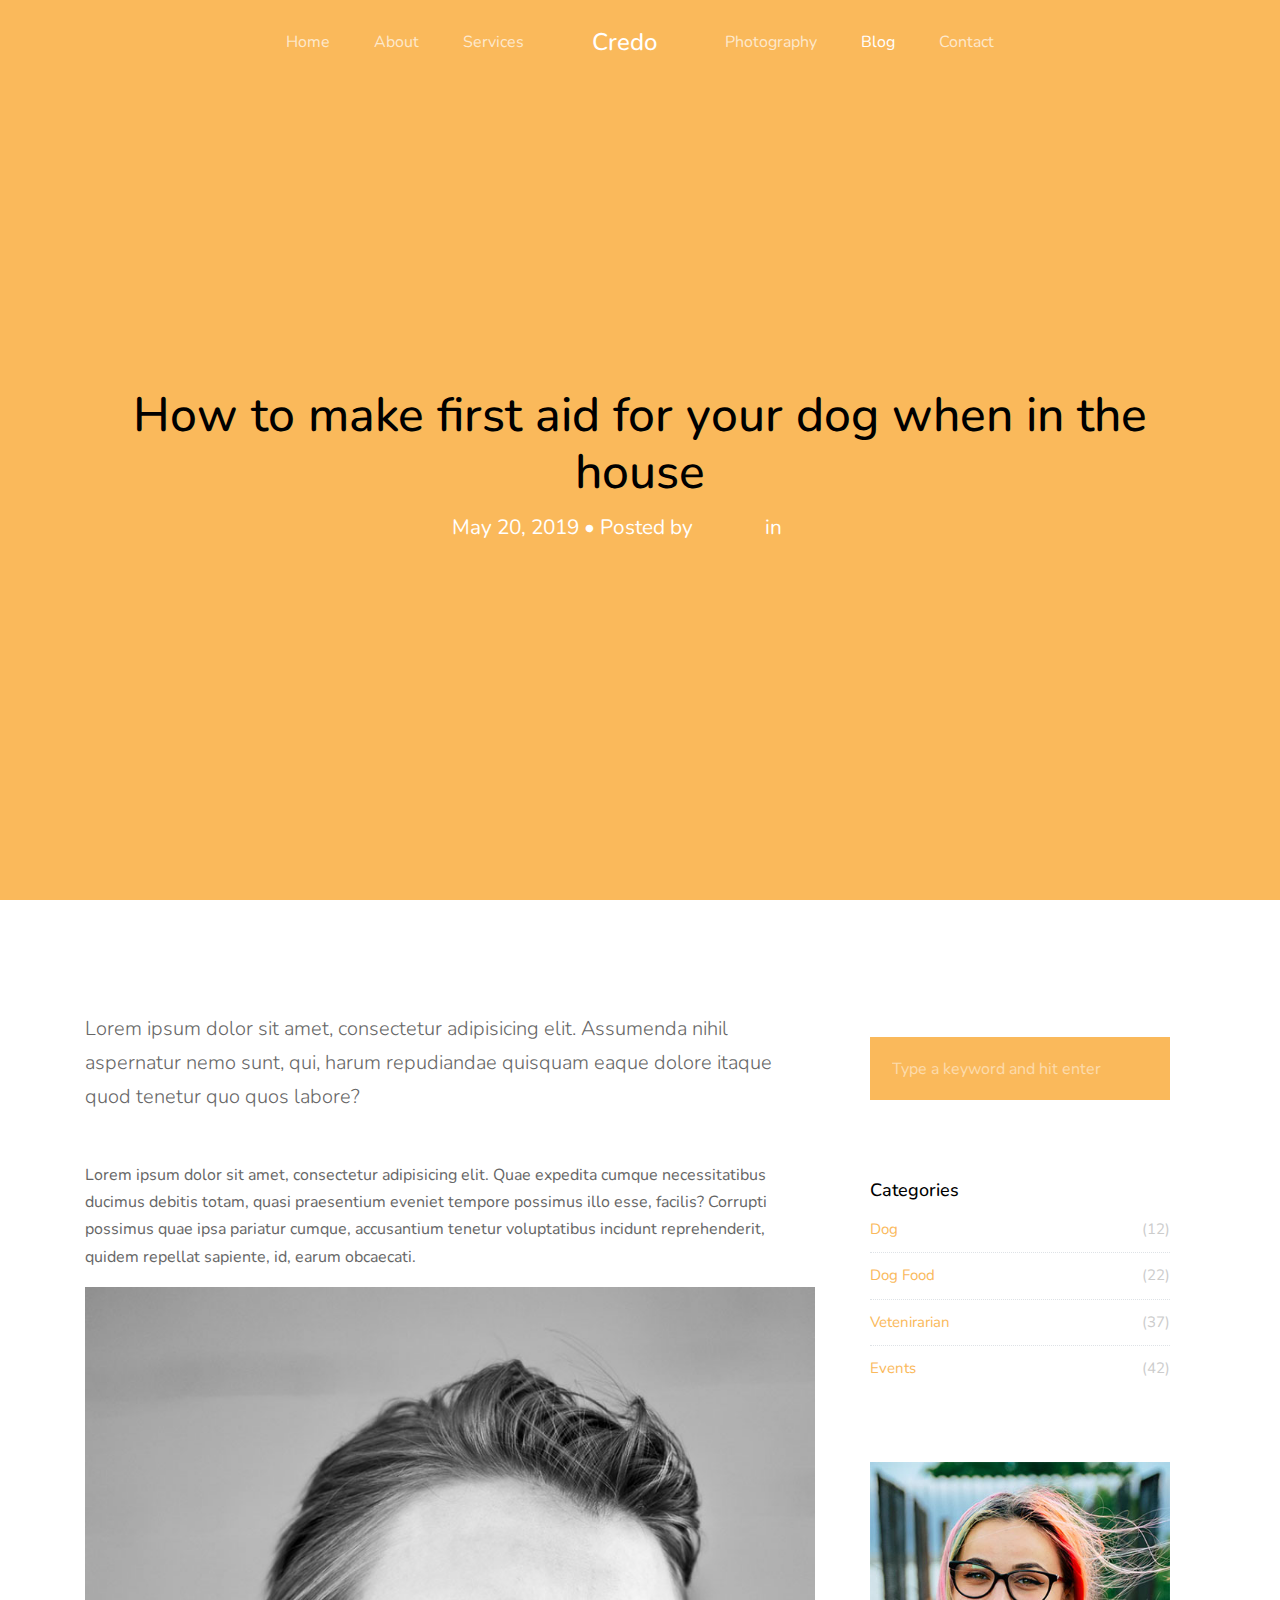
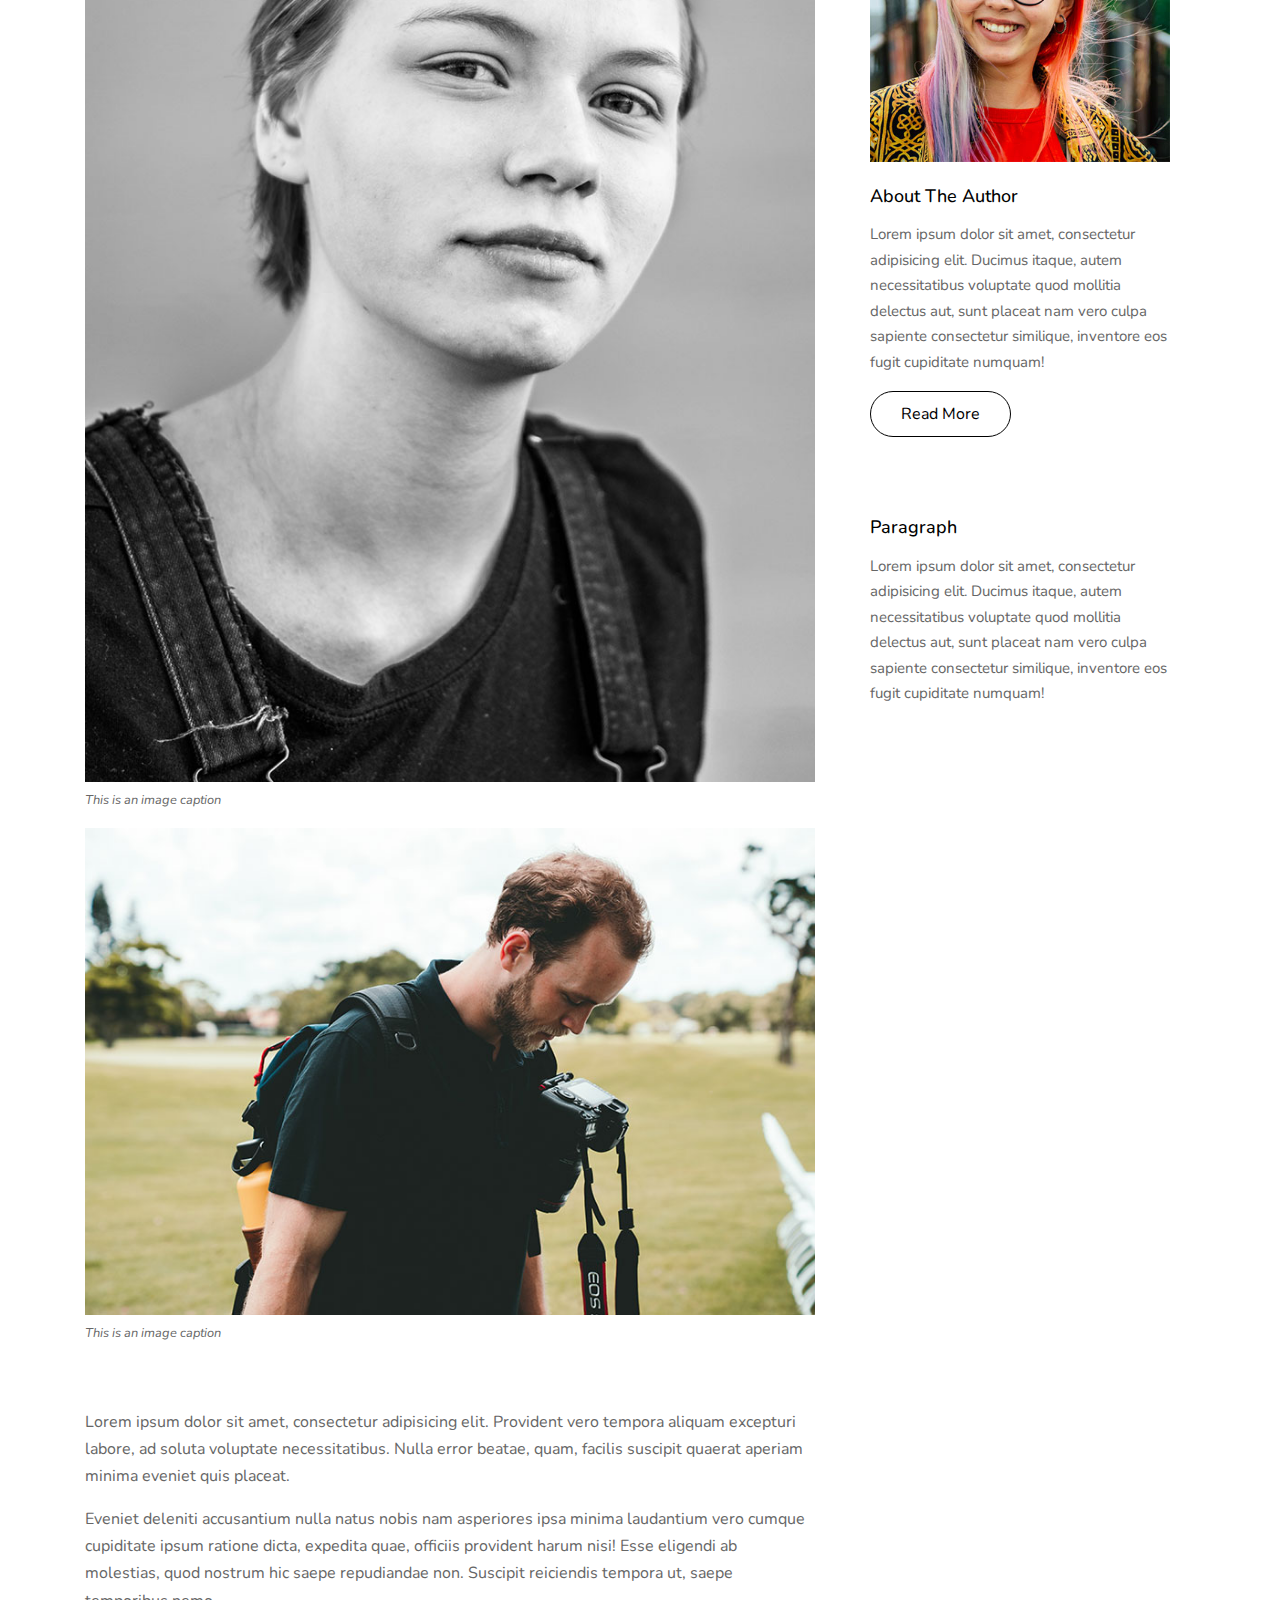
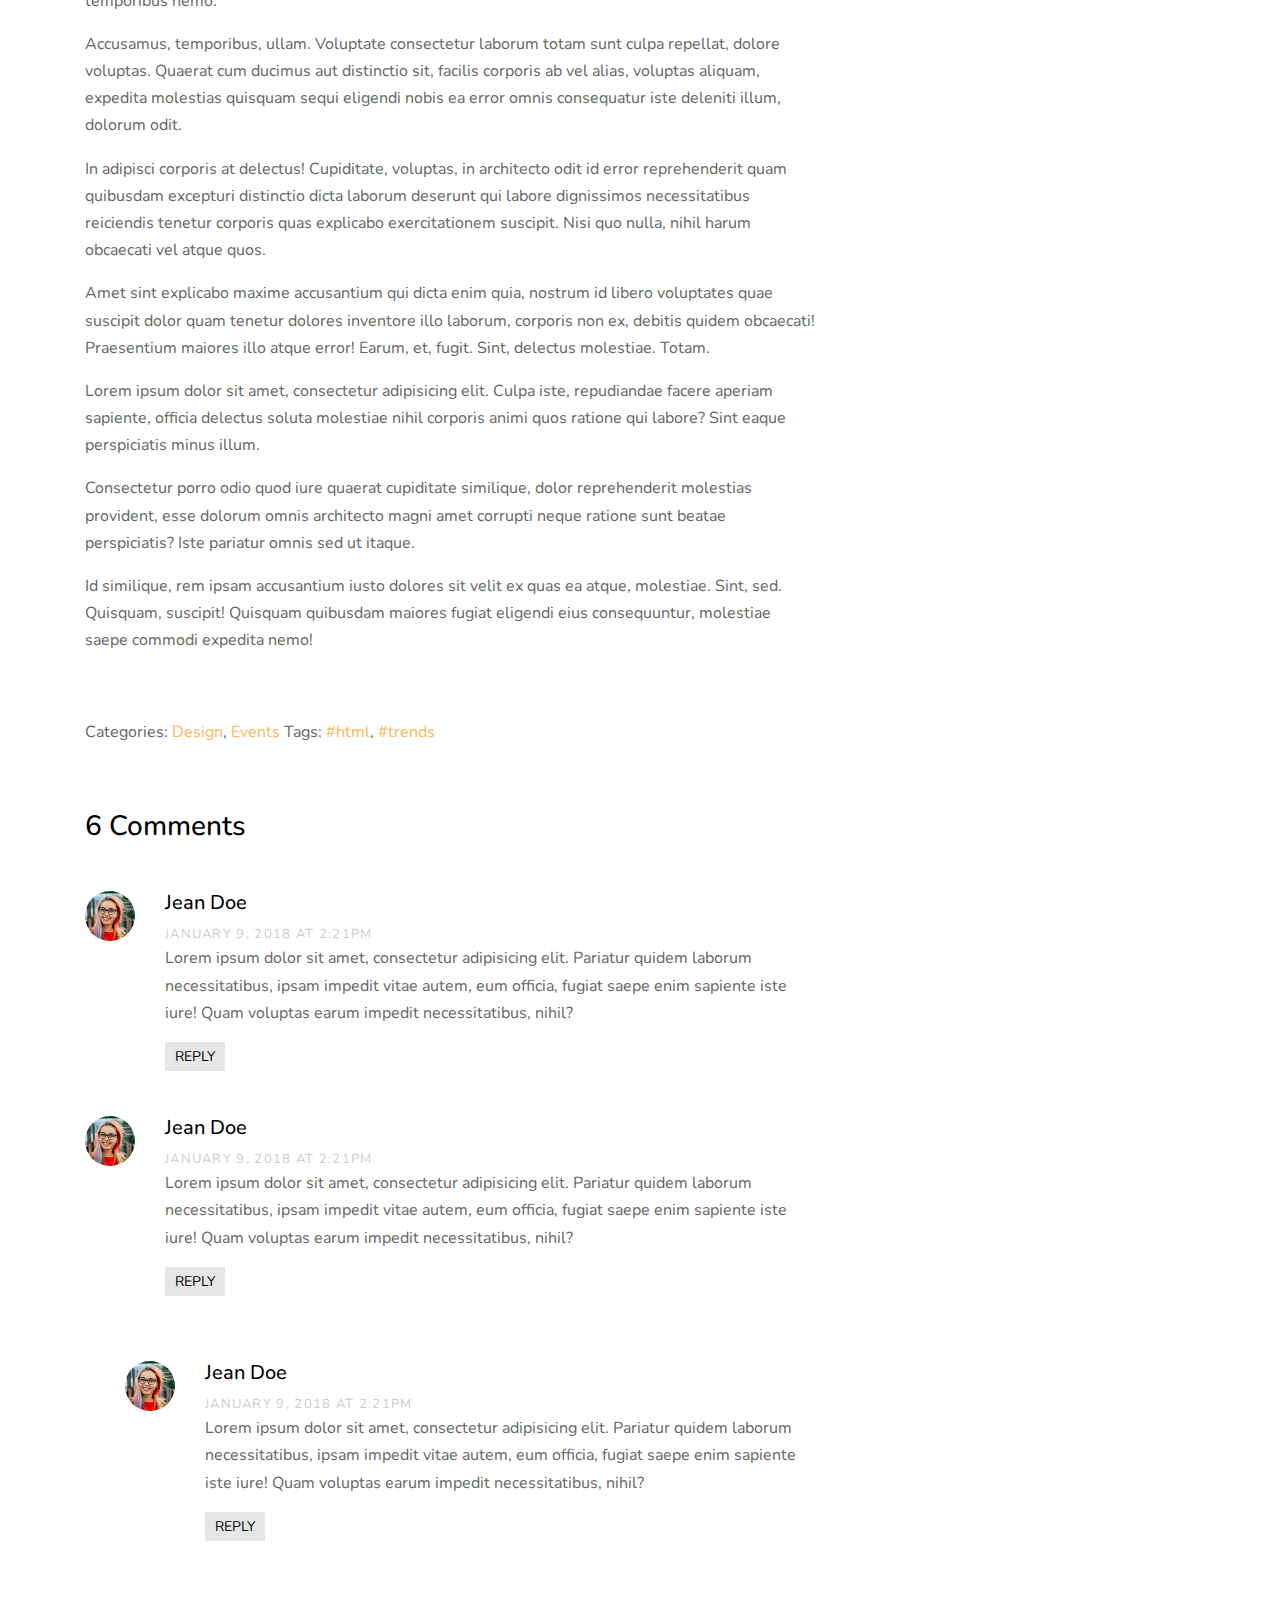
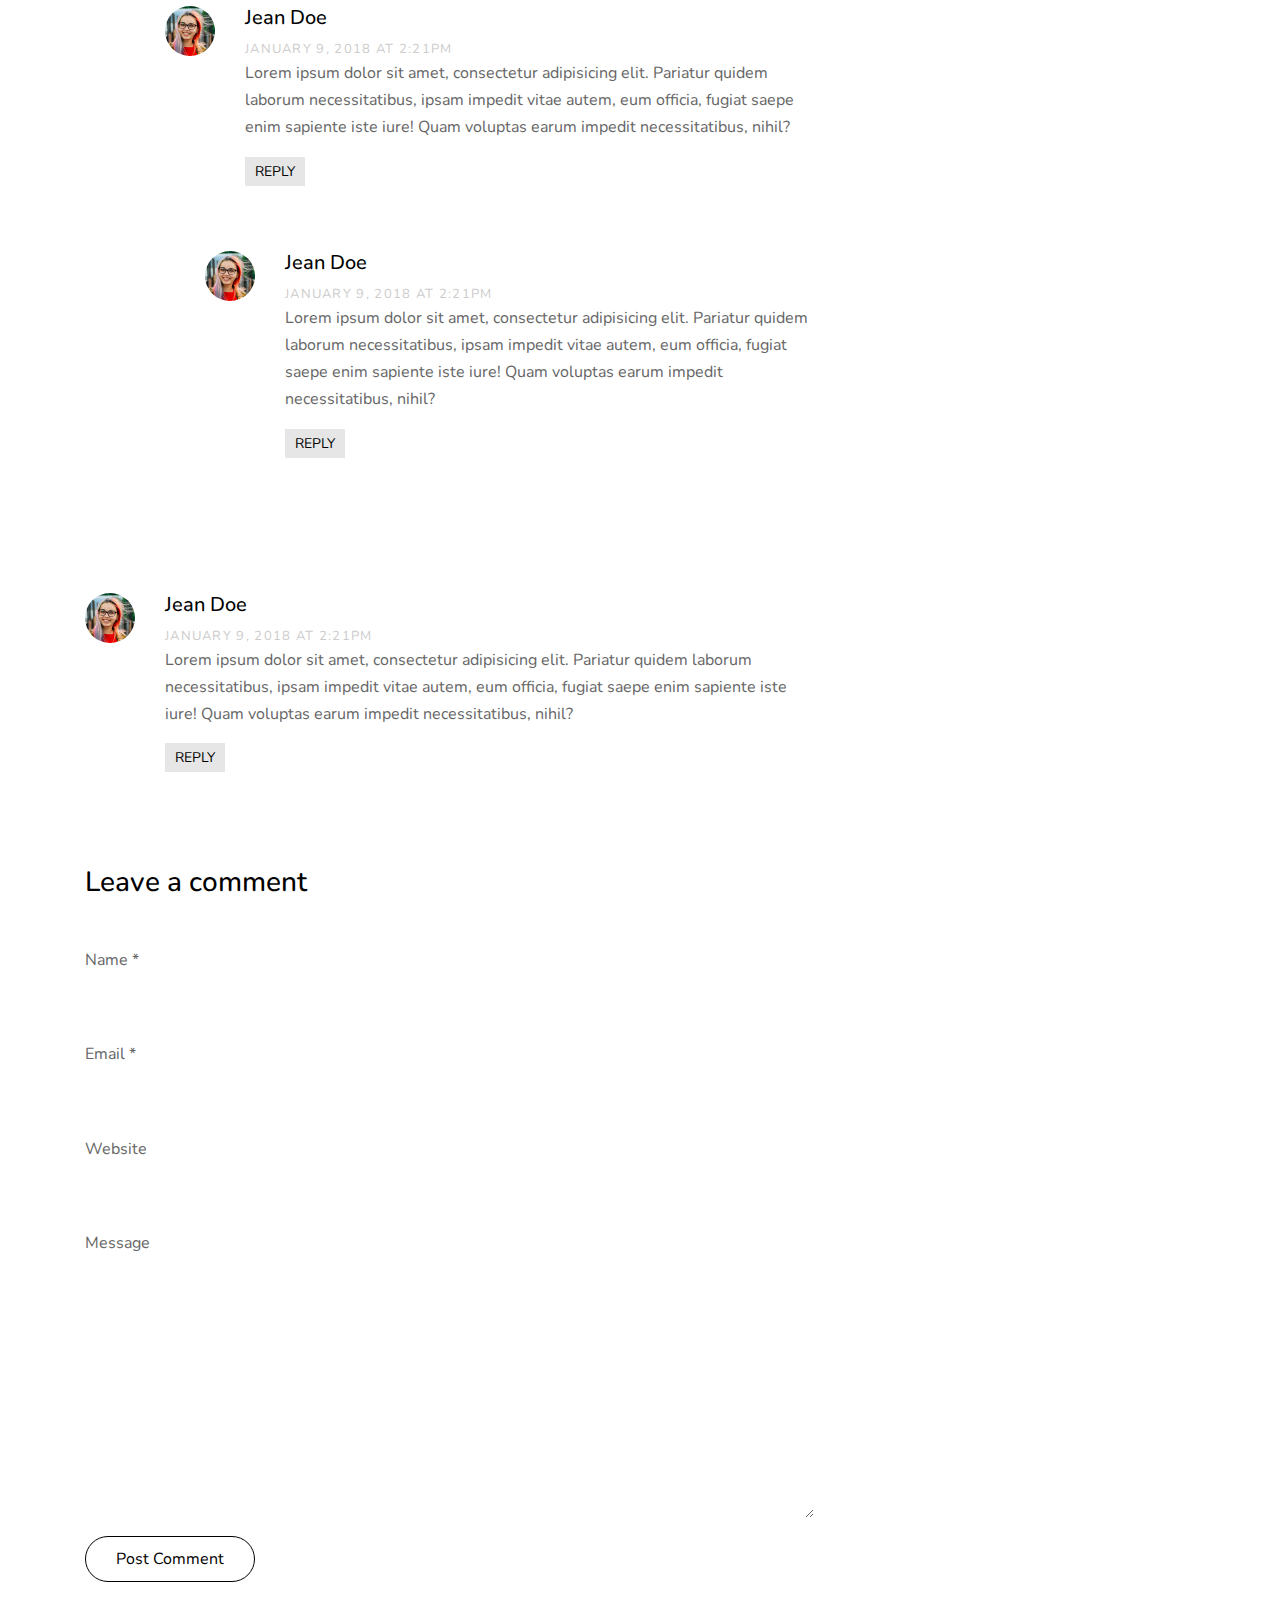
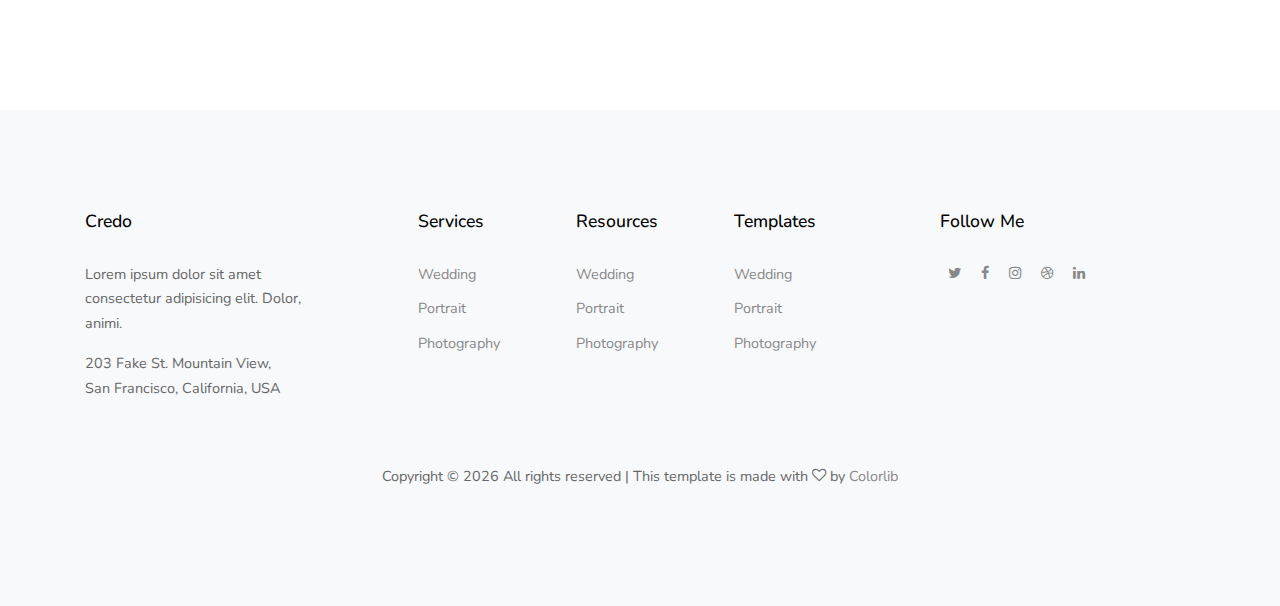
<file: single.html>
<!doctype html>
<html lang="en">

<head>
  <title>Credo &mdash; Website Template Colorlib</title>
  <meta charset="utf-8">
  <meta name="viewport" content="width=device-width, initial-scale=1, shrink-to-fit=no">

  <link href="https://fonts.googleapis.com/css?family=Nunito:300,400,700&display=swap" rel="stylesheet">
  <link rel="stylesheet" href="fonts/icomoon/style.css">

  <link rel="stylesheet" href="css/bootstrap.min.css">
  <link rel="stylesheet" href="css/jquery-ui.css">
  <link rel="stylesheet" href="css/owl.carousel.min.css">
  <link rel="stylesheet" href="css/owl.theme.default.min.css">
  <link rel="stylesheet" href="css/owl.theme.default.min.css">

  <link rel="stylesheet" href="css/jquery.fancybox.min.css">

  <link rel="stylesheet" href="css/bootstrap-datepicker.css">

  <link rel="stylesheet" href="fonts/flaticon/font/flaticon.css">

  <link rel="stylesheet" href="css/aos.css">

  <link rel="stylesheet" href="css/style.css">

</head>

<body data-spy="scroll" data-target=".site-navbar-target" data-offset="300">



  <div class="site-wrap">

    <div class="site-mobile-menu site-navbar-target">
      <div class="site-mobile-menu-header">
        <div class="site-mobile-menu-close mt-3">
          <span class="icon-close2 js-menu-toggle"></span>
        </div>
      </div>
      <div class="site-mobile-menu-body"></div>
    </div>

    <header class="site-navbar py-4 js-sticky-header site-navbar-target" role="banner">

      <div class="container-fluid">
        <div class="row align-items-center justify-content-center">

          <div class="">
            <nav class="site-navigation position-relative text-right" role="navigation">
              <ul class="site-menu main-menu js-clone-nav mr-auto d-none d-lg-block">
                <li><a href="index.html#home-section" class="nav-link">Home</a></li>
                <li><a href="index.html#about-section" class="nav-link">About</a></li>
                <li><a href="index.html#services-section" class="nav-link">Services</a></li>
              </ul>
            </nav>
          </div>

          <div class=" text-center mx-5">
            <h1 class="m-0 site-logo"><a href="index.html">Credo</a></h1>
          </div>

          <div class="text-left">

            <nav class="site-navigation position-relative" role="navigation">
              <ul class="site-menu main-menu js-clone-nav mr-auto d-none d-lg-block">
                <li><a href="index.html#portfolio-section" class="nav-link">Photography</a></li>
                <li><a href="index.html#blog-section" class="nav-link active">Blog</a></li>
                <li><a href="index.html#contact-section" class="nav-link">Contact</a></li>
              </ul>
            </nav>


            <div class="d-inline-block d-lg-none" style="position: relative; top: 3px;"><a href="#"
                class="site-menu-toggle js-menu-toggle float-right"><span class="icon-menu h3"></span></a></div>

          </div>

        </div>
      </div>

    </header>


    <!-- <div class="site-blocks-cover overlay bg-light" id="home-section">

      <div class="container">
        <div class="row justify-content-center">

          <div class="col-md-12 mt-lg-5 text-left align-self-center text-intro">
            <div class="row">
              <div class="col-lg-6">
                <h1 class="text-white">I'm Craig Smith</h1>
                <p class="text-secondary">Photographer <span class="mx-3">|</span> Speaker</p>
                <p class="lead">Lorem ipsum dolor sit amet consectetur adipisicing elit. Voluptatibus voluptate dolore,
                  nostrum inventore quisquam totam dignissimos culpa! Eveniet.</p>
                <p><a href="#contact-section" class="btn smoothscroll btn-primary">Contact Me</a></p>
              </div>
            </div>
          </div>

        </div>
      </div>

      <img src="images/credo_img_1.jpg" alt="Image" class="img-face">

    </div> -->

    <div class="site-blocks-cover bg-primary" data-aos="fade">
      <div class="container">
        <div class="row align-items-center justify-content-center">
          <div class="col-md-12 mt-lg-5 text-center">
            <h1>How to make first aid for your dog when in the house</h1>
            <p class="post-meta">May 20, 2019 &bull; Posted by <a href="#">Admin</a> in <a href="#">Tips</a>
            </p>
          </div>
        </div>
      </div>
    </div>
    
    
    
    <section class="site-section">
      <div class="container">
        <div class="row">
          <div class="col-md-8 blog-content">
    
            <p class="lead mb-5">Lorem ipsum dolor sit amet, consectetur adipisicing elit. Assumenda nihil aspernatur nemo
              sunt, qui, harum repudiandae quisquam eaque dolore itaque quod tenetur quo quos labore?</p>
            <p>Lorem ipsum dolor sit amet, consectetur adipisicing elit. Quae expedita cumque necessitatibus ducimus debitis
              totam, quasi praesentium eveniet tempore possimus illo esse, facilis? Corrupti possimus quae ipsa pariatur
              cumque, accusantium tenetur voluptatibus incidunt reprehenderit, quidem repellat sapiente, id, earum
              obcaecati.</p>
    
            <div class="row mb-5">
              <div class="col-lg-12">
                <figure><img src="images/img_1.jpg" alt="Image" class="img-fluid">
                  <figcaption>This is an image caption</figcaption>
                </figure>
              </div>
              <div class="col-lg-12">
                <figure><img src="images/img_2.jpg" alt="Image" class="img-fluid">
                  <figcaption>This is an image caption</figcaption>
                </figure>
              </div>
            </div>
    
    
            <blockquote>
              <p>Lorem ipsum dolor sit amet, consectetur adipisicing elit. Provident vero tempora aliquam excepturi labore,
                ad soluta voluptate necessitatibus. Nulla error beatae, quam, facilis suscipit quaerat aperiam minima
                eveniet quis placeat.</p>
            </blockquote>
    
            <p>Eveniet deleniti accusantium nulla natus nobis nam asperiores ipsa minima laudantium vero cumque cupiditate
              ipsum ratione dicta, expedita quae, officiis provident harum nisi! Esse eligendi ab molestias, quod nostrum
              hic saepe repudiandae non. Suscipit reiciendis tempora ut, saepe temporibus nemo.</p>
            <p>Accusamus, temporibus, ullam. Voluptate consectetur laborum totam sunt culpa repellat, dolore voluptas.
              Quaerat cum ducimus aut distinctio sit, facilis corporis ab vel alias, voluptas aliquam, expedita molestias
              quisquam sequi eligendi nobis ea error omnis consequatur iste deleniti illum, dolorum odit.</p>
            <p>In adipisci corporis at delectus! Cupiditate, voluptas, in architecto odit id error reprehenderit quam
              quibusdam excepturi distinctio dicta laborum deserunt qui labore dignissimos necessitatibus reiciendis tenetur
              corporis quas explicabo exercitationem suscipit. Nisi quo nulla, nihil harum obcaecati vel atque quos.</p>
            <p>Amet sint explicabo maxime accusantium qui dicta enim quia, nostrum id libero voluptates quae suscipit dolor
              quam tenetur dolores inventore illo laborum, corporis non ex, debitis quidem obcaecati! Praesentium maiores
              illo atque error! Earum, et, fugit. Sint, delectus molestiae. Totam.</p>
    
            <p>Lorem ipsum dolor sit amet, consectetur adipisicing elit. Culpa iste, repudiandae facere aperiam sapiente,
              officia delectus soluta molestiae nihil corporis animi quos ratione qui labore? Sint eaque perspiciatis minus
              illum.</p>
            <p>Consectetur porro odio quod iure quaerat cupiditate similique, dolor reprehenderit molestias provident, esse
              dolorum omnis architecto magni amet corrupti neque ratione sunt beatae perspiciatis? Iste pariatur omnis sed
              ut itaque.</p>
            <p>Id similique, rem ipsam accusantium iusto dolores sit velit ex quas ea atque, molestiae. Sint, sed. Quisquam,
              suscipit! Quisquam quibusdam maiores fugiat eligendi eius consequuntur, molestiae saepe commodi expedita nemo!
            </p>
            <div class="pt-5">
              <p>Categories: <a href="#">Design</a>, <a href="#">Events</a> Tags: <a href="#">#html</a>, <a
                  href="#">#trends</a></p>
            </div>
    
    
            <div class="pt-5">
              <h3 class="mb-5">6 Comments</h3>
              <ul class="comment-list">
                <li class="comment">
                  <div class="vcard bio">
                    <img src="images/person_1.jpg" alt="Image">
                  </div>
                  <div class="comment-body">
                    <h3>Jean Doe</h3>
                    <div class="meta">January 9, 2018 at 2:21pm</div>
                    <p>Lorem ipsum dolor sit amet, consectetur adipisicing elit. Pariatur quidem laborum necessitatibus,
                      ipsam impedit vitae autem, eum officia, fugiat saepe enim sapiente iste iure! Quam voluptas earum
                      impedit necessitatibus, nihil?</p>
                    <p><a href="#" class="reply">Reply</a></p>
                  </div>
                </li>
    
                <li class="comment">
                  <div class="vcard bio">
                    <img src="images/person_1.jpg" alt="Image placeholder">
                  </div>
                  <div class="comment-body">
                    <h3>Jean Doe</h3>
                    <div class="meta">January 9, 2018 at 2:21pm</div>
                    <p>Lorem ipsum dolor sit amet, consectetur adipisicing elit. Pariatur quidem laborum necessitatibus,
                      ipsam impedit vitae autem, eum officia, fugiat saepe enim sapiente iste iure! Quam voluptas earum
                      impedit necessitatibus, nihil?</p>
                    <p><a href="#" class="reply">Reply</a></p>
                  </div>
    
                  <ul class="children">
                    <li class="comment">
                      <div class="vcard bio">
                        <img src="images/person_1.jpg" alt="Image placeholder">
                      </div>
                      <div class="comment-body">
                        <h3>Jean Doe</h3>
                        <div class="meta">January 9, 2018 at 2:21pm</div>
                        <p>Lorem ipsum dolor sit amet, consectetur adipisicing elit. Pariatur quidem laborum necessitatibus,
                          ipsam impedit vitae autem, eum officia, fugiat saepe enim sapiente iste iure! Quam voluptas earum
                          impedit necessitatibus, nihil?</p>
                        <p><a href="#" class="reply">Reply</a></p>
                      </div>
    
    
                      <ul class="children">
                        <li class="comment">
                          <div class="vcard bio">
                            <img src="images/person_1.jpg" alt="Image placeholder">
                          </div>
                          <div class="comment-body">
                            <h3>Jean Doe</h3>
                            <div class="meta">January 9, 2018 at 2:21pm</div>
                            <p>Lorem ipsum dolor sit amet, consectetur adipisicing elit. Pariatur quidem laborum
                              necessitatibus, ipsam impedit vitae autem, eum officia, fugiat saepe enim sapiente iste iure!
                              Quam voluptas earum impedit necessitatibus, nihil?</p>
                            <p><a href="#" class="reply">Reply</a></p>
                          </div>
    
                          <ul class="children">
                            <li class="comment">
                              <div class="vcard bio">
                                <img src="images/person_1.jpg" alt="Image placeholder">
                              </div>
                              <div class="comment-body">
                                <h3>Jean Doe</h3>
                                <div class="meta">January 9, 2018 at 2:21pm</div>
                                <p>Lorem ipsum dolor sit amet, consectetur adipisicing elit. Pariatur quidem laborum
                                  necessitatibus, ipsam impedit vitae autem, eum officia, fugiat saepe enim sapiente iste
                                  iure! Quam voluptas earum impedit necessitatibus, nihil?</p>
                                <p><a href="#" class="reply">Reply</a></p>
                              </div>
                            </li>
                          </ul>
                        </li>
                      </ul>
                    </li>
                  </ul>
                </li>
    
                <li class="comment">
                  <div class="vcard bio">
                    <img src="images/person_1.jpg" alt="Image placeholder">
                  </div>
                  <div class="comment-body">
                    <h3>Jean Doe</h3>
                    <div class="meta">January 9, 2018 at 2:21pm</div>
                    <p>Lorem ipsum dolor sit amet, consectetur adipisicing elit. Pariatur quidem laborum necessitatibus,
                      ipsam impedit vitae autem, eum officia, fugiat saepe enim sapiente iste iure! Quam voluptas earum
                      impedit necessitatibus, nihil?</p>
                    <p><a href="#" class="reply">Reply</a></p>
                  </div>
                </li>
              </ul>
              <!-- END comment-list -->
    
              <div class="comment-form-wrap pt-5">
                <h3 class="mb-5">Leave a comment</h3>
                <form action="#" class="">
                  <div class="form-group">
                    <label for="name">Name *</label>
                    <input type="text" class="form-control" id="name">
                  </div>
                  <div class="form-group">
                    <label for="email">Email *</label>
                    <input type="email" class="form-control" id="email">
                  </div>
                  <div class="form-group">
                    <label for="website">Website</label>
                    <input type="url" class="form-control" id="website">
                  </div>
    
                  <div class="form-group">
                    <label for="message">Message</label>
                    <textarea name="" id="message" cols="30" rows="10" class="form-control"></textarea>
                  </div>
                  <div class="form-group">
                    <input type="submit" value="Post Comment" class="btn btn-primary">
                  </div>
    
                </form>
              </div>
            </div>
    
          </div>
          <div class="col-md-4 sidebar">
            <div class="sidebar-box">
              <form action="#" class="search-form  bg-primary">
                <div class="form-group">
                  <span class="icon fa fa-search"></span>
                  <input type="text" class="form-control bg-primary" placeholder="Type a keyword and hit enter">
                </div>
              </form>
            </div>
            <div class="sidebar-box">
              <div class="categories">
                <h3>Categories</h3>
                <li><a href="#">Dog <span>(12)</span></a></li>
                <li><a href="#">Dog Food <span>(22)</span></a></li>
                <li><a href="#">Vetenirarian <span>(37)</span></a></li>
                <li><a href="#">Events<span>(42)</span></a></li>
              </div>
            </div>
            <div class="sidebar-box">
              <img src="images/person_1.jpg" alt="Image placeholder" class="img-fluid mb-4">
              <h3>About The Author</h3>
              <p>Lorem ipsum dolor sit amet, consectetur adipisicing elit. Ducimus itaque, autem necessitatibus voluptate
                quod mollitia delectus aut, sunt placeat nam vero culpa sapiente consectetur similique, inventore eos fugit
                cupiditate numquam!</p>
              <p><a href="#" class="btn btn-primary btn-sm">Read More</a></p>
            </div>
    
            <div class="sidebar-box">
              <h3>Paragraph</h3>
              <p>Lorem ipsum dolor sit amet, consectetur adipisicing elit. Ducimus itaque, autem necessitatibus voluptate
                quod mollitia delectus aut, sunt placeat nam vero culpa sapiente consectetur similique, inventore eos fugit
                cupiditate numquam!</p>
            </div>
          </div>
        </div>
      </div>
    </section>

    <footer class="site-section bg-light footer">
      <div class="container">
        <div class="row mb-5">
          <div class="col-md-3">
            <h3 class="footer-title">Credo</h3>
            <p>Lorem ipsum dolor sit amet consectetur adipisicing elit. Dolor, animi.</p>
            <p><span class="d-inline-block d-md-block">203 Fake St. Mountain View,</span> San Francisco, California, USA
            </p>
          </div>
          <div class="col-md-5 mx-auto">
            <div class="row">
              <div class="col-lg-4">
                <h3 class="footer-title">Services</h3>
                <ul class="list-unstyled">
                  <li><a href="#">Wedding</a></li>
                  <li><a href="#">Portrait</a></li>
                  <li><a href="#">Photography</a></li>
                </ul>
              </div>
              <div class="col-lg-4">
                <h3 class="footer-title">Resources</h3>
                <ul class="list-unstyled">
                  <li><a href="#">Wedding</a></li>
                  <li><a href="#">Portrait</a></li>
                  <li><a href="#">Photography</a></li>
                </ul>
              </div>
              <div class="col-lg-4">
                <h3 class="footer-title">Templates</h3>
                <ul class="list-unstyled">
                  <li><a href="#">Wedding</a></li>
                  <li><a href="#">Portrait</a></li>
                  <li><a href="#">Photography</a></li>
                </ul>
              </div>
            </div>
          </div>
          <div class="col-md-3">
            <h3 class="footer-title">Follow Me</h3>
            <a href="#" class="social-circle p-2"><span class="icon-twitter"></span></a>
            <a href="#" class="social-circle p-2"><span class="icon-facebook"></span></a>
            <a href="#" class="social-circle p-2"><span class="icon-instagram"></span></a>
            <a href="#" class="social-circle p-2"><span class="icon-dribbble"></span></a>
            <a href="#" class="social-circle p-2"><span class="icon-linkedin"></span></a>
          </div>
        </div>

        <div class="row">
          <div class="col-12 text-center">
            <!-- Link back to Colorlib can't be removed. Template is licensed under CC BY 3.0. -->
            <p>Copyright &copy;
              <script>document.write(new Date().getFullYear());</script> All rights reserved | This template is made with <i
                class="icon-heart-o" aria-hidden="true"></i> by <a href="https://colorlib.com" target="_blank">Colorlib</a></p>
            <!-- Link back to Colorlib can't be removed. Template is licensed under CC BY 3.0. -->
          </div>
        </div>
      </div>
    </footer>

  </div> <!-- .site-wrap -->

  <script src="js/jquery-3.3.1.min.js"></script>
  <script src="js/jquery-ui.js"></script>
  <script src="js/popper.min.js"></script>
  <script src="js/bootstrap.min.js"></script>
  <script src="js/owl.carousel.min.js"></script>
  <script src="js/jquery.easing.1.3.js"></script>
  <script src="js/aos.js"></script>
  <script src="js/jquery.fancybox.min.js"></script>
  <script src="js/jquery.sticky.js"></script>


  <script src="js/main.js"></script>


</body>

</html>
</file>
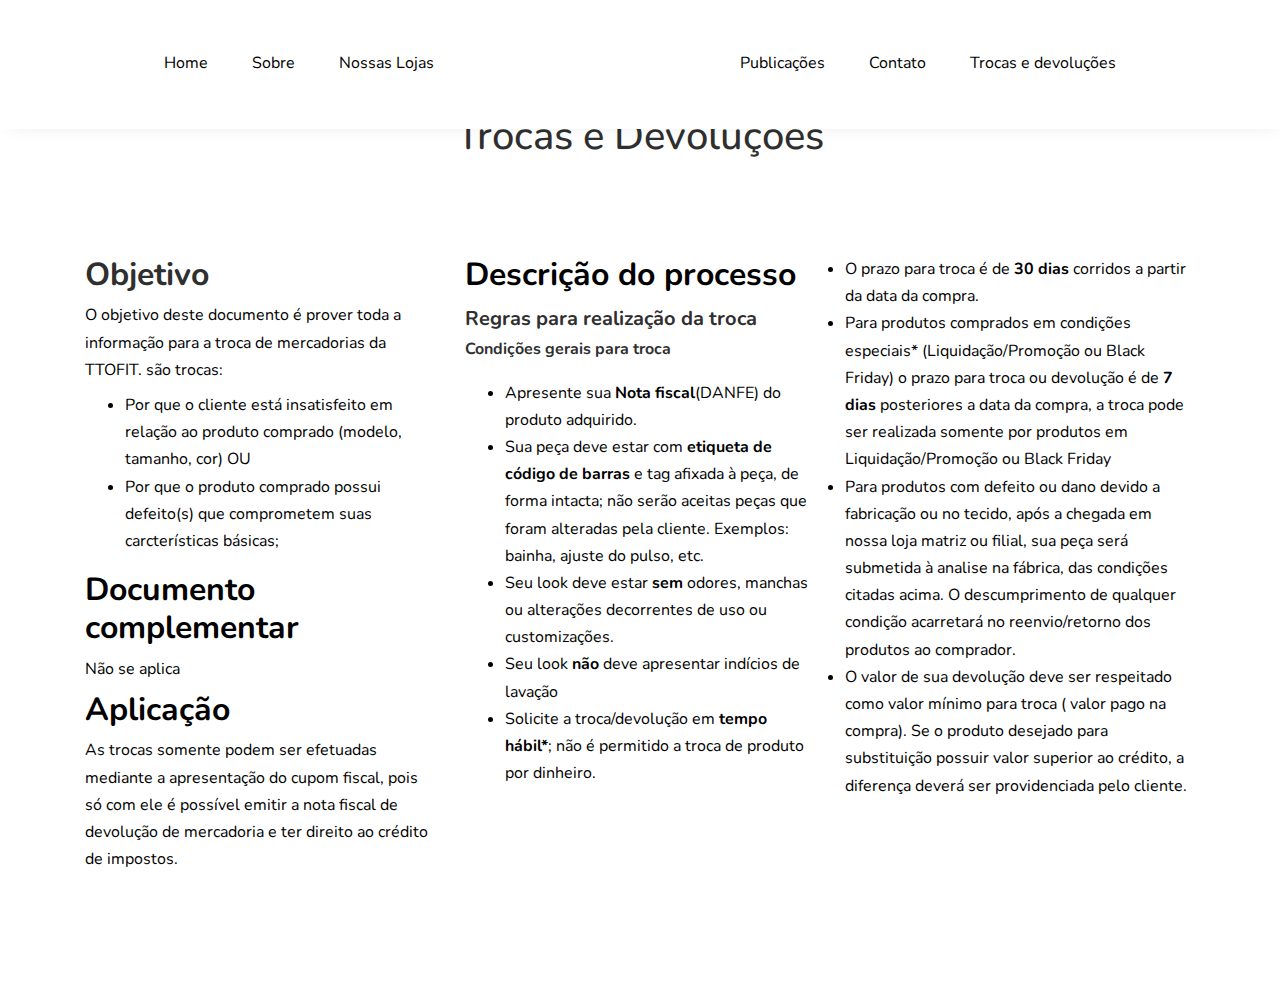
<file: trocas_e_devolucoes.html>
<!doctype html>
<html lang="en">
  <head>
    <title>TTOFIT &mdash; Website Template Colorlib</title>
    <meta charset="utf-8">
    <meta name="viewport" content="width=device-width, initial-scale=1, shrink-to-fit=no">

    <link href="https://fonts.googleapis.com/css?family=Nunito:300,400,700&display=swap" rel="stylesheet">
    <link href="https://fonts.googleapis.com/css?family=Montserrat&display=swap" rel="stylesheet">
    <link rel="stylesheet" href="fonts/icomoon/style.css">
    <link rel="stylesheet" href="css/bootstrap.min.css">
    <link rel="stylesheet" href="css/jquery-ui.css">
    <link rel="stylesheet" href="css/owl.carousel.min.css">
    <link rel="stylesheet" href="css/owl.theme.default.min.css">
    <link rel="stylesheet" href="css/jquery.fancybox.min.css">
    <link rel="stylesheet" href="css/bootstrap-datepicker.css">
    <link rel="stylesheet" href="fonts/flaticon/font/flaticon.css">
    <link rel="stylesheet" href="css/aos.css">
    <link rel="stylesheet" href="css/style_trocas.css">

  </head>
  <body data-spy="scroll" data-target=".site-navbar-target" data-offset="300">
  <div class="site-wrap">

    <div class="site-mobile-menu site-navbar-target">
      <div class="site-mobile-menu-header">
        <div class="site-mobile-menu-close mt-3">
          <span class="icon-close2 js-menu-toggle"></span>
        </div>
      </div>
      <div class="site-mobile-menu-body"></div>
    </div>

    <header class="site-navbar py-4 js-sticky-header site-navbar-target" role="banner">

      <div class="container-fluid">
        <div class="row align-items-center justify-content-center">

          <div class="">
            <nav class="site-navigation position-relative text-right" role="navigation">
              <ul class="site-menu main-menu js-clone-nav mr-auto d-none d-lg-block">
                <li><a href="#home-section" class="nav-link">Home</a></li>
                <li><a href="#about-section" class="nav-link">Sobre</a></li>
                <li><a href="#services-section" class="nav-link">Nossas Lojas</a></li>
              </ul>
            </nav>
          </div>

          <div class=" text-center mx-5">
            <h1 class="m-0 site-logo"><a href="index.html"> <img src="images/logos/Logo1.png"></a></h1>
          </div>

          <div class="text-left">

            <nav class="site-navigation position-relative" role="navigation">
              <ul class="site-menu main-menu js-clone-nav mr-auto d-none d-lg-block">
                <li><a href="#blog-section" class="nav-link">Publicações</a></li>
                <li><a href="#contact-section" class="nav-link">Contato</a></li>
                <li><a href="trocas_e_devolucoes.html" class="nav-link">Trocas e devoluções</a></li>
              </ul>
            </nav>

            <div class="d-inline-block d-lg-none" style="position: relative; top: 3px;"><a href="#" class="site-menu-toggle js-menu-toggle float-right"><span class="icon-menu h3"></span></a></div>
          </div>

        </div>
      </div>
    </header>

    <section class="site-section bg-white" id="trocas-section">
      <div class="container">
        <div class="row">

          <div class="col-12 mb-5 position-relative">
            <h1 class="section-title text-center mb-5 titulo-trocas-devolucoes">Trocas e Devoluções</h1>
          </div>

            <div class="col-md-6 mb-5 mb-lg-0 col-lg-4">
              <div class="blog_entry">
                <h2 class="titulo-trocas-devolucoes"><strong>Objetivo</strong></h2>
                <dt><dd class="black-font">O objetivo deste documento é prover toda a informação para a troca de mercadorias da TTOFIT. são trocas:</dd></dt>

                <ul style="list-style-type:disc;" class="black-font">
                  <li>Por que o cliente está insatisfeito em relação ao produto comprado (modelo, tamanho, cor) OU</li>
                  <li>Por que o produto comprado possui defeito(s) que comprometem suas carcterísticas básicas;</li>
                </ul>

                <h2 class="black-font"><strong>Documento complementar</strong></h2>
                <dt><dd class="black-font">Não se aplica</dd></dt>

                <h2 class="black-font"><strong>Aplicação</strong></h2>
                <dt><dd class="black-font">As trocas somente podem ser efetuadas mediante a apresentação do cupom fiscal, pois só com ele é possível emitir a nota fiscal de devolução de mercadoria e ter direito ao crédito de impostos.</dd></dt>

              </div>
            </div>

            <div class="col-md-6 mb-5 mb-lg-0 col-lg-4">
              <div class="blog_entry">
                <h2 class="black-font"><strong>Descrição do processo</strong></h2>

                <strong class="titulo-trocas-devolucoes" style="font-size:20px;">Regras para realização da troca</strong>

                <p class="titulo-trocas-devolucoes"><b>Condições gerais para troca</b></p>
                <ul style="list-style-type:disc;" class="black-font";>
                  <li>Apresente sua <b>Nota fiscal</b>(DANFE) do produto adquirido.</li>
                  <li>Sua peça deve estar com <b>etiqueta de código de barras</b> e tag afixada à peça, de forma intacta; não serão aceitas peças que foram alteradas pela cliente. Exemplos: bainha, ajuste do pulso, etc. </li>
                  <li>Seu look deve estar <b>sem</b> odores, manchas ou alterações decorrentes de uso ou customizações.</li>
                  <li>Seu look <b>não</b> deve apresentar indícios de lavação</li>
                  <li>Solicite a troca/devolução em <b>tempo hábil*</b>; não é permitido a troca de produto por dinheiro.</li>
                </ul>
              </div>
            </div>

            <div class="col-md-6 mb-5 mb-lg-0 col-lg-4">
              <div class="blog_entry">
                <li class="black-font">O prazo para troca é de <b>30 dias</b> corridos a partir da data da compra.</li>
                <li class="black-font">Para produtos comprados em condições especiais* (Liquidação/Promoção ou Black Friday) o prazo para troca ou devolução é de <b>7 dias</b>
                   posteriores a data da compra, a troca pode ser realizada somente por produtos em Liquidação/Promoção ou Black Friday</li>
                <li class="black-font">Para produtos com defeito ou dano devido a fabricação ou no tecido, após a chegada em nossa loja matriz ou filial, sua peça será submetida à analise na fábrica, das condições citadas acima. O descumprimento de qualquer condição acarretará no reenvio/retorno dos produtos ao comprador.</li>
                <li class="black-font">O valor de sua devolução deve ser respeitado como valor mínimo para troca ( valor pago na compra). Se o produto desejado para substituição possuir valor superior ao crédito, a diferença deverá ser providenciada pelo cliente.</li>
              </div>
            </div>

        </div>
      </div>
    </section>
  </div> <!-- .site-wrap -->

  <script src="js/jquery-3.3.1.min.js"></script>
  <script src="js/jquery-ui.js"></script>
  <script src="js/popper.min.js"></script>
  <script src="js/bootstrap.min.js"></script>
  <script src="js/owl.carousel.min.js"></script>
  <script src="js/jquery.easing.1.3.js"></script>
  <script src="js/aos.js"></script>
  <script src="js/jquery.fancybox.min.js"></script>
  <script src="js/jquery.sticky.js"></script>
  <script src="js/main.js"></script>


  </body>
</html>
</file>
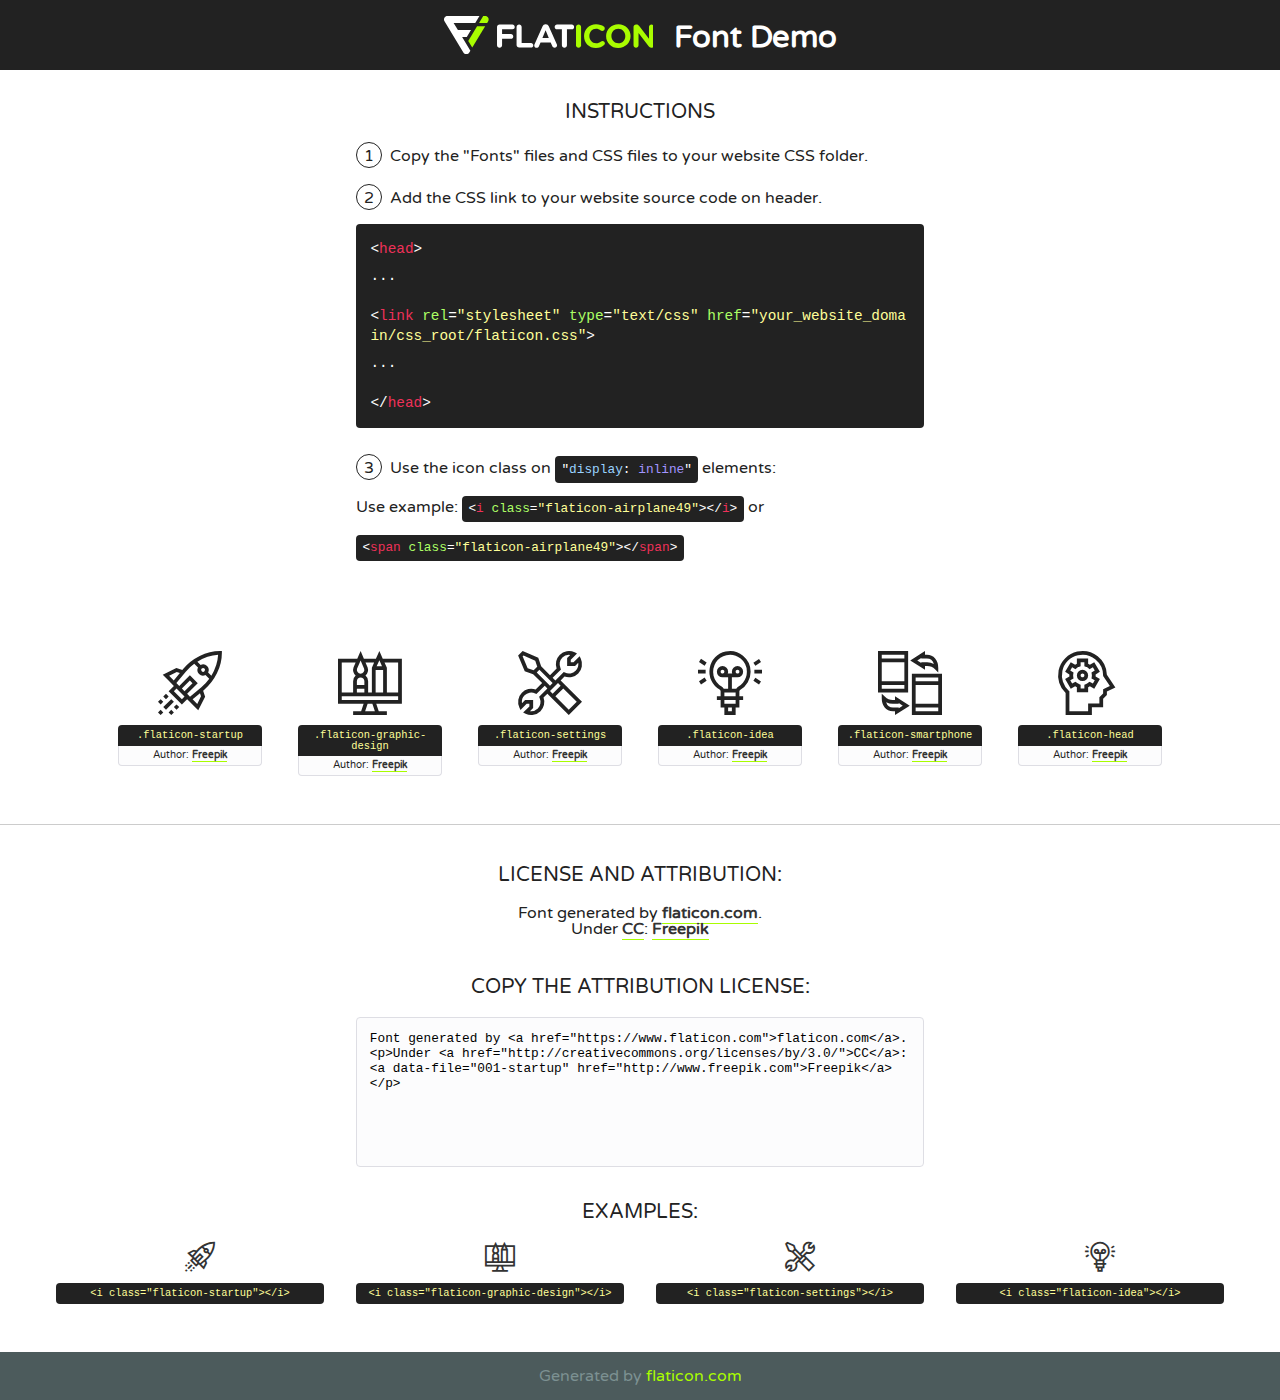
<file: fonts/flaticon/font/flaticon.html>
<!DOCTYPE html>
<!--
  Flaticon icon font: Flaticon
  Creation date: 03/04/2019 06:02
-->
<html>
<!DOCTYPE html>
<html>

<head>
    <title>Flaticon WebFont</title>
    <link href="http://fonts.googleapis.com/css?family=Varela+Round" rel="stylesheet" type="text/css" />
    <link rel="stylesheet" type="text/css" href="flaticon.css">
    <meta charset="UTF-8">
    <style>
    html, body, div, span, applet, object, iframe,
    h1, h2, h3, h4, h5, h6, p, blockquote, pre,
    a, abbr, acronym, address, big, cite, code,
    del, dfn, em, img, ins, kbd, q, s, samp,
    small, strike, strong, sub, sup, tt, var,
    b, u, i, center,
    dl, dt, dd, ol, ul, li,
    fieldset, form, label, legend,
    table, caption, tbody, tfoot, thead, tr, th, td,
    article, aside, canvas, details, embed, 
    figure, figcaption, footer, header, hgroup, 
    menu, nav, output, ruby, section, summary,
    time, mark, audio, video {
        margin: 0;
        padding: 0;
        border: 0;
        font-size: 100%;
        font: inherit;
        vertical-align: baseline;
    }
    /* HTML5 display-role reset for older browsers */
    article, aside, details, figcaption, figure, 
    footer, header, hgroup, menu, nav, section {
        display: block;
    }
    body {
        line-height: 1;
    }
    ol, ul {
        list-style: none;
    }
    blockquote, q {
        quotes: none;
    }
    blockquote:before, blockquote:after,
    q:before, q:after {
        content: '';
        content: none;
    }
    table {
        border-collapse: collapse;
        border-spacing: 0;
    }
    body {
        font-family: 'Varela Round', Helvetica, Arial, sans-serif;
        font-size: 16px;
        color: #222;
    }
    a {
        color: #333;
        border-bottom: 1px solid #a9fd00;
        font-weight: bold;
        text-decoration: none;
    }
    * {
        -moz-box-sizing: border-box;
        -webkit-box-sizing: border-box;
        box-sizing: border-box;
        margin: 0;
        padding: 0;
    }
    [class^="flaticon-"]:before, [class*=" flaticon-"]:before, [class^="flaticon-"]:after, [class*=" flaticon-"]:after {
        font-family: Flaticon;
        font-size: 30px;
        font-style: normal;
        margin-left: 20px;
        color: #333;
    }
    .wrapper {
        max-width: 600px;
        margin: auto;
        padding: 0 1em;
    }
    .title {
        font-size: 1.25em;
        text-align: center;
        margin-bottom: 1em;
        text-transform: uppercase;
    }
    header {
        text-align: center;
        background-color: #222;
        color: #fff;
        padding: 1em;
    }
    header .logo {
        width: 210px;
        height: 38px;
        display: inline-block;
        vertical-align: middle;
        margin-right: 1em;
        border: none;
    }
    header strong {
        font-size: 1.95em;
        font-weight: bold;
        vertical-align: middle;
        margin-top: 5px;
        display: inline-block;
    }
    .demo {
        margin: 2em auto;
        line-height: 1.25em;
    }
    .demo ul li {
        margin-bottom: 1em;
    }
    .demo ul li .num {
        color: #222;
        border-radius: 20px;
        display: inline-block;
        width: 26px;
        padding: 3px;
        height: 26px;
        text-align: center;
        margin-right: 0.5em;
        border: 1px solid #222;
    }
    .demo ul li code {
        background-color: #222;
        border-radius: 4px;
        padding: 0.25em 0.5em;
        display: inline-block;
        color: #fff;
        font-family: Consolas,Monaco,Lucida Console,Liberation Mono,DejaVu Sans Mono,Bitstream Vera Sans Mono,Courier New, monospace;
        font-weight: lighter;
        margin-top: 1em;
        font-size: 0.8em;
        word-break: break-all;
    }
    .demo ul li code.big {
        padding: 1em;
        font-size: 0.9em;
    }
    .demo ul li code .red {
        color: #EF3159;
    }
    .demo ul li code .green {
        color: #ACFF65;
    }
    .demo ul li code .yellow {
        color: #FFFF99;
    }
    .demo ul li code .blue {
        color: #99D3FF;
    }
    .demo ul li code .purple {
        color: #A295FF;
    }
    .demo ul li code .dots {
        margin-top: 0.5em;
        display: block;
    }
    #glyphs {
        border-bottom: 1px solid #ccc;
        padding: 2em 0;
        text-align: center;
    }
    .glyph {
        display: inline-block;
        width: 9em;
        margin: 1em;
        text-align: center;
        vertical-align: top;
        background: #FFF;
    }
    .glyph .glyph-icon {
        padding: 10px;
        display: block;
        font-family:"Flaticon";
        font-size: 64px;
        line-height: 1;
    }
    .glyph .glyph-icon:before {
        font-size: 64px;
        color: #222;
        margin-left: 0;
    }
    .class-name {
        font-size: 0.65em;
        background-color: #222;
        color: #fff;
        border-radius: 4px 4px 0 0;
        padding: 0.5em;
        color: #FFFF99;
        font-family: Consolas,Monaco,Lucida Console,Liberation Mono,DejaVu Sans Mono,Bitstream Vera Sans Mono,Courier New, monospace;
    }
    .author-name {
        font-size: 0.6em;
        background-color: #fcfcfd;
        border: 1px solid #DEDEE4;
        border-top: 0;
        border-radius: 0 0 4px 4px;
        padding: 0.5em;
    }
    .class-name:last-child {
        font-size: 10px;
        color:#888;
    }
    .class-name:last-child a {
        font-size: 10px;
        color:#555;
    }
    .class-name:last-child a:hover {
        color:#a9fd00;
    }
    .glyph > input {
        display: block;
        width: 100px;
        margin: 5px auto;
        text-align: center;
        font-size: 12px;
        cursor: text;
    }
    .glyph > input.icon-input {
        font-family:"Flaticon";
        font-size: 16px;
        margin-bottom: 10px;
    }
    .attribution .title {
        margin-top: 2em;
    }
    .attribution textarea {
        background-color: #fcfcfd;
        padding: 1em;
        border: none;
        box-shadow: none;
        border: 1px solid #DEDEE4;
        border-radius: 4px;
        resize: none;
        width: 100%;
        height: 150px;
        font-size: 0.8em;
        font-family: Consolas,Monaco,Lucida Console,Liberation Mono,DejaVu Sans Mono,Bitstream Vera Sans Mono,Courier New, monospace;
        -webkit-appearance: none;
    }
    .iconsuse {
        margin: 2em auto;
        text-align: center;
        max-width: 1200px;
    }
    .iconsuse:after {
        content: '';
        display: table;
        clear: both;
    }
    .iconsuse .image {
        float: left;
        width: 25%;
        padding: 0 1em;
    }
    .iconsuse .image p {
        margin-bottom: 1em;
    }
    .iconsuse .image span {
        display: block;
        font-size: 0.65em;
        background-color: #222;
        color: #fff;
        border-radius: 4px;
        padding: 0.5em;
        color: #FFFF99;
        margin-top: 1em;
        font-family: Consolas,Monaco,Lucida Console,Liberation Mono,DejaVu Sans Mono,Bitstream Vera Sans Mono,Courier New, monospace;
    }
    #footer {
        text-align: center;
        background-color: #4C5B5C;
        color: #7c9192;
        padding: 1em;
    }
    #footer a {
        border: none;
        color: #a9fd00;
        font-weight: normal;
    }
    @media (max-width: 960px) {
        .iconsuse .image {
            width: 50%;
        }
    }
    @media (max-width: 560px) {
        .iconsuse .image {
            width: 100%;
        }
    }
    </style>
</head>

<body class="characters-off">

    <header>
        <a href="https://www.flaticon.com" target="_blank" class="logo">
            <svg version="1.1" xmlns="http://www.w3.org/2000/svg" xmlns:xlink="http://www.w3.org/1999/xlink" xmlns:a="http://ns.adobe.com/AdobeSVGViewerExtensions/3.0/" viewBox="0 0 560.875 102.036" enable-background="new 0 0 560.875 102.036" xml:space="preserve">
                <defs>
                </defs>
                <g>
                    <g class="letters">
                        <path fill="#ffffff" d="M141.596,29.675c0-3.777,2.985-6.767,6.764-6.767h34.438c3.426,0,6.15,2.728,6.15,6.15
                        c0,3.43-2.724,6.149-6.15,6.149h-27.674v13.091h23.719c3.429,0,6.151,2.724,6.151,6.15c0,3.43-2.723,6.149-6.151,6.149h-23.719
                        v17.574c0,3.773-2.986,6.761-6.764,6.761c-3.779,0-6.764-2.989-6.764-6.761V29.675z"></path>
                        <path fill="#ffffff" d="M193.844,29.149c0-3.781,2.985-6.767,6.764-6.767c3.776,0,6.763,2.985,6.763,6.767v42.957h25.039
                        c3.426,0,6.149,2.726,6.149,6.153c0,3.425-2.723,6.15-6.149,6.15h-31.802c-3.779,0-6.764-2.986-6.764-6.768V29.149z"></path>
                        <path fill="#ffffff" d="M241.891,75.71l21.438-48.407c1.492-3.341,4.215-5.357,7.906-5.357h0.792
                        c3.686,0,6.323,2.017,7.815,5.357l21.439,48.407c0.436,0.967,0.701,1.845,0.701,2.723c0,3.602-2.809,6.501-6.414,6.501
                        c-3.161,0-5.269-1.845-6.499-4.655l-4.132-9.661h-27.059l-4.301,10.102c-1.144,2.631-3.426,4.214-6.237,4.214
                        c-3.517,0-6.24-2.81-6.24-6.325C241.1,77.64,241.451,76.677,241.891,75.71z M279.932,58.666l-8.521-20.297l-8.526,20.297H279.932
                        z"></path>
                        <path fill="#ffffff" d="M314.864,35.387H301.86c-3.429,0-6.239-2.813-6.239-6.238c0-3.429,2.811-6.24,6.239-6.24h39.533
                        c3.426,0,6.237,2.811,6.237,6.24c0,3.425-2.811,6.238-6.237,6.238h-13.001v42.785c0,3.773-2.99,6.761-6.764,6.761
                        c-3.779,0-6.764-2.989-6.764-6.761V35.387z"></path>
                        <path fill="#A9FD00" d="M352.615,29.149c0-3.781,2.985-6.767,6.767-6.767c3.774,0,6.761,2.985,6.761,6.767v49.024
                        c0,3.773-2.987,6.761-6.761,6.761c-3.781,0-6.767-2.989-6.767-6.761V29.149z"></path>
                        <path fill="#A9FD00" d="M374.132,53.836v-0.179c0-17.481,13.178-31.801,32.065-31.801c9.22,0,15.459,2.458,20.557,6.238
                        c1.402,1.054,2.637,2.985,2.637,5.357c0,3.692-2.985,6.59-6.681,6.59c-1.845,0-3.071-0.702-4.044-1.319
                        c-3.776-2.813-7.729-4.393-12.562-4.393c-10.364,0-17.831,8.611-17.831,19.154v0.173c0,10.542,7.291,19.329,17.831,19.329
                        c5.715,0,9.492-1.756,13.359-4.834c1.049-0.874,2.458-1.491,4.039-1.491c3.429,0,6.325,2.813,6.325,6.236
                        c0,2.106-1.056,3.78-2.282,4.834c-5.539,4.834-12.036,7.733-21.878,7.733C387.572,85.464,374.132,71.493,374.132,53.836z"></path>
                        <path fill="#A9FD00" d="M433.009,53.836v-0.179c0-17.481,13.79-31.801,32.766-31.801c18.981,0,32.592,14.143,32.592,31.628v0.173
                        c0,17.483-13.785,31.807-32.769,31.807C446.625,85.464,433.009,71.32,433.009,53.836z M484.224,53.836v-0.179
                        c0-10.539-7.725-19.326-18.626-19.326c-10.893,0-18.449,8.611-18.449,19.154v0.173c0,10.542,7.73,19.329,18.626,19.329
                        C476.676,72.986,484.224,64.378,484.224,53.836z"></path>
                        <path fill="#A9FD00" d="M506.233,29.321c0-3.774,2.99-6.763,6.767-6.763h1.401c3.252,0,5.183,1.583,7.029,3.953l26.093,34.265
                        V29.059c0-3.692,2.99-6.677,6.681-6.677c3.683,0,6.671,2.985,6.671,6.677v48.934c0,3.78-2.987,6.765-6.764,6.765h-0.436
                        c-3.257,0-5.188-1.581-7.034-3.953l-27.056-35.492v32.944c0,3.687-2.985,6.676-6.678,6.676c-3.683,0-6.673-2.989-6.673-6.676
                        V29.321z"></path>
                    </g>
                    <g class="insignia">
                        <path fill="#ffffff" d="M48.372,56.137h12.517l11.156-18.537H37.186L25.688,18.539h57.825L94.668,0H9.271
                        C5.925,0,2.842,1.801,1.198,4.716c-1.644,2.907-1.593,6.482,0.134,9.343l50.38,83.501c1.678,2.781,4.689,4.476,7.938,4.476
                        c3.246,0,6.257-1.695,7.935-4.476l2.898-4.804L48.372,56.137z"></path>
                        <g class="i">
                            <path fill="#A9FD00" d="M93.575,18.539h0.031v0.004l21.652,0.004l2.705-4.488c1.727-2.861,1.778-6.436,0.133-9.343
                            C116.454,1.801,113.371,0,110.026,0h-5.294L93.575,18.539z"></path>
                            <polygon fill="#A9FD00" points="88.291,27.356 64.725,66.486 75.519,84.404 109.942,27.356"></polygon>
                        </g>
                    </g>
                </g>
            </svg>
        </a>
        <strong>Font Demo</strong>
    </header>


    <section class="demo wrapper">

        <p class="title">Instructions</p>

        <ul>
            <li>
                <span class="num">1</span>Copy the "Fonts" files and CSS files to your website CSS folder.
            </li>
            <li>
                <span class="num">2</span>Add the CSS link to your website source code on header.
                <code class="big">
                    &lt;<span class="red">head</span>&gt;
                    <br/><span class="dots">...</span>
                    <br/>&lt;<span class="red">link</span> <span class="green">rel</span>=<span class="yellow">"stylesheet"</span> <span class="green">type</span>=<span class="yellow">"text/css"</span> <span class="green">href</span>=<span class="yellow">"your_website_domain/css_root/flaticon.css"</span>&gt;
                    <br/><span class="dots">...</span>
                    <br/>&lt;/<span class="red">head</span>&gt;
                </code>
            </li>

            <li>
                <p>
                    <span class="num">3</span>Use the icon class on <code>"<span class="blue">display</span>:<span class="purple"> inline</span>"</code> elements:
                    <br />
                    Use example: <code>&lt;<span class="red">i</span> <span class="green">class</span>=<span class="yellow">&quot;flaticon-airplane49&quot;</span>&gt;&lt;/<span class="red">i</span>&gt;</code> or <code>&lt;<span class="red">span</span> <span class="green">class</span>=<span class="yellow">&quot;flaticon-airplane49&quot;</span>&gt;&lt;/<span class="red">span</span>&gt;</code>
            </li>
        </ul>

    </section>




   <section id="glyphs">          
    
      
        <div class="glyph"><div class="glyph-icon flaticon-startup"></div>
            <div class="class-name">.flaticon-startup</div>
            <div class="author-name">Author: <a data-file="001-startup" href="http://www.freepik.com">Freepik</a> </div> 
        </div>        
        
        <div class="glyph"><div class="glyph-icon flaticon-graphic-design"></div>
            <div class="class-name">.flaticon-graphic-design</div>
            <div class="author-name">Author: <a data-file="002-graphic-design" href="http://www.freepik.com">Freepik</a> </div> 
        </div>        
        
        <div class="glyph"><div class="glyph-icon flaticon-settings"></div>
            <div class="class-name">.flaticon-settings</div>
            <div class="author-name">Author: <a data-file="003-settings" href="http://www.freepik.com">Freepik</a> </div> 
        </div>        
        
        <div class="glyph"><div class="glyph-icon flaticon-idea"></div>
            <div class="class-name">.flaticon-idea</div>
            <div class="author-name">Author: <a data-file="004-idea" href="http://www.freepik.com">Freepik</a> </div> 
        </div>        
        
        <div class="glyph"><div class="glyph-icon flaticon-smartphone"></div>
            <div class="class-name">.flaticon-smartphone</div>
            <div class="author-name">Author: <a data-file="005-smartphone" href="http://www.freepik.com">Freepik</a> </div> 
        </div>        
        
        <div class="glyph"><div class="glyph-icon flaticon-head"></div>
            <div class="class-name">.flaticon-head</div>
            <div class="author-name">Author: <a data-file="006-head" href="http://www.freepik.com">Freepik</a> </div> 
        </div>        
        

    </section>



    <section class="attribution wrapper"   style="text-align:center;">

      <div class="title">License and attribution:</div><div class="attrDiv">Font generated by <a href="https://www.flaticon.com">flaticon.com</a>. <div><p>Under <a href="http://creativecommons.org/licenses/by/3.0/">CC</a>: <a data-file="001-startup" href="http://www.freepik.com">Freepik</a></p>  </div>
      </div>
      <div class="title">Copy the Attribution License:</div>

    <textarea onclick="this.focus();this.select();">Font generated by &lt;a href=&quot;https://www.flaticon.com&quot;&gt;flaticon.com&lt;/a&gt;. <p>Under <a href="http://creativecommons.org/licenses/by/3.0/">CC</a>: <a data-file="001-startup" href="http://www.freepik.com">Freepik</a></p>  
     </textarea>

    </section>

    <section class="iconsuse">

          <div class="title">Examples:</div>            
             
            <div class="image">
                <p>
                    <i class="glyph-icon flaticon-startup"></i> 
                    <span>&lt;i class=&quot;flaticon-startup&quot;&gt;&lt;/i&gt;</span>
                </p>
            </div>
            
            <div class="image">
                <p>
                    <i class="glyph-icon flaticon-graphic-design"></i> 
                    <span>&lt;i class=&quot;flaticon-graphic-design&quot;&gt;&lt;/i&gt;</span>
                </p>
            </div>
            
            <div class="image">
                <p>
                    <i class="glyph-icon flaticon-settings"></i> 
                    <span>&lt;i class=&quot;flaticon-settings&quot;&gt;&lt;/i&gt;</span>
                </p>
            </div>
            
            <div class="image">
                <p>
                    <i class="glyph-icon flaticon-idea"></i> 
                    <span>&lt;i class=&quot;flaticon-idea&quot;&gt;&lt;/i&gt;</span>
                </p>
            </div>
                       
        </div>
                            
    </section>

<div id="footer">
    <div>Generated by <a href="https://www.flaticon.com">flaticon.com</a>
    </div>
</div>



</body>
</html>
</file>
<file: fonts/icomoon/style.css>
@font-face {
  font-family: 'icomoon';
  src:  url('fonts/icomoon.eot?10si43');
  src:  url('fonts/icomoon.eot?10si43#iefix') format('embedded-opentype'),
    url('fonts/icomoon.ttf?10si43') format('truetype'),
    url('fonts/icomoon.woff?10si43') format('woff'),
    url('fonts/icomoon.svg?10si43#icomoon') format('svg');
  font-weight: normal;
  font-style: normal;
}

[class^="icon-"], [class*=" icon-"] {
  /* use !important to prevent issues with browser extensions that change fonts */
  font-family: 'icomoon' !important;
  speak: none;
  font-style: normal;
  font-weight: normal;
  font-variant: normal;
  text-transform: none;
  line-height: 1;

  /* Better Font Rendering =========== */
  -webkit-font-smoothing: antialiased;
  -moz-osx-font-smoothing: grayscale;
}

.icon-asterisk:before {
  content: "\f069";
}
.icon-plus:before {
  content: "\f067";
}
.icon-question:before {
  content: "\f128";
}
.icon-minus:before {
  content: "\f068";
}
.icon-glass:before {
  content: "\f000";
}
.icon-music:before {
  content: "\f001";
}
.icon-search:before {
  content: "\f002";
}
.icon-envelope-o:before {
  content: "\f003";
}
.icon-heart:before {
  content: "\f004";
}
.icon-star:before {
  content: "\f005";
}
.icon-star-o:before {
  content: "\f006";
}
.icon-user:before {
  content: "\f007";
}
.icon-film:before {
  content: "\f008";
}
.icon-th-large:before {
  content: "\f009";
}
.icon-th:before {
  content: "\f00a";
}
.icon-th-list:before {
  content: "\f00b";
}
.icon-check:before {
  content: "\f00c";
}
.icon-close:before {
  content: "\f00d";
}
.icon-remove:before {
  content: "\f00d";
}
.icon-times:before {
  content: "\f00d";
}
.icon-search-plus:before {
  content: "\f00e";
}
.icon-search-minus:before {
  content: "\f010";
}
.icon-power-off:before {
  content: "\f011";
}
.icon-signal:before {
  content: "\f012";
}
.icon-cog:before {
  content: "\f013";
}
.icon-gear:before {
  content: "\f013";
}
.icon-trash-o:before {
  content: "\f014";
}
.icon-home:before {
  content: "\f015";
}
.icon-file-o:before {
  content: "\f016";
}
.icon-clock-o:before {
  content: "\f017";
}
.icon-road:before {
  content: "\f018";
}
.icon-download:before {
  content: "\f019";
}
.icon-arrow-circle-o-down:before {
  content: "\f01a";
}
.icon-arrow-circle-o-up:before {
  content: "\f01b";
}
.icon-inbox:before {
  content: "\f01c";
}
.icon-play-circle-o:before {
  content: "\f01d";
}
.icon-repeat:before {
  content: "\f01e";
}
.icon-rotate-right:before {
  content: "\f01e";
}
.icon-refresh:before {
  content: "\f021";
}
.icon-list-alt:before {
  content: "\f022";
}
.icon-lock:before {
  content: "\f023";
}
.icon-flag:before {
  content: "\f024";
}
.icon-headphones:before {
  content: "\f025";
}
.icon-volume-off:before {
  content: "\f026";
}
.icon-volume-down:before {
  content: "\f027";
}
.icon-volume-up:before {
  content: "\f028";
}
.icon-qrcode:before {
  content: "\f029";
}
.icon-barcode:before {
  content: "\f02a";
}
.icon-tag:before {
  content: "\f02b";
}
.icon-tags:before {
  content: "\f02c";
}
.icon-book:before {
  content: "\f02d";
}
.icon-bookmark:before {
  content: "\f02e";
}
.icon-print:before {
  content: "\f02f";
}
.icon-camera:before {
  content: "\f030";
}
.icon-font:before {
  content: "\f031";
}
.icon-bold:before {
  content: "\f032";
}
.icon-italic:before {
  content: "\f033";
}
.icon-text-height:before {
  content: "\f034";
}
.icon-text-width:before {
  content: "\f035";
}
.icon-align-left:before {
  content: "\f036";
}
.icon-align-center:before {
  content: "\f037";
}
.icon-align-right:before {
  content: "\f038";
}
.icon-align-justify:before {
  content: "\f039";
}
.icon-list:before {
  content: "\f03a";
}
.icon-dedent:before {
  content: "\f03b";
}
.icon-outdent:before {
  content: "\f03b";
}
.icon-indent:before {
  content: "\f03c";
}
.icon-video-camera:before {
  content: "\f03d";
}
.icon-image:before {
  content: "\f03e";
}
.icon-photo:before {
  content: "\f03e";
}
.icon-picture-o:before {
  content: "\f03e";
}
.icon-pencil:before {
  content: "\f040";
}
.icon-map-marker:before {
  content: "\f041";
}
.icon-adjust:before {
  content: "\f042";
}
.icon-tint:before {
  content: "\f043";
}
.icon-edit:before {
  content: "\f044";
}
.icon-pencil-square-o:before {
  content: "\f044";
}
.icon-share-square-o:before {
  content: "\f045";
}
.icon-check-square-o:before {
  content: "\f046";
}
.icon-arrows:before {
  content: "\f047";
}
.icon-step-backward:before {
  content: "\f048";
}
.icon-fast-backward:before {
  content: "\f049";
}
.icon-backward:before {
  content: "\f04a";
}
.icon-play:before {
  content: "\f04b";
}
.icon-pause:before {
  content: "\f04c";
}
.icon-stop:before {
  content: "\f04d";
}
.icon-forward:before {
  content: "\f04e";
}
.icon-fast-forward:before {
  content: "\f050";
}
.icon-step-forward:before {
  content: "\f051";
}
.icon-eject:before {
  content: "\f052";
}
.icon-chevron-left:before {
  content: "\f053";
}
.icon-chevron-right:before {
  content: "\f054";
}
.icon-plus-circle:before {
  content: "\f055";
}
.icon-minus-circle:before {
  content: "\f056";
}
.icon-times-circle:before {
  content: "\f057";
}
.icon-check-circle:before {
  content: "\f058";
}
.icon-question-circle:before {
  content: "\f059";
}
.icon-info-circle:before {
  content: "\f05a";
}
.icon-crosshairs:before {
  content: "\f05b";
}
.icon-times-circle-o:before {
  content: "\f05c";
}
.icon-check-circle-o:before {
  content: "\f05d";
}
.icon-ban:before {
  content: "\f05e";
}
.icon-arrow-left:before {
  content: "\f060";
}
.icon-arrow-right:before {
  content: "\f061";
}
.icon-arrow-up:before {
  content: "\f062";
}
.icon-arrow-down:before {
  content: "\f063";
}
.icon-mail-forward:before {
  content: "\f064";
}
.icon-share:before {
  content: "\f064";
}
.icon-expand:before {
  content: "\f065";
}
.icon-compress:before {
  content: "\f066";
}
.icon-exclamation-circle:before {
  content: "\f06a";
}
.icon-gift:before {
  content: "\f06b";
}
.icon-leaf:before {
  content: "\f06c";
}
.icon-fire:before {
  content: "\f06d";
}
.icon-eye:before {
  content: "\f06e";
}
.icon-eye-slash:before {
  content: "\f070";
}
.icon-exclamation-triangle:before {
  content: "\f071";
}
.icon-warning:before {
  content: "\f071";
}
.icon-plane:before {
  content: "\f072";
}
.icon-calendar:before {
  content: "\f073";
}
.icon-random:before {
  content: "\f074";
}
.icon-comment:before {
  content: "\f075";
}
.icon-magnet:before {
  content: "\f076";
}
.icon-chevron-up:before {
  content: "\f077";
}
.icon-chevron-down:before {
  content: "\f078";
}
.icon-retweet:before {
  content: "\f079";
}
.icon-shopping-cart:before {
  content: "\f07a";
}
.icon-folder:before {
  content: "\f07b";
}
.icon-folder-open:before {
  content: "\f07c";
}
.icon-arrows-v:before {
  content: "\f07d";
}
.icon-arrows-h:before {
  content: "\f07e";
}
.icon-bar-chart:before {
  content: "\f080";
}
.icon-bar-chart-o:before {
  content: "\f080";
}
.icon-twitter-square:before {
  content: "\f081";
}
.icon-facebook-square:before {
  content: "\f082";
}
.icon-camera-retro:before {
  content: "\f083";
}
.icon-key:before {
  content: "\f084";
}
.icon-cogs:before {
  content: "\f085";
}
.icon-gears:before {
  content: "\f085";
}
.icon-comments:before {
  content: "\f086";
}
.icon-thumbs-o-up:before {
  content: "\f087";
}
.icon-thumbs-o-down:before {
  content: "\f088";
}
.icon-star-half:before {
  content: "\f089";
}
.icon-heart-o:before {
  content: "\f08a";
}
.icon-sign-out:before {
  content: "\f08b";
}
.icon-linkedin-square:before {
  content: "\f08c";
}
.icon-thumb-tack:before {
  content: "\f08d";
}
.icon-external-link:before {
  content: "\f08e";
}
.icon-sign-in:before {
  content: "\f090";
}
.icon-trophy:before {
  content: "\f091";
}
.icon-github-square:before {
  content: "\f092";
}
.icon-upload:before {
  content: "\f093";
}
.icon-lemon-o:before {
  content: "\f094";
}
.icon-phone:before {
  content: "\f095";
}
.icon-square-o:before {
  content: "\f096";
}
.icon-bookmark-o:before {
  content: "\f097";
}
.icon-phone-square:before {
  content: "\f098";
}
.icon-twitter:before {
  content: "\f099";
}
.icon-facebook:before {
  content: "\f09a";
}
.icon-facebook-f:before {
  content: "\f09a";
}
.icon-github:before {
  content: "\f09b";
}
.icon-unlock:before {
  content: "\f09c";
}
.icon-credit-card:before {
  content: "\f09d";
}
.icon-feed:before {
  content: "\f09e";
}
.icon-rss:before {
  content: "\f09e";
}
.icon-hdd-o:before {
  content: "\f0a0";
}
.icon-bullhorn:before {
  content: "\f0a1";
}
.icon-bell-o:before {
  content: "\f0a2";
}
.icon-certificate:before {
  content: "\f0a3";
}
.icon-hand-o-right:before {
  content: "\f0a4";
}
.icon-hand-o-left:before {
  content: "\f0a5";
}
.icon-hand-o-up:before {
  content: "\f0a6";
}
.icon-hand-o-down:before {
  content: "\f0a7";
}
.icon-arrow-circle-left:before {
  content: "\f0a8";
}
.icon-arrow-circle-right:before {
  content: "\f0a9";
}
.icon-arrow-circle-up:before {
  content: "\f0aa";
}
.icon-arrow-circle-down:before {
  content: "\f0ab";
}
.icon-globe:before {
  content: "\f0ac";
}
.icon-wrench:before {
  content: "\f0ad";
}
.icon-tasks:before {
  content: "\f0ae";
}
.icon-filter:before {
  content: "\f0b0";
}
.icon-briefcase:before {
  content: "\f0b1";
}
.icon-arrows-alt:before {
  content: "\f0b2";
}
.icon-group:before {
  content: "\f0c0";
}
.icon-users:before {
  content: "\f0c0";
}
.icon-chain:before {
  content: "\f0c1";
}
.icon-link:before {
  content: "\f0c1";
}
.icon-cloud:before {
  content: "\f0c2";
}
.icon-flask:before {
  content: "\f0c3";
}
.icon-cut:before {
  content: "\f0c4";
}
.icon-scissors:before {
  content: "\f0c4";
}
.icon-copy:before {
  content: "\f0c5";
}
.icon-files-o:before {
  content: "\f0c5";
}
.icon-paperclip:before {
  content: "\f0c6";
}
.icon-floppy-o:before {
  content: "\f0c7";
}
.icon-save:before {
  content: "\f0c7";
}
.icon-square:before {
  content: "\f0c8";
}
.icon-bars:before {
  content: "\f0c9";
}
.icon-navicon:before {
  content: "\f0c9";
}
.icon-reorder:before {
  content: "\f0c9";
}
.icon-list-ul:before {
  content: "\f0ca";
}
.icon-list-ol:before {
  content: "\f0cb";
}
.icon-strikethrough:before {
  content: "\f0cc";
}
.icon-underline:before {
  content: "\f0cd";
}
.icon-table:before {
  content: "\f0ce";
}
.icon-magic:before {
  content: "\f0d0";
}
.icon-truck:before {
  content: "\f0d1";
}
.icon-pinterest:before {
  content: "\f0d2";
}
.icon-pinterest-square:before {
  content: "\f0d3";
}
.icon-google-plus-square:before {
  content: "\f0d4";
}
.icon-google-plus:before {
  content: "\f0d5";
}
.icon-money:before {
  content: "\f0d6";
}
.icon-caret-down:before {
  content: "\f0d7";
}
.icon-caret-up:before {
  content: "\f0d8";
}
.icon-caret-left:before {
  content: "\f0d9";
}
.icon-caret-right:before {
  content: "\f0da";
}
.icon-columns:before {
  content: "\f0db";
}
.icon-sort:before {
  content: "\f0dc";
}
.icon-unsorted:before {
  content: "\f0dc";
}
.icon-sort-desc:before {
  content: "\f0dd";
}
.icon-sort-down:before {
  content: "\f0dd";
}
.icon-sort-asc:before {
  content: "\f0de";
}
.icon-sort-up:before {
  content: "\f0de";
}
.icon-envelope:before {
  content: "\f0e0";
}
.icon-linkedin:before {
  content: "\f0e1";
}
.icon-rotate-left:before {
  content: "\f0e2";
}
.icon-undo:before {
  content: "\f0e2";
}
.icon-gavel:before {
  content: "\f0e3";
}
.icon-legal:before {
  content: "\f0e3";
}
.icon-dashboard:before {
  content: "\f0e4";
}
.icon-tachometer:before {
  content: "\f0e4";
}
.icon-comment-o:before {
  content: "\f0e5";
}
.icon-comments-o:before {
  content: "\f0e6";
}
.icon-bolt:before {
  content: "\f0e7";
}
.icon-flash:before {
  content: "\f0e7";
}
.icon-sitemap:before {
  content: "\f0e8";
}
.icon-umbrella:before {
  content: "\f0e9";
}
.icon-clipboard:before {
  content: "\f0ea";
}
.icon-paste:before {
  content: "\f0ea";
}
.icon-lightbulb-o:before {
  content: "\f0eb";
}
.icon-exchange:before {
  content: "\f0ec";
}
.icon-cloud-download:before {
  content: "\f0ed";
}
.icon-cloud-upload:before {
  content: "\f0ee";
}
.icon-user-md:before {
  content: "\f0f0";
}
.icon-stethoscope:before {
  content: "\f0f1";
}
.icon-suitcase:before {
  content: "\f0f2";
}
.icon-bell:before {
  content: "\f0f3";
}
.icon-coffee:before {
  content: "\f0f4";
}
.icon-cutlery:before {
  content: "\f0f5";
}
.icon-file-text-o:before {
  content: "\f0f6";
}
.icon-building-o:before {
  content: "\f0f7";
}
.icon-hospital-o:before {
  content: "\f0f8";
}
.icon-ambulance:before {
  content: "\f0f9";
}
.icon-medkit:before {
  content: "\f0fa";
}
.icon-fighter-jet:before {
  content: "\f0fb";
}
.icon-beer:before {
  content: "\f0fc";
}
.icon-h-square:before {
  content: "\f0fd";
}
.icon-plus-square:before {
  content: "\f0fe";
}
.icon-angle-double-left:before {
  content: "\f100";
}
.icon-angle-double-right:before {
  content: "\f101";
}
.icon-angle-double-up:before {
  content: "\f102";
}
.icon-angle-double-down:before {
  content: "\f103";
}
.icon-angle-left:before {
  content: "\f104";
}
.icon-angle-right:before {
  content: "\f105";
}
.icon-angle-up:before {
  content: "\f106";
}
.icon-angle-down:before {
  content: "\f107";
}
.icon-desktop:before {
  content: "\f108";
}
.icon-laptop:before {
  content: "\f109";
}
.icon-tablet:before {
  content: "\f10a";
}
.icon-mobile:before {
  content: "\f10b";
}
.icon-mobile-phone:before {
  content: "\f10b";
}
.icon-circle-o:before {
  content: "\f10c";
}
.icon-quote-left:before {
  content: "\f10d";
}
.icon-quote-right:before {
  content: "\f10e";
}
.icon-spinner:before {
  content: "\f110";
}
.icon-circle:before {
  content: "\f111";
}
.icon-mail-reply:before {
  content: "\f112";
}
.icon-reply:before {
  content: "\f112";
}
.icon-github-alt:before {
  content: "\f113";
}
.icon-folder-o:before {
  content: "\f114";
}
.icon-folder-open-o:before {
  content: "\f115";
}
.icon-smile-o:before {
  content: "\f118";
}
.icon-frown-o:before {
  content: "\f119";
}
.icon-meh-o:before {
  content: "\f11a";
}
.icon-gamepad:before {
  content: "\f11b";
}
.icon-keyboard-o:before {
  content: "\f11c";
}
.icon-flag-o:before {
  content: "\f11d";
}
.icon-flag-checkered:before {
  content: "\f11e";
}
.icon-terminal:before {
  content: "\f120";
}
.icon-code:before {
  content: "\f121";
}
.icon-mail-reply-all:before {
  content: "\f122";
}
.icon-reply-all:before {
  content: "\f122";
}
.icon-star-half-empty:before {
  content: "\f123";
}
.icon-star-half-full:before {
  content: "\f123";
}
.icon-star-half-o:before {
  content: "\f123";
}
.icon-location-arrow:before {
  content: "\f124";
}
.icon-crop:before {
  content: "\f125";
}
.icon-code-fork:before {
  content: "\f126";
}
.icon-chain-broken:before {
  content: "\f127";
}
.icon-unlink:before {
  content: "\f127";
}
.icon-info:before {
  content: "\f129";
}
.icon-exclamation:before {
  content: "\f12a";
}
.icon-superscript:before {
  content: "\f12b";
}
.icon-subscript:before {
  content: "\f12c";
}
.icon-eraser:before {
  content: "\f12d";
}
.icon-puzzle-piece:before {
  content: "\f12e";
}
.icon-microphone:before {
  content: "\f130";
}
.icon-microphone-slash:before {
  content: "\f131";
}
.icon-shield:before {
  content: "\f132";
}
.icon-calendar-o:before {
  content: "\f133";
}
.icon-fire-extinguisher:before {
  content: "\f134";
}
.icon-rocket:before {
  content: "\f135";
}
.icon-maxcdn:before {
  content: "\f136";
}
.icon-chevron-circle-left:before {
  content: "\f137";
}
.icon-chevron-circle-right:before {
  content: "\f138";
}
.icon-chevron-circle-up:before {
  content: "\f139";
}
.icon-chevron-circle-down:before {
  content: "\f13a";
}
.icon-html5:before {
  content: "\f13b";
}
.icon-css3:before {
  content: "\f13c";
}
.icon-anchor:before {
  content: "\f13d";
}
.icon-unlock-alt:before {
  content: "\f13e";
}
.icon-bullseye:before {
  content: "\f140";
}
.icon-ellipsis-h:before {
  content: "\f141";
}
.icon-ellipsis-v:before {
  content: "\f142";
}
.icon-rss-square:before {
  content: "\f143";
}
.icon-play-circle:before {
  content: "\f144";
}
.icon-ticket:before {
  content: "\f145";
}
.icon-minus-square:before {
  content: "\f146";
}
.icon-minus-square-o:before {
  content: "\f147";
}
.icon-level-up:before {
  content: "\f148";
}
.icon-level-down:before {
  content: "\f149";
}
.icon-check-square:before {
  content: "\f14a";
}
.icon-pencil-square:before {
  content: "\f14b";
}
.icon-external-link-square:before {
  content: "\f14c";
}
.icon-share-square:before {
  content: "\f14d";
}
.icon-compass:before {
  content: "\f14e";
}
.icon-caret-square-o-down:before {
  content: "\f150";
}
.icon-toggle-down:before {
  content: "\f150";
}
.icon-caret-square-o-up:before {
  content: "\f151";
}
.icon-toggle-up:before {
  content: "\f151";
}
.icon-caret-square-o-right:before {
  content: "\f152";
}
.icon-toggle-right:before {
  content: "\f152";
}
.icon-eur:before {
  content: "\f153";
}
.icon-euro:before {
  content: "\f153";
}
.icon-gbp:before {
  content: "\f154";
}
.icon-dollar:before {
  content: "\f155";
}
.icon-usd:before {
  content: "\f155";
}
.icon-inr:before {
  content: "\f156";
}
.icon-rupee:before {
  content: "\f156";
}
.icon-cny:before {
  content: "\f157";
}
.icon-jpy:before {
  content: "\f157";
}
.icon-rmb:before {
  content: "\f157";
}
.icon-yen:before {
  content: "\f157";
}
.icon-rouble:before {
  content: "\f158";
}
.icon-rub:before {
  content: "\f158";
}
.icon-ruble:before {
  content: "\f158";
}
.icon-krw:before {
  content: "\f159";
}
.icon-won:before {
  content: "\f159";
}
.icon-bitcoin:before {
  content: "\f15a";
}
.icon-btc:before {
  content: "\f15a";
}
.icon-file:before {
  content: "\f15b";
}
.icon-file-text:before {
  content: "\f15c";
}
.icon-sort-alpha-asc:before {
  content: "\f15d";
}
.icon-sort-alpha-desc:before {
  content: "\f15e";
}
.icon-sort-amount-asc:before {
  content: "\f160";
}
.icon-sort-amount-desc:before {
  content: "\f161";
}
.icon-sort-numeric-asc:before {
  content: "\f162";
}
.icon-sort-numeric-desc:before {
  content: "\f163";
}
.icon-thumbs-up:before {
  content: "\f164";
}
.icon-thumbs-down:before {
  content: "\f165";
}
.icon-youtube-square:before {
  content: "\f166";
}
.icon-youtube:before {
  content: "\f167";
}
.icon-xing:before {
  content: "\f168";
}
.icon-xing-square:before {
  content: "\f169";
}
.icon-youtube-play:before {
  content: "\f16a";
}
.icon-dropbox:before {
  content: "\f16b";
}
.icon-stack-overflow:before {
  content: "\f16c";
}
.icon-instagram:before {
  content: "\f16d";
}
.icon-flickr:before {
  content: "\f16e";
}
.icon-adn:before {
  content: "\f170";
}
.icon-bitbucket:before {
  content: "\f171";
}
.icon-bitbucket-square:before {
  content: "\f172";
}
.icon-tumblr:before {
  content: "\f173";
}
.icon-tumblr-square:before {
  content: "\f174";
}
.icon-long-arrow-down:before {
  content: "\f175";
}
.icon-long-arrow-up:before {
  content: "\f176";
}
.icon-long-arrow-left:before {
  content: "\f177";
}
.icon-long-arrow-right:before {
  content: "\f178";
}
.icon-apple:before {
  content: "\f179";
}
.icon-windows:before {
  content: "\f17a";
}
.icon-android:before {
  content: "\f17b";
}
.icon-linux:before {
  content: "\f17c";
}
.icon-dribbble:before {
  content: "\f17d";
}
.icon-skype:before {
  content: "\f17e";
}
.icon-foursquare:before {
  content: "\f180";
}
.icon-trello:before {
  content: "\f181";
}
.icon-female:before {
  content: "\f182";
}
.icon-male:before {
  content: "\f183";
}
.icon-gittip:before {
  content: "\f184";
}
.icon-gratipay:before {
  content: "\f184";
}
.icon-sun-o:before {
  content: "\f185";
}
.icon-moon-o:before {
  content: "\f186";
}
.icon-archive:before {
  content: "\f187";
}
.icon-bug:before {
  content: "\f188";
}
.icon-vk:before {
  content: "\f189";
}
.icon-weibo:before {
  content: "\f18a";
}
.icon-renren:before {
  content: "\f18b";
}
.icon-pagelines:before {
  content: "\f18c";
}
.icon-stack-exchange:before {
  content: "\f18d";
}
.icon-arrow-circle-o-right:before {
  content: "\f18e";
}
.icon-arrow-circle-o-left:before {
  content: "\f190";
}
.icon-caret-square-o-left:before {
  content: "\f191";
}
.icon-toggle-left:before {
  content: "\f191";
}
.icon-dot-circle-o:before {
  content: "\f192";
}
.icon-wheelchair:before {
  content: "\f193";
}
.icon-vimeo-square:before {
  content: "\f194";
}
.icon-try:before {
  content: "\f195";
}
.icon-turkish-lira:before {
  content: "\f195";
}
.icon-plus-square-o:before {
  content: "\f196";
}
.icon-space-shuttle:before {
  content: "\f197";
}
.icon-slack:before {
  content: "\f198";
}
.icon-envelope-square:before {
  content: "\f199";
}
.icon-wordpress:before {
  content: "\f19a";
}
.icon-openid:before {
  content: "\f19b";
}
.icon-bank:before {
  content: "\f19c";
}
.icon-institution:before {
  content: "\f19c";
}
.icon-university:before {
  content: "\f19c";
}
.icon-graduation-cap:before {
  content: "\f19d";
}
.icon-mortar-board:before {
  content: "\f19d";
}
.icon-yahoo:before {
  content: "\f19e";
}
.icon-google:before {
  content: "\f1a0";
}
.icon-reddit:before {
  content: "\f1a1";
}
.icon-reddit-square:before {
  content: "\f1a2";
}
.icon-stumbleupon-circle:before {
  content: "\f1a3";
}
.icon-stumbleupon:before {
  content: "\f1a4";
}
.icon-delicious:before {
  content: "\f1a5";
}
.icon-digg:before {
  content: "\f1a6";
}
.icon-pied-piper-pp:before {
  content: "\f1a7";
}
.icon-pied-piper-alt:before {
  content: "\f1a8";
}
.icon-drupal:before {
  content: "\f1a9";
}
.icon-joomla:before {
  content: "\f1aa";
}
.icon-language:before {
  content: "\f1ab";
}
.icon-fax:before {
  content: "\f1ac";
}
.icon-building:before {
  content: "\f1ad";
}
.icon-child:before {
  content: "\f1ae";
}
.icon-paw:before {
  content: "\f1b0";
}
.icon-spoon:before {
  content: "\f1b1";
}
.icon-cube:before {
  content: "\f1b2";
}
.icon-cubes:before {
  content: "\f1b3";
}
.icon-behance:before {
  content: "\f1b4";
}
.icon-behance-square:before {
  content: "\f1b5";
}
.icon-steam:before {
  content: "\f1b6";
}
.icon-steam-square:before {
  content: "\f1b7";
}
.icon-recycle:before {
  content: "\f1b8";
}
.icon-automobile:before {
  content: "\f1b9";
}
.icon-car:before {
  content: "\f1b9";
}
.icon-cab:before {
  content: "\f1ba";
}
.icon-taxi:before {
  content: "\f1ba";
}
.icon-tree:before {
  content: "\f1bb";
}
.icon-spotify:before {
  content: "\f1bc";
}
.icon-deviantart:before {
  content: "\f1bd";
}
.icon-soundcloud:before {
  content: "\f1be";
}
.icon-database:before {
  content: "\f1c0";
}
.icon-file-pdf-o:before {
  content: "\f1c1";
}
.icon-file-word-o:before {
  content: "\f1c2";
}
.icon-file-excel-o:before {
  content: "\f1c3";
}
.icon-file-powerpoint-o:before {
  content: "\f1c4";
}
.icon-file-image-o:before {
  content: "\f1c5";
}
.icon-file-photo-o:before {
  content: "\f1c5";
}
.icon-file-picture-o:before {
  content: "\f1c5";
}
.icon-file-archive-o:before {
  content: "\f1c6";
}
.icon-file-zip-o:before {
  content: "\f1c6";
}
.icon-file-audio-o:before {
  content: "\f1c7";
}
.icon-file-sound-o:before {
  content: "\f1c7";
}
.icon-file-movie-o:before {
  content: "\f1c8";
}
.icon-file-video-o:before {
  content: "\f1c8";
}
.icon-file-code-o:before {
  content: "\f1c9";
}
.icon-vine:before {
  content: "\f1ca";
}
.icon-codepen:before {
  content: "\f1cb";
}
.icon-jsfiddle:before {
  content: "\f1cc";
}
.icon-life-bouy:before {
  content: "\f1cd";
}
.icon-life-buoy:before {
  content: "\f1cd";
}
.icon-life-ring:before {
  content: "\f1cd";
}
.icon-life-saver:before {
  content: "\f1cd";
}
.icon-support:before {
  content: "\f1cd";
}
.icon-circle-o-notch:before {
  content: "\f1ce";
}
.icon-ra:before {
  content: "\f1d0";
}
.icon-rebel:before {
  content: "\f1d0";
}
.icon-resistance:before {
  content: "\f1d0";
}
.icon-empire:before {
  content: "\f1d1";
}
.icon-ge:before {
  content: "\f1d1";
}
.icon-git-square:before {
  content: "\f1d2";
}
.icon-git:before {
  content: "\f1d3";
}
.icon-hacker-news:before {
  content: "\f1d4";
}
.icon-y-combinator-square:before {
  content: "\f1d4";
}
.icon-yc-square:before {
  content: "\f1d4";
}
.icon-tencent-weibo:before {
  content: "\f1d5";
}
.icon-qq:before {
  content: "\f1d6";
}
.icon-wechat:before {
  content: "\f1d7";
}
.icon-weixin:before {
  content: "\f1d7";
}
.icon-paper-plane:before {
  content: "\f1d8";
}
.icon-send:before {
  content: "\f1d8";
}
.icon-paper-plane-o:before {
  content: "\f1d9";
}
.icon-send-o:before {
  content: "\f1d9";
}
.icon-history:before {
  content: "\f1da";
}
.icon-circle-thin:before {
  content: "\f1db";
}
.icon-header:before {
  content: "\f1dc";
}
.icon-paragraph:before {
  content: "\f1dd";
}
.icon-sliders:before {
  content: "\f1de";
}
.icon-share-alt:before {
  content: "\f1e0";
}
.icon-share-alt-square:before {
  content: "\f1e1";
}
.icon-bomb:before {
  content: "\f1e2";
}
.icon-futbol-o:before {
  content: "\f1e3";
}
.icon-soccer-ball-o:before {
  content: "\f1e3";
}
.icon-tty:before {
  content: "\f1e4";
}
.icon-binoculars:before {
  content: "\f1e5";
}
.icon-plug:before {
  content: "\f1e6";
}
.icon-slideshare:before {
  content: "\f1e7";
}
.icon-twitch:before {
  content: "\f1e8";
}
.icon-yelp:before {
  content: "\f1e9";
}
.icon-newspaper-o:before {
  content: "\f1ea";
}
.icon-wifi:before {
  content: "\f1eb";
}
.icon-calculator:before {
  content: "\f1ec";
}
.icon-paypal:before {
  content: "\f1ed";
}
.icon-google-wallet:before {
  content: "\f1ee";
}
.icon-cc-visa:before {
  content: "\f1f0";
}
.icon-cc-mastercard:before {
  content: "\f1f1";
}
.icon-cc-discover:before {
  content: "\f1f2";
}
.icon-cc-amex:before {
  content: "\f1f3";
}
.icon-cc-paypal:before {
  content: "\f1f4";
}
.icon-cc-stripe:before {
  content: "\f1f5";
}
.icon-bell-slash:before {
  content: "\f1f6";
}
.icon-bell-slash-o:before {
  content: "\f1f7";
}
.icon-trash:before {
  content: "\f1f8";
}
.icon-copyright:before {
  content: "\f1f9";
}
.icon-at:before {
  content: "\f1fa";
}
.icon-eyedropper:before {
  content: "\f1fb";
}
.icon-paint-brush:before {
  content: "\f1fc";
}
.icon-birthday-cake:before {
  content: "\f1fd";
}
.icon-area-chart:before {
  content: "\f1fe";
}
.icon-pie-chart:before {
  content: "\f200";
}
.icon-line-chart:before {
  content: "\f201";
}
.icon-lastfm:before {
  content: "\f202";
}
.icon-lastfm-square:before {
  content: "\f203";
}
.icon-toggle-off:before {
  content: "\f204";
}
.icon-toggle-on:before {
  content: "\f205";
}
.icon-bicycle:before {
  content: "\f206";
}
.icon-bus:before {
  content: "\f207";
}
.icon-ioxhost:before {
  content: "\f208";
}
.icon-angellist:before {
  content: "\f209";
}
.icon-cc:before {
  content: "\f20a";
}
.icon-ils:before {
  content: "\f20b";
}
.icon-shekel:before {
  content: "\f20b";
}
.icon-sheqel:before {
  content: "\f20b";
}
.icon-meanpath:before {
  content: "\f20c";
}
.icon-buysellads:before {
  content: "\f20d";
}
.icon-connectdevelop:before {
  content: "\f20e";
}
.icon-dashcube:before {
  content: "\f210";
}
.icon-forumbee:before {
  content: "\f211";
}
.icon-leanpub:before {
  content: "\f212";
}
.icon-sellsy:before {
  content: "\f213";
}
.icon-shirtsinbulk:before {
  content: "\f214";
}
.icon-simplybuilt:before {
  content: "\f215";
}
.icon-skyatlas:before {
  content: "\f216";
}
.icon-cart-plus:before {
  content: "\f217";
}
.icon-cart-arrow-down:before {
  content: "\f218";
}
.icon-diamond:before {
  content: "\f219";
}
.icon-ship:before {
  content: "\f21a";
}
.icon-user-secret:before {
  content: "\f21b";
}
.icon-motorcycle:before {
  content: "\f21c";
}
.icon-street-view:before {
  content: "\f21d";
}
.icon-heartbeat:before {
  content: "\f21e";
}
.icon-venus:before {
  content: "\f221";
}
.icon-mars:before {
  content: "\f222";
}
.icon-mercury:before {
  content: "\f223";
}
.icon-intersex:before {
  content: "\f224";
}
.icon-transgender:before {
  content: "\f224";
}
.icon-transgender-alt:before {
  content: "\f225";
}
.icon-venus-double:before {
  content: "\f226";
}
.icon-mars-double:before {
  content: "\f227";
}
.icon-venus-mars:before {
  content: "\f228";
}
.icon-mars-stroke:before {
  content: "\f229";
}
.icon-mars-stroke-v:before {
  content: "\f22a";
}
.icon-mars-stroke-h:before {
  content: "\f22b";
}
.icon-neuter:before {
  content: "\f22c";
}
.icon-genderless:before {
  content: "\f22d";
}
.icon-facebook-official:before {
  content: "\f230";
}
.icon-pinterest-p:before {
  content: "\f231";
}
.icon-whatsapp:before {
  content: "\f232";
}
.icon-server:before {
  content: "\f233";
}
.icon-user-plus:before {
  content: "\f234";
}
.icon-user-times:before {
  content: "\f235";
}
.icon-bed:before {
  content: "\f236";
}
.icon-hotel:before {
  content: "\f236";
}
.icon-viacoin:before {
  content: "\f237";
}
.icon-train:before {
  content: "\f238";
}
.icon-subway:before {
  content: "\f239";
}
.icon-medium:before {
  content: "\f23a";
}
.icon-y-combinator:before {
  content: "\f23b";
}
.icon-yc:before {
  content: "\f23b";
}
.icon-optin-monster:before {
  content: "\f23c";
}
.icon-opencart:before {
  content: "\f23d";
}
.icon-expeditedssl:before {
  content: "\f23e";
}
.icon-battery:before {
  content: "\f240";
}
.icon-battery-4:before {
  content: "\f240";
}
.icon-battery-full:before {
  content: "\f240";
}
.icon-battery-3:before {
  content: "\f241";
}
.icon-battery-three-quarters:before {
  content: "\f241";
}
.icon-battery-2:before {
  content: "\f242";
}
.icon-battery-half:before {
  content: "\f242";
}
.icon-battery-1:before {
  content: "\f243";
}
.icon-battery-quarter:before {
  content: "\f243";
}
.icon-battery-0:before {
  content: "\f244";
}
.icon-battery-empty:before {
  content: "\f244";
}
.icon-mouse-pointer:before {
  content: "\f245";
}
.icon-i-cursor:before {
  content: "\f246";
}
.icon-object-group:before {
  content: "\f247";
}
.icon-object-ungroup:before {
  content: "\f248";
}
.icon-sticky-note:before {
  content: "\f249";
}
.icon-sticky-note-o:before {
  content: "\f24a";
}
.icon-cc-jcb:before {
  content: "\f24b";
}
.icon-cc-diners-club:before {
  content: "\f24c";
}
.icon-clone:before {
  content: "\f24d";
}
.icon-balance-scale:before {
  content: "\f24e";
}
.icon-hourglass-o:before {
  content: "\f250";
}
.icon-hourglass-1:before {
  content: "\f251";
}
.icon-hourglass-start:before {
  content: "\f251";
}
.icon-hourglass-2:before {
  content: "\f252";
}
.icon-hourglass-half:before {
  content: "\f252";
}
.icon-hourglass-3:before {
  content: "\f253";
}
.icon-hourglass-end:before {
  content: "\f253";
}
.icon-hourglass:before {
  content: "\f254";
}
.icon-hand-grab-o:before {
  content: "\f255";
}
.icon-hand-rock-o:before {
  content: "\f255";
}
.icon-hand-paper-o:before {
  content: "\f256";
}
.icon-hand-stop-o:before {
  content: "\f256";
}
.icon-hand-scissors-o:before {
  content: "\f257";
}
.icon-hand-lizard-o:before {
  content: "\f258";
}
.icon-hand-spock-o:before {
  content: "\f259";
}
.icon-hand-pointer-o:before {
  content: "\f25a";
}
.icon-hand-peace-o:before {
  content: "\f25b";
}
.icon-trademark:before {
  content: "\f25c";
}
.icon-registered:before {
  content: "\f25d";
}
.icon-creative-commons:before {
  content: "\f25e";
}
.icon-gg:before {
  content: "\f260";
}
.icon-gg-circle:before {
  content: "\f261";
}
.icon-tripadvisor:before {
  content: "\f262";
}
.icon-odnoklassniki:before {
  content: "\f263";
}
.icon-odnoklassniki-square:before {
  content: "\f264";
}
.icon-get-pocket:before {
  content: "\f265";
}
.icon-wikipedia-w:before {
  content: "\f266";
}
.icon-safari:before {
  content: "\f267";
}
.icon-chrome:before {
  content: "\f268";
}
.icon-firefox:before {
  content: "\f269";
}
.icon-opera:before {
  content: "\f26a";
}
.icon-internet-explorer:before {
  content: "\f26b";
}
.icon-television:before {
  content: "\f26c";
}
.icon-tv:before {
  content: "\f26c";
}
.icon-contao:before {
  content: "\f26d";
}
.icon-500px:before {
  content: "\f26e";
}
.icon-amazon:before {
  content: "\f270";
}
.icon-calendar-plus-o:before {
  content: "\f271";
}
.icon-calendar-minus-o:before {
  content: "\f272";
}
.icon-calendar-times-o:before {
  content: "\f273";
}
.icon-calendar-check-o:before {
  content: "\f274";
}
.icon-industry:before {
  content: "\f275";
}
.icon-map-pin:before {
  content: "\f276";
}
.icon-map-signs:before {
  content: "\f277";
}
.icon-map-o:before {
  content: "\f278";
}
.icon-map:before {
  content: "\f279";
}
.icon-commenting:before {
  content: "\f27a";
}
.icon-commenting-o:before {
  content: "\f27b";
}
.icon-houzz:before {
  content: "\f27c";
}
.icon-vimeo:before {
  content: "\f27d";
}
.icon-black-tie:before {
  content: "\f27e";
}
.icon-fonticons:before {
  content: "\f280";
}
.icon-reddit-alien:before {
  content: "\f281";
}
.icon-edge:before {
  content: "\f282";
}
.icon-credit-card-alt:before {
  content: "\f283";
}
.icon-codiepie:before {
  content: "\f284";
}
.icon-modx:before {
  content: "\f285";
}
.icon-fort-awesome:before {
  content: "\f286";
}
.icon-usb:before {
  content: "\f287";
}
.icon-product-hunt:before {
  content: "\f288";
}
.icon-mixcloud:before {
  content: "\f289";
}
.icon-scribd:before {
  content: "\f28a";
}
.icon-pause-circle:before {
  content: "\f28b";
}
.icon-pause-circle-o:before {
  content: "\f28c";
}
.icon-stop-circle:before {
  content: "\f28d";
}
.icon-stop-circle-o:before {
  content: "\f28e";
}
.icon-shopping-bag:before {
  content: "\f290";
}
.icon-shopping-basket:before {
  content: "\f291";
}
.icon-hashtag:before {
  content: "\f292";
}
.icon-bluetooth:before {
  content: "\f293";
}
.icon-bluetooth-b:before {
  content: "\f294";
}
.icon-percent:before {
  content: "\f295";
}
.icon-gitlab:before {
  content: "\f296";
}
.icon-wpbeginner:before {
  content: "\f297";
}
.icon-wpforms:before {
  content: "\f298";
}
.icon-envira:before {
  content: "\f299";
}
.icon-universal-access:before {
  content: "\f29a";
}
.icon-wheelchair-alt:before {
  content: "\f29b";
}
.icon-question-circle-o:before {
  content: "\f29c";
}
.icon-blind:before {
  content: "\f29d";
}
.icon-audio-description:before {
  content: "\f29e";
}
.icon-volume-control-phone:before {
  content: "\f2a0";
}
.icon-braille:before {
  content: "\f2a1";
}
.icon-assistive-listening-systems:before {
  content: "\f2a2";
}
.icon-american-sign-language-interpreting:before {
  content: "\f2a3";
}
.icon-asl-interpreting:before {
  content: "\f2a3";
}
.icon-deaf:before {
  content: "\f2a4";
}
.icon-deafness:before {
  content: "\f2a4";
}
.icon-hard-of-hearing:before {
  content: "\f2a4";
}
.icon-glide:before {
  content: "\f2a5";
}
.icon-glide-g:before {
  content: "\f2a6";
}
.icon-sign-language:before {
  content: "\f2a7";
}
.icon-signing:before {
  content: "\f2a7";
}
.icon-low-vision:before {
  content: "\f2a8";
}
.icon-viadeo:before {
  content: "\f2a9";
}
.icon-viadeo-square:before {
  content: "\f2aa";
}
.icon-snapchat:before {
  content: "\f2ab";
}
.icon-snapchat-ghost:before {
  content: "\f2ac";
}
.icon-snapchat-square:before {
  content: "\f2ad";
}
.icon-pied-piper:before {
  content: "\f2ae";
}
.icon-first-order:before {
  content: "\f2b0";
}
.icon-yoast:before {
  content: "\f2b1";
}
.icon-themeisle:before {
  content: "\f2b2";
}
.icon-google-plus-circle:before {
  content: "\f2b3";
}
.icon-google-plus-official:before {
  content: "\f2b3";
}
.icon-fa:before {
  content: "\f2b4";
}
.icon-font-awesome:before {
  content: "\f2b4";
}
.icon-handshake-o:before {
  content: "\f2b5";
}
.icon-envelope-open:before {
  content: "\f2b6";
}
.icon-envelope-open-o:before {
  content: "\f2b7";
}
.icon-linode:before {
  content: "\f2b8";
}
.icon-address-book:before {
  content: "\f2b9";
}
.icon-address-book-o:before {
  content: "\f2ba";
}
.icon-address-card:before {
  content: "\f2bb";
}
.icon-vcard:before {
  content: "\f2bb";
}
.icon-address-card-o:before {
  content: "\f2bc";
}
.icon-vcard-o:before {
  content: "\f2bc";
}
.icon-user-circle:before {
  content: "\f2bd";
}
.icon-user-circle-o:before {
  content: "\f2be";
}
.icon-user-o:before {
  content: "\f2c0";
}
.icon-id-badge:before {
  content: "\f2c1";
}
.icon-drivers-license:before {
  content: "\f2c2";
}
.icon-id-card:before {
  content: "\f2c2";
}
.icon-drivers-license-o:before {
  content: "\f2c3";
}
.icon-id-card-o:before {
  content: "\f2c3";
}
.icon-quora:before {
  content: "\f2c4";
}
.icon-free-code-camp:before {
  content: "\f2c5";
}
.icon-telegram:before {
  content: "\f2c6";
}
.icon-thermometer:before {
  content: "\f2c7";
}
.icon-thermometer-4:before {
  content: "\f2c7";
}
.icon-thermometer-full:before {
  content: "\f2c7";
}
.icon-thermometer-3:before {
  content: "\f2c8";
}
.icon-thermometer-three-quarters:before {
  content: "\f2c8";
}
.icon-thermometer-2:before {
  content: "\f2c9";
}
.icon-thermometer-half:before {
  content: "\f2c9";
}
.icon-thermometer-1:before {
  content: "\f2ca";
}
.icon-thermometer-quarter:before {
  content: "\f2ca";
}
.icon-thermometer-0:before {
  content: "\f2cb";
}
.icon-thermometer-empty:before {
  content: "\f2cb";
}
.icon-shower:before {
  content: "\f2cc";
}
.icon-bath:before {
  content: "\f2cd";
}
.icon-bathtub:before {
  content: "\f2cd";
}
.icon-s15:before {
  content: "\f2cd";
}
.icon-podcast:before {
  content: "\f2ce";
}
.icon-window-maximize:before {
  content: "\f2d0";
}
.icon-window-minimize:before {
  content: "\f2d1";
}
.icon-window-restore:before {
  content: "\f2d2";
}
.icon-times-rectangle:before {
  content: "\f2d3";
}
.icon-window-close:before {
  content: "\f2d3";
}
.icon-times-rectangle-o:before {
  content: "\f2d4";
}
.icon-window-close-o:before {
  content: "\f2d4";
}
.icon-bandcamp:before {
  content: "\f2d5";
}
.icon-grav:before {
  content: "\f2d6";
}
.icon-etsy:before {
  content: "\f2d7";
}
.icon-imdb:before {
  content: "\f2d8";
}
.icon-ravelry:before {
  content: "\f2d9";
}
.icon-eercast:before {
  content: "\f2da";
}
.icon-microchip:before {
  content: "\f2db";
}
.icon-snowflake-o:before {
  content: "\f2dc";
}
.icon-superpowers:before {
  content: "\f2dd";
}
.icon-wpexplorer:before {
  content: "\f2de";
}
.icon-meetup:before {
  content: "\f2e0";
}
.icon-3d_rotation:before {
  content: "\e84d";
}
.icon-ac_unit:before {
  content: "\eb3b";
}
.icon-alarm:before {
  content: "\e855";
}
.icon-access_alarms:before {
  content: "\e191";
}
.icon-schedule:before {
  content: "\e8b5";
}
.icon-accessibility:before {
  content: "\e84e";
}
.icon-accessible:before {
  content: "\e914";
}
.icon-account_balance:before {
  content: "\e84f";
}
.icon-account_balance_wallet:before {
  content: "\e850";
}
.icon-account_box:before {
  content: "\e851";
}
.icon-account_circle:before {
  content: "\e853";
}
.icon-adb:before {
  content: "\e60e";
}
.icon-add:before {
  content: "\e145";
}
.icon-add_a_photo:before {
  content: "\e439";
}
.icon-alarm_add:before {
  content: "\e856";
}
.icon-add_alert:before {
  content: "\e003";
}
.icon-add_box:before {
  content: "\e146";
}
.icon-add_circle:before {
  content: "\e147";
}
.icon-control_point:before {
  content: "\e3ba";
}
.icon-add_location:before {
  content: "\e567";
}
.icon-add_shopping_cart:before {
  content: "\e854";
}
.icon-queue:before {
  content: "\e03c";
}
.icon-add_to_queue:before {
  content: "\e05c";
}
.icon-adjust2:before {
  content: "\e39e";
}
.icon-airline_seat_flat:before {
  content: "\e630";
}
.icon-airline_seat_flat_angled:before {
  content: "\e631";
}
.icon-airline_seat_individual_suite:before {
  content: "\e632";
}
.icon-airline_seat_legroom_extra:before {
  content: "\e633";
}
.icon-airline_seat_legroom_normal:before {
  content: "\e634";
}
.icon-airline_seat_legroom_reduced:before {
  content: "\e635";
}
.icon-airline_seat_recline_extra:before {
  content: "\e636";
}
.icon-airline_seat_recline_normal:before {
  content: "\e637";
}
.icon-flight:before {
  content: "\e539";
}
.icon-airplanemode_inactive:before {
  content: "\e194";
}
.icon-airplay:before {
  content: "\e055";
}
.icon-airport_shuttle:before {
  content: "\eb3c";
}
.icon-alarm_off:before {
  content: "\e857";
}
.icon-alarm_on:before {
  content: "\e858";
}
.icon-album:before {
  content: "\e019";
}
.icon-all_inclusive:before {
  content: "\eb3d";
}
.icon-all_out:before {
  content: "\e90b";
}
.icon-android2:before {
  content: "\e859";
}
.icon-announcement:before {
  content: "\e85a";
}
.icon-apps:before {
  content: "\e5c3";
}
.icon-archive2:before {
  content: "\e149";
}
.icon-arrow_back:before {
  content: "\e5c4";
}
.icon-arrow_downward:before {
  content: "\e5db";
}
.icon-arrow_drop_down:before {
  content: "\e5c5";
}
.icon-arrow_drop_down_circle:before {
  content: "\e5c6";
}
.icon-arrow_drop_up:before {
  content: "\e5c7";
}
.icon-arrow_forward:before {
  content: "\e5c8";
}
.icon-arrow_upward:before {
  content: "\e5d8";
}
.icon-art_track:before {
  content: "\e060";
}
.icon-aspect_ratio:before {
  content: "\e85b";
}
.icon-poll:before {
  content: "\e801";
}
.icon-assignment:before {
  content: "\e85d";
}
.icon-assignment_ind:before {
  content: "\e85e";
}
.icon-assignment_late:before {
  content: "\e85f";
}
.icon-assignment_return:before {
  content: "\e860";
}
.icon-assignment_returned:before {
  content: "\e861";
}
.icon-assignment_turned_in:before {
  content: "\e862";
}
.icon-assistant:before {
  content: "\e39f";
}
.icon-flag2:before {
  content: "\e153";
}
.icon-attach_file:before {
  content: "\e226";
}
.icon-attach_money:before {
  content: "\e227";
}
.icon-attachment:before {
  content: "\e2bc";
}
.icon-audiotrack:before {
  content: "\e3a1";
}
.icon-autorenew:before {
  content: "\e863";
}
.icon-av_timer:before {
  content: "\e01b";
}
.icon-backspace:before {
  content: "\e14a";
}
.icon-cloud_upload:before {
  content: "\e2c3";
}
.icon-battery_alert:before {
  content: "\e19c";
}
.icon-battery_charging_full:before {
  content: "\e1a3";
}
.icon-battery_std:before {
  content: "\e1a5";
}
.icon-battery_unknown:before {
  content: "\e1a6";
}
.icon-beach_access:before {
  content: "\eb3e";
}
.icon-beenhere:before {
  content: "\e52d";
}
.icon-block:before {
  content: "\e14b";
}
.icon-bluetooth2:before {
  content: "\e1a7";
}
.icon-bluetooth_searching:before {
  content: "\e1aa";
}
.icon-bluetooth_connected:before {
  content: "\e1a8";
}
.icon-bluetooth_disabled:before {
  content: "\e1a9";
}
.icon-blur_circular:before {
  content: "\e3a2";
}
.icon-blur_linear:before {
  content: "\e3a3";
}
.icon-blur_off:before {
  content: "\e3a4";
}
.icon-blur_on:before {
  content: "\e3a5";
}
.icon-class:before {
  content: "\e86e";
}
.icon-turned_in:before {
  content: "\e8e6";
}
.icon-turned_in_not:before {
  content: "\e8e7";
}
.icon-border_all:before {
  content: "\e228";
}
.icon-border_bottom:before {
  content: "\e229";
}
.icon-border_clear:before {
  content: "\e22a";
}
.icon-border_color:before {
  content: "\e22b";
}
.icon-border_horizontal:before {
  content: "\e22c";
}
.icon-border_inner:before {
  content: "\e22d";
}
.icon-border_left:before {
  content: "\e22e";
}
.icon-border_outer:before {
  content: "\e22f";
}
.icon-border_right:before {
  content: "\e230";
}
.icon-border_style:before {
  content: "\e231";
}
.icon-border_top:before {
  content: "\e232";
}
.icon-border_vertical:before {
  content: "\e233";
}
.icon-branding_watermark:before {
  content: "\e06b";
}
.icon-brightness_1:before {
  content: "\e3a6";
}
.icon-brightness_2:before {
  content: "\e3a7";
}
.icon-brightness_3:before {
  content: "\e3a8";
}
.icon-brightness_4:before {
  content: "\e3a9";
}
.icon-brightness_low:before {
  content: "\e1ad";
}
.icon-brightness_medium:before {
  content: "\e1ae";
}
.icon-brightness_high:before {
  content: "\e1ac";
}
.icon-brightness_auto:before {
  content: "\e1ab";
}
.icon-broken_image:before {
  content: "\e3ad";
}
.icon-brush:before {
  content: "\e3ae";
}
.icon-bubble_chart:before {
  content: "\e6dd";
}
.icon-bug_report:before {
  content: "\e868";
}
.icon-build:before {
  content: "\e869";
}
.icon-burst_mode:before {
  content: "\e43c";
}
.icon-domain:before {
  content: "\e7ee";
}
.icon-business_center:before {
  content: "\eb3f";
}
.icon-cached:before {
  content: "\e86a";
}
.icon-cake:before {
  content: "\e7e9";
}
.icon-phone2:before {
  content: "\e0cd";
}
.icon-call_end:before {
  content: "\e0b1";
}
.icon-call_made:before {
  content: "\e0b2";
}
.icon-merge_type:before {
  content: "\e252";
}
.icon-call_missed:before {
  content: "\e0b4";
}
.icon-call_missed_outgoing:before {
  content: "\e0e4";
}
.icon-call_received:before {
  content: "\e0b5";
}
.icon-call_split:before {
  content: "\e0b6";
}
.icon-call_to_action:before {
  content: "\e06c";
}
.icon-camera2:before {
  content: "\e3af";
}
.icon-photo_camera:before {
  content: "\e412";
}
.icon-camera_enhance:before {
  content: "\e8fc";
}
.icon-camera_front:before {
  content: "\e3b1";
}
.icon-camera_rear:before {
  content: "\e3b2";
}
.icon-camera_roll:before {
  content: "\e3b3";
}
.icon-cancel:before {
  content: "\e5c9";
}
.icon-redeem:before {
  content: "\e8b1";
}
.icon-card_membership:before {
  content: "\e8f7";
}
.icon-card_travel:before {
  content: "\e8f8";
}
.icon-casino:before {
  content: "\eb40";
}
.icon-cast:before {
  content: "\e307";
}
.icon-cast_connected:before {
  content: "\e308";
}
.icon-center_focus_strong:before {
  content: "\e3b4";
}
.icon-center_focus_weak:before {
  content: "\e3b5";
}
.icon-change_history:before {
  content: "\e86b";
}
.icon-chat:before {
  content: "\e0b7";
}
.icon-chat_bubble:before {
  content: "\e0ca";
}
.icon-chat_bubble_outline:before {
  content: "\e0cb";
}
.icon-check2:before {
  content: "\e5ca";
}
.icon-check_box:before {
  content: "\e834";
}
.icon-check_box_outline_blank:before {
  content: "\e835";
}
.icon-check_circle:before {
  content: "\e86c";
}
.icon-navigate_before:before {
  content: "\e408";
}
.icon-navigate_next:before {
  content: "\e409";
}
.icon-child_care:before {
  content: "\eb41";
}
.icon-child_friendly:before {
  content: "\eb42";
}
.icon-chrome_reader_mode:before {
  content: "\e86d";
}
.icon-close2:before {
  content: "\e5cd";
}
.icon-clear_all:before {
  content: "\e0b8";
}
.icon-closed_caption:before {
  content: "\e01c";
}
.icon-wb_cloudy:before {
  content: "\e42d";
}
.icon-cloud_circle:before {
  content: "\e2be";
}
.icon-cloud_done:before {
  content: "\e2bf";
}
.icon-cloud_download:before {
  content: "\e2c0";
}
.icon-cloud_off:before {
  content: "\e2c1";
}
.icon-cloud_queue:before {
  content: "\e2c2";
}
.icon-code2:before {
  content: "\e86f";
}
.icon-photo_library:before {
  content: "\e413";
}
.icon-collections_bookmark:before {
  content: "\e431";
}
.icon-palette:before {
  content: "\e40a";
}
.icon-colorize:before {
  content: "\e3b8";
}
.icon-comment2:before {
  content: "\e0b9";
}
.icon-compare:before {
  content: "\e3b9";
}
.icon-compare_arrows:before {
  content: "\e915";
}
.icon-laptop2:before {
  content: "\e31e";
}
.icon-confirmation_number:before {
  content: "\e638";
}
.icon-contact_mail:before {
  content: "\e0d0";
}
.icon-contact_phone:before {
  content: "\e0cf";
}
.icon-contacts:before {
  content: "\e0ba";
}
.icon-content_copy:before {
  content: "\e14d";
}
.icon-content_cut:before {
  content: "\e14e";
}
.icon-content_paste:before {
  content: "\e14f";
}
.icon-control_point_duplicate:before {
  content: "\e3bb";
}
.icon-copyright2:before {
  content: "\e90c";
}
.icon-mode_edit:before {
  content: "\e254";
}
.icon-create_new_folder:before {
  content: "\e2cc";
}
.icon-payment:before {
  content: "\e8a1";
}
.icon-crop2:before {
  content: "\e3be";
}
.icon-crop_16_9:before {
  content: "\e3bc";
}
.icon-crop_3_2:before {
  content: "\e3bd";
}
.icon-crop_landscape:before {
  content: "\e3c3";
}
.icon-crop_7_5:before {
  content: "\e3c0";
}
.icon-crop_din:before {
  content: "\e3c1";
}
.icon-crop_free:before {
  content: "\e3c2";
}
.icon-crop_original:before {
  content: "\e3c4";
}
.icon-crop_portrait:before {
  content: "\e3c5";
}
.icon-crop_rotate:before {
  content: "\e437";
}
.icon-crop_square:before {
  content: "\e3c6";
}
.icon-dashboard2:before {
  content: "\e871";
}
.icon-data_usage:before {
  content: "\e1af";
}
.icon-date_range:before {
  content: "\e916";
}
.icon-dehaze:before {
  content: "\e3c7";
}
.icon-delete:before {
  content: "\e872";
}
.icon-delete_forever:before {
  content: "\e92b";
}
.icon-delete_sweep:before {
  content: "\e16c";
}
.icon-description:before {
  content: "\e873";
}
.icon-desktop_mac:before {
  content: "\e30b";
}
.icon-desktop_windows:before {
  content: "\e30c";
}
.icon-details:before {
  content: "\e3c8";
}
.icon-developer_board:before {
  content: "\e30d";
}
.icon-developer_mode:before {
  content: "\e1b0";
}
.icon-device_hub:before {
  content: "\e335";
}
.icon-phonelink:before {
  content: "\e326";
}
.icon-devices_other:before {
  content: "\e337";
}
.icon-dialer_sip:before {
  content: "\e0bb";
}
.icon-dialpad:before {
  content: "\e0bc";
}
.icon-directions:before {
  content: "\e52e";
}
.icon-directions_bike:before {
  content: "\e52f";
}
.icon-directions_boat:before {
  content: "\e532";
}
.icon-directions_bus:before {
  content: "\e530";
}
.icon-directions_car:before {
  content: "\e531";
}
.icon-directions_railway:before {
  content: "\e534";
}
.icon-directions_run:before {
  content: "\e566";
}
.icon-directions_transit:before {
  content: "\e535";
}
.icon-directions_walk:before {
  content: "\e536";
}
.icon-disc_full:before {
  content: "\e610";
}
.icon-dns:before {
  content: "\e875";
}
.icon-not_interested:before {
  content: "\e033";
}
.icon-do_not_disturb_alt:before {
  content: "\e611";
}
.icon-do_not_disturb_off:before {
  content: "\e643";
}
.icon-remove_circle:before {
  content: "\e15c";
}
.icon-dock:before {
  content: "\e30e";
}
.icon-done:before {
  content: "\e876";
}
.icon-done_all:before {
  content: "\e877";
}
.icon-donut_large:before {
  content: "\e917";
}
.icon-donut_small:before {
  content: "\e918";
}
.icon-drafts:before {
  content: "\e151";
}
.icon-drag_handle:before {
  content: "\e25d";
}
.icon-time_to_leave:before {
  content: "\e62c";
}
.icon-dvr:before {
  content: "\e1b2";
}
.icon-edit_location:before {
  content: "\e568";
}
.icon-eject2:before {
  content: "\e8fb";
}
.icon-markunread:before {
  content: "\e159";
}
.icon-enhanced_encryption:before {
  content: "\e63f";
}
.icon-equalizer:before {
  content: "\e01d";
}
.icon-error:before {
  content: "\e000";
}
.icon-error_outline:before {
  content: "\e001";
}
.icon-euro_symbol:before {
  content: "\e926";
}
.icon-ev_station:before {
  content: "\e56d";
}
.icon-insert_invitation:before {
  content: "\e24f";
}
.icon-event_available:before {
  content: "\e614";
}
.icon-event_busy:before {
  content: "\e615";
}
.icon-event_note:before {
  content: "\e616";
}
.icon-event_seat:before {
  content: "\e903";
}
.icon-exit_to_app:before {
  content: "\e879";
}
.icon-expand_less:before {
  content: "\e5ce";
}
.icon-expand_more:before {
  content: "\e5cf";
}
.icon-explicit:before {
  content: "\e01e";
}
.icon-explore:before {
  content: "\e87a";
}
.icon-exposure:before {
  content: "\e3ca";
}
.icon-exposure_neg_1:before {
  content: "\e3cb";
}
.icon-exposure_neg_2:before {
  content: "\e3cc";
}
.icon-exposure_plus_1:before {
  content: "\e3cd";
}
.icon-exposure_plus_2:before {
  content: "\e3ce";
}
.icon-exposure_zero:before {
  content: "\e3cf";
}
.icon-extension:before {
  content: "\e87b";
}
.icon-face:before {
  content: "\e87c";
}
.icon-fast_forward:before {
  content: "\e01f";
}
.icon-fast_rewind:before {
  content: "\e020";
}
.icon-favorite:before {
  content: "\e87d";
}
.icon-favorite_border:before {
  content: "\e87e";
}
.icon-featured_play_list:before {
  content: "\e06d";
}
.icon-featured_video:before {
  content: "\e06e";
}
.icon-sms_failed:before {
  content: "\e626";
}
.icon-fiber_dvr:before {
  content: "\e05d";
}
.icon-fiber_manual_record:before {
  content: "\e061";
}
.icon-fiber_new:before {
  content: "\e05e";
}
.icon-fiber_pin:before {
  content: "\e06a";
}
.icon-fiber_smart_record:before {
  content: "\e062";
}
.icon-get_app:before {
  content: "\e884";
}
.icon-file_upload:before {
  content: "\e2c6";
}
.icon-filter2:before {
  content: "\e3d3";
}
.icon-filter_1:before {
  content: "\e3d0";
}
.icon-filter_2:before {
  content: "\e3d1";
}
.icon-filter_3:before {
  content: "\e3d2";
}
.icon-filter_4:before {
  content: "\e3d4";
}
.icon-filter_5:before {
  content: "\e3d5";
}
.icon-filter_6:before {
  content: "\e3d6";
}
.icon-filter_7:before {
  content: "\e3d7";
}
.icon-filter_8:before {
  content: "\e3d8";
}
.icon-filter_9:before {
  content: "\e3d9";
}
.icon-filter_9_plus:before {
  content: "\e3da";
}
.icon-filter_b_and_w:before {
  content: "\e3db";
}
.icon-filter_center_focus:before {
  content: "\e3dc";
}
.icon-filter_drama:before {
  content: "\e3dd";
}
.icon-filter_frames:before {
  content: "\e3de";
}
.icon-terrain:before {
  content: "\e564";
}
.icon-filter_list:before {
  content: "\e152";
}
.icon-filter_none:before {
  content: "\e3e0";
}
.icon-filter_tilt_shift:before {
  content: "\e3e2";
}
.icon-filter_vintage:before {
  content: "\e3e3";
}
.icon-find_in_page:before {
  content: "\e880";
}
.icon-find_replace:before {
  content: "\e881";
}
.icon-fingerprint:before {
  content: "\e90d";
}
.icon-first_page:before {
  content: "\e5dc";
}
.icon-fitness_center:before {
  content: "\eb43";
}
.icon-flare:before {
  content: "\e3e4";
}
.icon-flash_auto:before {
  content: "\e3e5";
}
.icon-flash_off:before {
  content: "\e3e6";
}
.icon-flash_on:before {
  content: "\e3e7";
}
.icon-flight_land:before {
  content: "\e904";
}
.icon-flight_takeoff:before {
  content: "\e905";
}
.icon-flip:before {
  content: "\e3e8";
}
.icon-flip_to_back:before {
  content: "\e882";
}
.icon-flip_to_front:before {
  content: "\e883";
}
.icon-folder2:before {
  content: "\e2c7";
}
.icon-folder_open:before {
  content: "\e2c8";
}
.icon-folder_shared:before {
  content: "\e2c9";
}
.icon-folder_special:before {
  content: "\e617";
}
.icon-font_download:before {
  content: "\e167";
}
.icon-format_align_center:before {
  content: "\e234";
}
.icon-format_align_justify:before {
  content: "\e235";
}
.icon-format_align_left:before {
  content: "\e236";
}
.icon-format_align_right:before {
  content: "\e237";
}
.icon-format_bold:before {
  content: "\e238";
}
.icon-format_clear:before {
  content: "\e239";
}
.icon-format_color_fill:before {
  content: "\e23a";
}
.icon-format_color_reset:before {
  content: "\e23b";
}
.icon-format_color_text:before {
  content: "\e23c";
}
.icon-format_indent_decrease:before {
  content: "\e23d";
}
.icon-format_indent_increase:before {
  content: "\e23e";
}
.icon-format_italic:before {
  content: "\e23f";
}
.icon-format_line_spacing:before {
  content: "\e240";
}
.icon-format_list_bulleted:before {
  content: "\e241";
}
.icon-format_list_numbered:before {
  content: "\e242";
}
.icon-format_paint:before {
  content: "\e243";
}
.icon-format_quote:before {
  content: "\e244";
}
.icon-format_shapes:before {
  content: "\e25e";
}
.icon-format_size:before {
  content: "\e245";
}
.icon-format_strikethrough:before {
  content: "\e246";
}
.icon-format_textdirection_l_to_r:before {
  content: "\e247";
}
.icon-format_textdirection_r_to_l:before {
  content: "\e248";
}
.icon-format_underlined:before {
  content: "\e249";
}
.icon-question_answer:before {
  content: "\e8af";
}
.icon-forward2:before {
  content: "\e154";
}
.icon-forward_10:before {
  content: "\e056";
}
.icon-forward_30:before {
  content: "\e057";
}
.icon-forward_5:before {
  content: "\e058";
}
.icon-free_breakfast:before {
  content: "\eb44";
}
.icon-fullscreen:before {
  content: "\e5d0";
}
.icon-fullscreen_exit:before {
  content: "\e5d1";
}
.icon-functions:before {
  content: "\e24a";
}
.icon-g_translate:before {
  content: "\e927";
}
.icon-games:before {
  content: "\e021";
}
.icon-gavel2:before {
  content: "\e90e";
}
.icon-gesture:before {
  content: "\e155";
}
.icon-gif:before {
  content: "\e908";
}
.icon-goat:before {
  content: "\e900";
}
.icon-golf_course:before {
  content: "\eb45";
}
.icon-my_location:before {
  content: "\e55c";
}
.icon-location_searching:before {
  content: "\e1b7";
}
.icon-location_disabled:before {
  content: "\e1b6";
}
.icon-star2:before {
  content: "\e838";
}
.icon-gradient:before {
  content: "\e3e9";
}
.icon-grain:before {
  content: "\e3ea";
}
.icon-graphic_eq:before {
  content: "\e1b8";
}
.icon-grid_off:before {
  content: "\e3eb";
}
.icon-grid_on:before {
  content: "\e3ec";
}
.icon-people:before {
  content: "\e7fb";
}
.icon-group_add:before {
  content: "\e7f0";
}
.icon-group_work:before {
  content: "\e886";
}
.icon-hd:before {
  content: "\e052";
}
.icon-hdr_off:before {
  content: "\e3ed";
}
.icon-hdr_on:before {
  content: "\e3ee";
}
.icon-hdr_strong:before {
  content: "\e3f1";
}
.icon-hdr_weak:before {
  content: "\e3f2";
}
.icon-headset:before {
  content: "\e310";
}
.icon-headset_mic:before {
  content: "\e311";
}
.icon-healing:before {
  content: "\e3f3";
}
.icon-hearing:before {
  content: "\e023";
}
.icon-help:before {
  content: "\e887";
}
.icon-help_outline:before {
  content: "\e8fd";
}
.icon-high_quality:before {
  content: "\e024";
}
.icon-highlight:before {
  content: "\e25f";
}
.icon-highlight_off:before {
  content: "\e888";
}
.icon-restore:before {
  content: "\e8b3";
}
.icon-home2:before {
  content: "\e88a";
}
.icon-hot_tub:before {
  content: "\eb46";
}
.icon-local_hotel:before {
  content: "\e549";
}
.icon-hourglass_empty:before {
  content: "\e88b";
}
.icon-hourglass_full:before {
  content: "\e88c";
}
.icon-http:before {
  content: "\e902";
}
.icon-lock2:before {
  content: "\e897";
}
.icon-photo2:before {
  content: "\e410";
}
.icon-image_aspect_ratio:before {
  content: "\e3f5";
}
.icon-import_contacts:before {
  content: "\e0e0";
}
.icon-import_export:before {
  content: "\e0c3";
}
.icon-important_devices:before {
  content: "\e912";
}
.icon-inbox2:before {
  content: "\e156";
}
.icon-indeterminate_check_box:before {
  content: "\e909";
}
.icon-info2:before {
  content: "\e88e";
}
.icon-info_outline:before {
  content: "\e88f";
}
.icon-input:before {
  content: "\e890";
}
.icon-insert_comment:before {
  content: "\e24c";
}
.icon-insert_drive_file:before {
  content: "\e24d";
}
.icon-tag_faces:before {
  content: "\e420";
}
.icon-link2:before {
  content: "\e157";
}
.icon-invert_colors:before {
  content: "\e891";
}
.icon-invert_colors_off:before {
  content: "\e0c4";
}
.icon-iso:before {
  content: "\e3f6";
}
.icon-keyboard:before {
  content: "\e312";
}
.icon-keyboard_arrow_down:before {
  content: "\e313";
}
.icon-keyboard_arrow_left:before {
  content: "\e314";
}
.icon-keyboard_arrow_right:before {
  content: "\e315";
}
.icon-keyboard_arrow_up:before {
  content: "\e316";
}
.icon-keyboard_backspace:before {
  content: "\e317";
}
.icon-keyboard_capslock:before {
  content: "\e318";
}
.icon-keyboard_hide:before {
  content: "\e31a";
}
.icon-keyboard_return:before {
  content: "\e31b";
}
.icon-keyboard_tab:before {
  content: "\e31c";
}
.icon-keyboard_voice:before {
  content: "\e31d";
}
.icon-kitchen:before {
  content: "\eb47";
}
.icon-label:before {
  content: "\e892";
}
.icon-label_outline:before {
  content: "\e893";
}
.icon-language2:before {
  content: "\e894";
}
.icon-laptop_chromebook:before {
  content: "\e31f";
}
.icon-laptop_mac:before {
  content: "\e320";
}
.icon-laptop_windows:before {
  content: "\e321";
}
.icon-last_page:before {
  content: "\e5dd";
}
.icon-open_in_new:before {
  content: "\e89e";
}
.icon-layers:before {
  content: "\e53b";
}
.icon-layers_clear:before {
  content: "\e53c";
}
.icon-leak_add:before {
  content: "\e3f8";
}
.icon-leak_remove:before {
  content: "\e3f9";
}
.icon-lens:before {
  content: "\e3fa";
}
.icon-library_books:before {
  content: "\e02f";
}
.icon-library_music:before {
  content: "\e030";
}
.icon-lightbulb_outline:before {
  content: "\e90f";
}
.icon-line_style:before {
  content: "\e919";
}
.icon-line_weight:before {
  content: "\e91a";
}
.icon-linear_scale:before {
  content: "\e260";
}
.icon-linked_camera:before {
  content: "\e438";
}
.icon-list2:before {
  content: "\e896";
}
.icon-live_help:before {
  content: "\e0c6";
}
.icon-live_tv:before {
  content: "\e639";
}
.icon-local_play:before {
  content: "\e553";
}
.icon-local_airport:before {
  content: "\e53d";
}
.icon-local_atm:before {
  content: "\e53e";
}
.icon-local_bar:before {
  content: "\e540";
}
.icon-local_cafe:before {
  content: "\e541";
}
.icon-local_car_wash:before {
  content: "\e542";
}
.icon-local_convenience_store:before {
  content: "\e543";
}
.icon-restaurant_menu:before {
  content: "\e561";
}
.icon-local_drink:before {
  content: "\e544";
}
.icon-local_florist:before {
  content: "\e545";
}
.icon-local_gas_station:before {
  content: "\e546";
}
.icon-shopping_cart:before {
  content: "\e8cc";
}
.icon-local_hospital:before {
  content: "\e548";
}
.icon-local_laundry_service:before {
  content: "\e54a";
}
.icon-local_library:before {
  content: "\e54b";
}
.icon-local_mall:before {
  content: "\e54c";
}
.icon-theaters:before {
  content: "\e8da";
}
.icon-local_offer:before {
  content: "\e54e";
}
.icon-local_parking:before {
  content: "\e54f";
}
.icon-local_pharmacy:before {
  content: "\e550";
}
.icon-local_pizza:before {
  content: "\e552";
}
.icon-print2:before {
  content: "\e8ad";
}
.icon-local_shipping:before {
  content: "\e558";
}
.icon-local_taxi:before {
  content: "\e559";
}
.icon-location_city:before {
  content: "\e7f1";
}
.icon-location_off:before {
  content: "\e0c7";
}
.icon-room:before {
  content: "\e8b4";
}
.icon-lock_open:before {
  content: "\e898";
}
.icon-lock_outline:before {
  content: "\e899";
}
.icon-looks:before {
  content: "\e3fc";
}
.icon-looks_3:before {
  content: "\e3fb";
}
.icon-looks_4:before {
  content: "\e3fd";
}
.icon-looks_5:before {
  content: "\e3fe";
}
.icon-looks_6:before {
  content: "\e3ff";
}
.icon-looks_one:before {
  content: "\e400";
}
.icon-looks_two:before {
  content: "\e401";
}
.icon-sync:before {
  content: "\e627";
}
.icon-loupe:before {
  content: "\e402";
}
.icon-low_priority:before {
  content: "\e16d";
}
.icon-loyalty:before {
  content: "\e89a";
}
.icon-mail_outline:before {
  content: "\e0e1";
}
.icon-map2:before {
  content: "\e55b";
}
.icon-markunread_mailbox:before {
  content: "\e89b";
}
.icon-memory:before {
  content: "\e322";
}
.icon-menu:before {
  content: "\e5d2";
}
.icon-message:before {
  content: "\e0c9";
}
.icon-mic:before {
  content: "\e029";
}
.icon-mic_none:before {
  content: "\e02a";
}
.icon-mic_off:before {
  content: "\e02b";
}
.icon-mms:before {
  content: "\e618";
}
.icon-mode_comment:before {
  content: "\e253";
}
.icon-monetization_on:before {
  content: "\e263";
}
.icon-money_off:before {
  content: "\e25c";
}
.icon-monochrome_photos:before {
  content: "\e403";
}
.icon-mood_bad:before {
  content: "\e7f3";
}
.icon-more:before {
  content: "\e619";
}
.icon-more_horiz:before {
  content: "\e5d3";
}
.icon-more_vert:before {
  content: "\e5d4";
}
.icon-motorcycle2:before {
  content: "\e91b";
}
.icon-mouse:before {
  content: "\e323";
}
.icon-move_to_inbox:before {
  content: "\e168";
}
.icon-movie_creation:before {
  content: "\e404";
}
.icon-movie_filter:before {
  content: "\e43a";
}
.icon-multiline_chart:before {
  content: "\e6df";
}
.icon-music_note:before {
  content: "\e405";
}
.icon-music_video:before {
  content: "\e063";
}
.icon-nature:before {
  content: "\e406";
}
.icon-nature_people:before {
  content: "\e407";
}
.icon-navigation:before {
  content: "\e55d";
}
.icon-near_me:before {
  content: "\e569";
}
.icon-network_cell:before {
  content: "\e1b9";
}
.icon-network_check:before {
  content: "\e640";
}
.icon-network_locked:before {
  content: "\e61a";
}
.icon-network_wifi:before {
  content: "\e1ba";
}
.icon-new_releases:before {
  content: "\e031";
}
.icon-next_week:before {
  content: "\e16a";
}
.icon-nfc:before {
  content: "\e1bb";
}
.icon-no_encryption:before {
  content: "\e641";
}
.icon-signal_cellular_no_sim:before {
  content: "\e1ce";
}
.icon-note:before {
  content: "\e06f";
}
.icon-note_add:before {
  content: "\e89c";
}
.icon-notifications:before {
  content: "\e7f4";
}
.icon-notifications_active:before {
  content: "\e7f7";
}
.icon-notifications_none:before {
  content: "\e7f5";
}
.icon-notifications_off:before {
  content: "\e7f6";
}
.icon-notifications_paused:before {
  content: "\e7f8";
}
.icon-offline_pin:before {
  content: "\e90a";
}
.icon-ondemand_video:before {
  content: "\e63a";
}
.icon-opacity:before {
  content: "\e91c";
}
.icon-open_in_browser:before {
  content: "\e89d";
}
.icon-open_with:before {
  content: "\e89f";
}
.icon-pages:before {
  content: "\e7f9";
}
.icon-pageview:before {
  content: "\e8a0";
}
.icon-pan_tool:before {
  content: "\e925";
}
.icon-panorama:before {
  content: "\e40b";
}
.icon-radio_button_unchecked:before {
  content: "\e836";
}
.icon-panorama_horizontal:before {
  content: "\e40d";
}
.icon-panorama_vertical:before {
  content: "\e40e";
}
.icon-panorama_wide_angle:before {
  content: "\e40f";
}
.icon-party_mode:before {
  content: "\e7fa";
}
.icon-pause2:before {
  content: "\e034";
}
.icon-pause_circle_filled:before {
  content: "\e035";
}
.icon-pause_circle_outline:before {
  content: "\e036";
}
.icon-people_outline:before {
  content: "\e7fc";
}
.icon-perm_camera_mic:before {
  content: "\e8a2";
}
.icon-perm_contact_calendar:before {
  content: "\e8a3";
}
.icon-perm_data_setting:before {
  content: "\e8a4";
}
.icon-perm_device_information:before {
  content: "\e8a5";
}
.icon-person_outline:before {
  content: "\e7ff";
}
.icon-perm_media:before {
  content: "\e8a7";
}
.icon-perm_phone_msg:before {
  content: "\e8a8";
}
.icon-perm_scan_wifi:before {
  content: "\e8a9";
}
.icon-person:before {
  content: "\e7fd";
}
.icon-person_add:before {
  content: "\e7fe";
}
.icon-person_pin:before {
  content: "\e55a";
}
.icon-person_pin_circle:before {
  content: "\e56a";
}
.icon-personal_video:before {
  content: "\e63b";
}
.icon-pets:before {
  content: "\e91d";
}
.icon-phone_android:before {
  content: "\e324";
}
.icon-phone_bluetooth_speaker:before {
  content: "\e61b";
}
.icon-phone_forwarded:before {
  content: "\e61c";
}
.icon-phone_in_talk:before {
  content: "\e61d";
}
.icon-phone_iphone:before {
  content: "\e325";
}
.icon-phone_locked:before {
  content: "\e61e";
}
.icon-phone_missed:before {
  content: "\e61f";
}
.icon-phone_paused:before {
  content: "\e620";
}
.icon-phonelink_erase:before {
  content: "\e0db";
}
.icon-phonelink_lock:before {
  content: "\e0dc";
}
.icon-phonelink_off:before {
  content: "\e327";
}
.icon-phonelink_ring:before {
  content: "\e0dd";
}
.icon-phonelink_setup:before {
  content: "\e0de";
}
.icon-photo_album:before {
  content: "\e411";
}
.icon-photo_filter:before {
  content: "\e43b";
}
.icon-photo_size_select_actual:before {
  content: "\e432";
}
.icon-photo_size_select_large:before {
  content: "\e433";
}
.icon-photo_size_select_small:before {
  content: "\e434";
}
.icon-picture_as_pdf:before {
  content: "\e415";
}
.icon-picture_in_picture:before {
  content: "\e8aa";
}
.icon-picture_in_picture_alt:before {
  content: "\e911";
}
.icon-pie_chart:before {
  content: "\e6c4";
}
.icon-pie_chart_outlined:before {
  content: "\e6c5";
}
.icon-pin_drop:before {
  content: "\e55e";
}
.icon-play_arrow:before {
  content: "\e037";
}
.icon-play_circle_filled:before {
  content: "\e038";
}
.icon-play_circle_outline:before {
  content: "\e039";
}
.icon-play_for_work:before {
  content: "\e906";
}
.icon-playlist_add:before {
  content: "\e03b";
}
.icon-playlist_add_check:before {
  content: "\e065";
}
.icon-playlist_play:before {
  content: "\e05f";
}
.icon-plus_one:before {
  content: "\e800";
}
.icon-polymer:before {
  content: "\e8ab";
}
.icon-pool:before {
  content: "\eb48";
}
.icon-portable_wifi_off:before {
  content: "\e0ce";
}
.icon-portrait:before {
  content: "\e416";
}
.icon-power:before {
  content: "\e63c";
}
.icon-power_input:before {
  content: "\e336";
}
.icon-power_settings_new:before {
  content: "\e8ac";
}
.icon-pregnant_woman:before {
  content: "\e91e";
}
.icon-present_to_all:before {
  content: "\e0df";
}
.icon-priority_high:before {
  content: "\e645";
}
.icon-public:before {
  content: "\e80b";
}
.icon-publish:before {
  content: "\e255";
}
.icon-queue_music:before {
  content: "\e03d";
}
.icon-queue_play_next:before {
  content: "\e066";
}
.icon-radio:before {
  content: "\e03e";
}
.icon-radio_button_checked:before {
  content: "\e837";
}
.icon-rate_review:before {
  content: "\e560";
}
.icon-receipt:before {
  content: "\e8b0";
}
.icon-recent_actors:before {
  content: "\e03f";
}
.icon-record_voice_over:before {
  content: "\e91f";
}
.icon-redo:before {
  content: "\e15a";
}
.icon-refresh2:before {
  content: "\e5d5";
}
.icon-remove2:before {
  content: "\e15b";
}
.icon-remove_circle_outline:before {
  content: "\e15d";
}
.icon-remove_from_queue:before {
  content: "\e067";
}
.icon-visibility:before {
  content: "\e8f4";
}
.icon-remove_shopping_cart:before {
  content: "\e928";
}
.icon-reorder2:before {
  content: "\e8fe";
}
.icon-repeat2:before {
  content: "\e040";
}
.icon-repeat_one:before {
  content: "\e041";
}
.icon-replay:before {
  content: "\e042";
}
.icon-replay_10:before {
  content: "\e059";
}
.icon-replay_30:before {
  content: "\e05a";
}
.icon-replay_5:before {
  content: "\e05b";
}
.icon-reply2:before {
  content: "\e15e";
}
.icon-reply_all:before {
  content: "\e15f";
}
.icon-report:before {
  content: "\e160";
}
.icon-warning2:before {
  content: "\e002";
}
.icon-restaurant:before {
  content: "\e56c";
}
.icon-restore_page:before {
  content: "\e929";
}
.icon-ring_volume:before {
  content: "\e0d1";
}
.icon-room_service:before {
  content: "\eb49";
}
.icon-rotate_90_degrees_ccw:before {
  content: "\e418";
}
.icon-rotate_left:before {
  content: "\e419";
}
.icon-rotate_right:before {
  content: "\e41a";
}
.icon-rounded_corner:before {
  content: "\e920";
}
.icon-router:before {
  content: "\e328";
}
.icon-rowing:before {
  content: "\e921";
}
.icon-rss_feed:before {
  content: "\e0e5";
}
.icon-rv_hookup:before {
  content: "\e642";
}
.icon-satellite:before {
  content: "\e562";
}
.icon-save2:before {
  content: "\e161";
}
.icon-scanner:before {
  content: "\e329";
}
.icon-school:before {
  content: "\e80c";
}
.icon-screen_lock_landscape:before {
  content: "\e1be";
}
.icon-screen_lock_portrait:before {
  content: "\e1bf";
}
.icon-screen_lock_rotation:before {
  content: "\e1c0";
}
.icon-screen_rotation:before {
  content: "\e1c1";
}
.icon-screen_share:before {
  content: "\e0e2";
}
.icon-sd_storage:before {
  content: "\e1c2";
}
.icon-search2:before {
  content: "\e8b6";
}
.icon-security:before {
  content: "\e32a";
}
.icon-select_all:before {
  content: "\e162";
}
.icon-send2:before {
  content: "\e163";
}
.icon-sentiment_dissatisfied:before {
  content: "\e811";
}
.icon-sentiment_neutral:before {
  content: "\e812";
}
.icon-sentiment_satisfied:before {
  content: "\e813";
}
.icon-sentiment_very_dissatisfied:before {
  content: "\e814";
}
.icon-sentiment_very_satisfied:before {
  content: "\e815";
}
.icon-settings:before {
  content: "\e8b8";
}
.icon-settings_applications:before {
  content: "\e8b9";
}
.icon-settings_backup_restore:before {
  content: "\e8ba";
}
.icon-settings_bluetooth:before {
  content: "\e8bb";
}
.icon-settings_brightness:before {
  content: "\e8bd";
}
.icon-settings_cell:before {
  content: "\e8bc";
}
.icon-settings_ethernet:before {
  content: "\e8be";
}
.icon-settings_input_antenna:before {
  content: "\e8bf";
}
.icon-settings_input_composite:before {
  content: "\e8c1";
}
.icon-settings_input_hdmi:before {
  content: "\e8c2";
}
.icon-settings_input_svideo:before {
  content: "\e8c3";
}
.icon-settings_overscan:before {
  content: "\e8c4";
}
.icon-settings_phone:before {
  content: "\e8c5";
}
.icon-settings_power:before {
  content: "\e8c6";
}
.icon-settings_remote:before {
  content: "\e8c7";
}
.icon-settings_system_daydream:before {
  content: "\e1c3";
}
.icon-settings_voice:before {
  content: "\e8c8";
}
.icon-share2:before {
  content: "\e80d";
}
.icon-shop:before {
  content: "\e8c9";
}
.icon-shop_two:before {
  content: "\e8ca";
}
.icon-shopping_basket:before {
  content: "\e8cb";
}
.icon-short_text:before {
  content: "\e261";
}
.icon-show_chart:before {
  content: "\e6e1";
}
.icon-shuffle:before {
  content: "\e043";
}
.icon-signal_cellular_4_bar:before {
  content: "\e1c8";
}
.icon-signal_cellular_connected_no_internet_4_bar:before {
  content: "\e1cd";
}
.icon-signal_cellular_null:before {
  content: "\e1cf";
}
.icon-signal_cellular_off:before {
  content: "\e1d0";
}
.icon-signal_wifi_4_bar:before {
  content: "\e1d8";
}
.icon-signal_wifi_4_bar_lock:before {
  content: "\e1d9";
}
.icon-signal_wifi_off:before {
  content: "\e1da";
}
.icon-sim_card:before {
  content: "\e32b";
}
.icon-sim_card_alert:before {
  content: "\e624";
}
.icon-skip_next:before {
  content: "\e044";
}
.icon-skip_previous:before {
  content: "\e045";
}
.icon-slideshow:before {
  content: "\e41b";
}
.icon-slow_motion_video:before {
  content: "\e068";
}
.icon-stay_primary_portrait:before {
  content: "\e0d6";
}
.icon-smoke_free:before {
  content: "\eb4a";
}
.icon-smoking_rooms:before {
  content: "\eb4b";
}
.icon-textsms:before {
  content: "\e0d8";
}
.icon-snooze:before {
  content: "\e046";
}
.icon-sort2:before {
  content: "\e164";
}
.icon-sort_by_alpha:before {
  content: "\e053";
}
.icon-spa:before {
  content: "\eb4c";
}
.icon-space_bar:before {
  content: "\e256";
}
.icon-speaker:before {
  content: "\e32d";
}
.icon-speaker_group:before {
  content: "\e32e";
}
.icon-speaker_notes:before {
  content: "\e8cd";
}
.icon-speaker_notes_off:before {
  content: "\e92a";
}
.icon-speaker_phone:before {
  content: "\e0d2";
}
.icon-spellcheck:before {
  content: "\e8ce";
}
.icon-star_border:before {
  content: "\e83a";
}
.icon-star_half:before {
  content: "\e839";
}
.icon-stars:before {
  content: "\e8d0";
}
.icon-stay_primary_landscape:before {
  content: "\e0d5";
}
.icon-stop2:before {
  content: "\e047";
}
.icon-stop_screen_share:before {
  content: "\e0e3";
}
.icon-storage:before {
  content: "\e1db";
}
.icon-store_mall_directory:before {
  content: "\e563";
}
.icon-straighten:before {
  content: "\e41c";
}
.icon-streetview:before {
  content: "\e56e";
}
.icon-strikethrough_s:before {
  content: "\e257";
}
.icon-style:before {
  content: "\e41d";
}
.icon-subdirectory_arrow_left:before {
  content: "\e5d9";
}
.icon-subdirectory_arrow_right:before {
  content: "\e5da";
}
.icon-subject:before {
  content: "\e8d2";
}
.icon-subscriptions:before {
  content: "\e064";
}
.icon-subtitles:before {
  content: "\e048";
}
.icon-subway2:before {
  content: "\e56f";
}
.icon-supervisor_account:before {
  content: "\e8d3";
}
.icon-surround_sound:before {
  content: "\e049";
}
.icon-swap_calls:before {
  content: "\e0d7";
}
.icon-swap_horiz:before {
  content: "\e8d4";
}
.icon-swap_vert:before {
  content: "\e8d5";
}
.icon-swap_vertical_circle:before {
  content: "\e8d6";
}
.icon-switch_camera:before {
  content: "\e41e";
}
.icon-switch_video:before {
  content: "\e41f";
}
.icon-sync_disabled:before {
  content: "\e628";
}
.icon-sync_problem:before {
  content: "\e629";
}
.icon-system_update:before {
  content: "\e62a";
}
.icon-system_update_alt:before {
  content: "\e8d7";
}
.icon-tab:before {
  content: "\e8d8";
}
.icon-tab_unselected:before {
  content: "\e8d9";
}
.icon-tablet2:before {
  content: "\e32f";
}
.icon-tablet_android:before {
  content: "\e330";
}
.icon-tablet_mac:before {
  content: "\e331";
}
.icon-tap_and_play:before {
  content: "\e62b";
}
.icon-text_fields:before {
  content: "\e262";
}
.icon-text_format:before {
  content: "\e165";
}
.icon-texture:before {
  content: "\e421";
}
.icon-thumb_down:before {
  content: "\e8db";
}
.icon-thumb_up:before {
  content: "\e8dc";
}
.icon-thumbs_up_down:before {
  content: "\e8dd";
}
.icon-timelapse:before {
  content: "\e422";
}
.icon-timeline:before {
  content: "\e922";
}
.icon-timer:before {
  content: "\e425";
}
.icon-timer_10:before {
  content: "\e423";
}
.icon-timer_3:before {
  content: "\e424";
}
.icon-timer_off:before {
  content: "\e426";
}
.icon-title:before {
  content: "\e264";
}
.icon-toc:before {
  content: "\e8de";
}
.icon-today:before {
  content: "\e8df";
}
.icon-toll:before {
  content: "\e8e0";
}
.icon-tonality:before {
  content: "\e427";
}
.icon-touch_app:before {
  content: "\e913";
}
.icon-toys:before {
  content: "\e332";
}
.icon-track_changes:before {
  content: "\e8e1";
}
.icon-traffic:before {
  content: "\e565";
}
.icon-train2:before {
  content: "\e570";
}
.icon-tram:before {
  content: "\e571";
}
.icon-transfer_within_a_station:before {
  content: "\e572";
}
.icon-transform:before {
  content: "\e428";
}
.icon-translate:before {
  content: "\e8e2";
}
.icon-trending_down:before {
  content: "\e8e3";
}
.icon-trending_flat:before {
  content: "\e8e4";
}
.icon-trending_up:before {
  content: "\e8e5";
}
.icon-tune:before {
  content: "\e429";
}
.icon-tv2:before {
  content: "\e333";
}
.icon-unarchive:before {
  content: "\e169";
}
.icon-undo2:before {
  content: "\e166";
}
.icon-unfold_less:before {
  content: "\e5d6";
}
.icon-unfold_more:before {
  content: "\e5d7";
}
.icon-update:before {
  content: "\e923";
}
.icon-usb2:before {
  content: "\e1e0";
}
.icon-verified_user:before {
  content: "\e8e8";
}
.icon-vertical_align_bottom:before {
  content: "\e258";
}
.icon-vertical_align_center:before {
  content: "\e259";
}
.icon-vertical_align_top:before {
  content: "\e25a";
}
.icon-vibration:before {
  content: "\e62d";
}
.icon-video_call:before {
  content: "\e070";
}
.icon-video_label:before {
  content: "\e071";
}
.icon-video_library:before {
  content: "\e04a";
}
.icon-videocam:before {
  content: "\e04b";
}
.icon-videocam_off:before {
  content: "\e04c";
}
.icon-videogame_asset:before {
  content: "\e338";
}
.icon-view_agenda:before {
  content: "\e8e9";
}
.icon-view_array:before {
  content: "\e8ea";
}
.icon-view_carousel:before {
  content: "\e8eb";
}
.icon-view_column:before {
  content: "\e8ec";
}
.icon-view_comfy:before {
  content: "\e42a";
}
.icon-view_compact:before {
  content: "\e42b";
}
.icon-view_day:before {
  content: "\e8ed";
}
.icon-view_headline:before {
  content: "\e8ee";
}
.icon-view_list:before {
  content: "\e8ef";
}
.icon-view_module:before {
  content: "\e8f0";
}
.icon-view_quilt:before {
  content: "\e8f1";
}
.icon-view_stream:before {
  content: "\e8f2";
}
.icon-view_week:before {
  content: "\e8f3";
}
.icon-vignette:before {
  content: "\e435";
}
.icon-visibility_off:before {
  content: "\e8f5";
}
.icon-voice_chat:before {
  content: "\e62e";
}
.icon-voicemail:before {
  content: "\e0d9";
}
.icon-volume_down:before {
  content: "\e04d";
}
.icon-volume_mute:before {
  content: "\e04e";
}
.icon-volume_off:before {
  content: "\e04f";
}
.icon-volume_up:before {
  content: "\e050";
}
.icon-vpn_key:before {
  content: "\e0da";
}
.icon-vpn_lock:before {
  content: "\e62f";
}
.icon-wallpaper:before {
  content: "\e1bc";
}
.icon-watch:before {
  content: "\e334";
}
.icon-watch_later:before {
  content: "\e924";
}
.icon-wb_auto:before {
  content: "\e42c";
}
.icon-wb_incandescent:before {
  content: "\e42e";
}
.icon-wb_iridescent:before {
  content: "\e436";
}
.icon-wb_sunny:before {
  content: "\e430";
}
.icon-wc:before {
  content: "\e63d";
}
.icon-web:before {
  content: "\e051";
}
.icon-web_asset:before {
  content: "\e069";
}
.icon-weekend:before {
  content: "\e16b";
}
.icon-whatshot:before {
  content: "\e80e";
}
.icon-widgets:before {
  content: "\e1bd";
}
.icon-wifi2:before {
  content: "\e63e";
}
.icon-wifi_lock:before {
  content: "\e1e1";
}
.icon-wifi_tethering:before {
  content: "\e1e2";
}
.icon-work:before {
  content: "\e8f9";
}
.icon-wrap_text:before {
  content: "\e25b";
}
.icon-youtube_searched_for:before {
  content: "\e8fa";
}
.icon-zoom_in:before {
  content: "\e8ff";
}
.icon-zoom_out:before {
  content: "\e901";
}
.icon-zoom_out_map:before {
  content: "\e56b";
}
</file>
<file: fonts/flaticon/font/flaticon.css>
/*
  	Flaticon icon font: Flaticon
  	Creation date: 03/04/2019 06:02
  	*/

@font-face {
  font-family: "Flaticon";
  src: url("./Flaticon.eot");
  src: url("./Flaticon.eot?#iefix") format("embedded-opentype"),
       url("./Flaticon.woff2") format("woff2"),
       url("./Flaticon.woff") format("woff"),
       url("./Flaticon.ttf") format("truetype"),
       url("./Flaticon.svg#Flaticon") format("svg");
  font-weight: normal;
  font-style: normal;
}

@media screen and (-webkit-min-device-pixel-ratio:0) {
  @font-face {
    font-family: "Flaticon";
    src: url("./Flaticon.svg#Flaticon") format("svg");
  }
}

[class^="flaticon-"]:before, [class*=" flaticon-"]:before,
[class^="flaticon-"]:after, [class*=" flaticon-"]:after {   
  font-family: Flaticon;
        font-style: normal;
  font-weight: normal;
  font-variant: normal;
  text-transform: none;
  line-height: 1;

  /* Better Font Rendering =========== */
  -webkit-font-smoothing: antialiased;
  -moz-osx-font-smoothing: grayscale;
}

.flaticon-startup:before { content: "\f100"; }
.flaticon-graphic-design:before { content: "\f101"; }
.flaticon-settings:before { content: "\f102"; }
.flaticon-idea:before { content: "\f103"; }
.flaticon-smartphone:before { content: "\f104"; }
.flaticon-head:before { content: "\f105"; }
</file>
<file: css/style.css>
/* Base */
html {
  overflow-x: hidden; }

body {
  line-height: 1.7;
  color: #666666;
  font-weight: 400;
  font-size: 1rem;
  font-family: "Nunito", -apple-system, BlinkMacSystemFont, "Segoe UI", Roboto, "Helvetica Neue", Arial, "Noto Sans", sans-serif, "Apple Color Emoji", "Segoe UI Emoji", "Segoe UI Symbol", "Noto Color Emoji", "Montserrat", sans-serif; }

::-moz-selection {
  background: #000;
  color: #fff; }

::selection {
  background: #000;
  color: #fff; }

a {
  -webkit-transition: .3s all ease;
  -o-transition: .3s all ease;
  transition: .3s all ease;}
  a:hover {
    text-decoration: none; }

h1, h2, h3, h4, h5,
.h1, .h2, .h3, .h4, .h5 {
  color: #000; }

.border-2 {
  border-width: 2px; }

.text-black {
  color: #000 !important; }

.bg-black {
  background: #000 !important; }

.bg-filial{
  background-color: #000000 !important; }

.white-text{
  color: #ffffff;
}

.filial-link{
  color: #000;
}

.backgound-img{
      width: 100%;
      height: 100vh;
      background-image: url("../images/ttofit/1.jpg");
      background-position: center;
      background-size: cover;
      background-attachment: fixed;
      animation: bg-tr 20s infinite;
    }
    @keyframes bg-tr {
      20%{
          background-image: url("../images/ttofit/2.jpg");
      }
      40%{
          background-image: url("../images/ttofit/3.jpg");
      }
      60%{
          background-image: url("../images/ttofit/4.jpg");
      }
      80%{
          background-image: url("../images/ttofit/5.jpg");
      }
    }

  .main-texto{
    position: absolute;
    float: inherit;
    top: 50%;
    width: 90%;
    height: 40%;
    color: white;
    z-index: 998;

  }
.main-texto-titulo {
    font-weight: 700;
    font-size: 1em;
    text-transform: uppercase;
    }
.main-texto-corpo {
    font-size: 2em;
    margin-top: 2%;
    font-weight: 500;
    line-height: 1.1em;
  }

.color-black-opacity-5 {
  color: rgba(0, 0, 0, 0.5); }

.color-white-opacity-5 {
  color: rgba(255, 255, 255, 0.5); }

body:after {
  -webkit-transition: .3s all ease-in-out;
  -o-transition: .3s all ease-in-out;
  transition: .3s all ease-in-out; }

.offcanvas-menu {
  position: relative; }
  .offcanvas-menu:after {
    position: absolute;
    content: "";
    bottom: 0;
    left: 0;
    top: 0;
    right: 0;
    z-index: 999;
    background: rgba(0, 0, 0, 0.2); }

.btn {
  font-size: 16px;
  border-radius: 30px;
  padding: 10px 30px; }
  .btn:hover, .btn:active, .btn:focus {
    outline: none;
    -webkit-box-shadow: none !important;
    box-shadow: none !important; }
  .btn.btn-primary {
    background: #ffffff !important;
    border-color: #000000 !important;
    color: #000 !important; }
    .btn.btn-primary:hover {
      background: #000;
      border-color: #000;
      color: #fff; }
    .btn.btn-primary.btn-black--hover:hover {
      background: #666666;
      color: #fff; }

.line-height-1 {
  line-height: 1 !important; }

.bg-black {
  background: #000; }

.font-white{color: #fff;}

.white-font-size{font-size:19px;}

.form-control {
  height: 43px;
  border-radius: 30px;
  font-family: "Nunito", -apple-system, BlinkMacSystemFont, "Segoe UI", Roboto, "Helvetica Neue", Arial, "Noto Sans", sans-serif, "Apple Color Emoji", "Segoe UI Emoji", "Segoe UI Symbol", "Noto Color Emoji", "Montserrat", sans-serif;
  background: transparent !important;
  color: #fff !important;
  border-color: rgba(255, 255, 255, 0.5) !important;
  border-bottom-width: 2px !important; }
  .form-control:active, .form-control:focus {
    border-color: #fff !important; }
  .form-control:hover, .form-control:active, .form-control:focus {
    -webkit-box-shadow: none !important;
    box-shadow: none !important; }
  .form-control::-webkit-input-placeholder {
    /* Chrome/Opera/Safari */
    color: rgba(255, 255, 255, 0.5); }
  .form-control::-moz-placeholder {
    /* Firefox 19+ */
    color: rgba(255, 255, 255, 0.5); }
  .form-control:-ms-input-placeholder {
    /* IE 10+ */
    color: rgba(255, 255, 255, 0.5); }
  .form-control:-moz-placeholder {
    /* Firefox 18- */
    color: rgba(255, 255, 255, 0.5); }

.site-section {
  padding: 2.5em 0; }
  @media (min-width: 768px) {
    .site-section {
      padding: 7em 0;
      
      } }
  .site-section.site-section-sm {
    padding: 4em 0; }

.site-section-heading {
  padding-bottom: 20px;
  margin-bottom: 0px;
  position: relative;
  font-size: 2.5rem; }
  @media (min-width: 768px) {
    .site-section-heading {
      font-size: 3rem; } }

.site-footer {
  padding: 4em 0;
  background: #333333; }
  @media (min-width: 768px) {
    .site-footer {
      padding: 8em 0; } }
  .site-footer .border-top {
    border-top: 1px solid rgba(255, 255, 255, 0.1) !important; }
  .site-footer p {
    color: #737373; }
  .site-footer h2, .site-footer h3, .site-footer h4, .site-footer h5 {
    color: #fff; }
  .site-footer a {
    color: #999999; }
    .site-footer a:hover {
      color: white; }
  .site-footer ul li {
    margin-bottom: 10px; }
  .site-footer .footer-heading {
    font-size: 16px;
    color: #fff; }

.bg-text-line {
  display: inline;
  background: #000;
  -webkit-box-shadow: 20px 0 0 #000, -20px 0 0 #000;
  box-shadow: 20px 0 0 #000, -20px 0 0 #000; }

.text-white-opacity-05 {
  color: rgba(255, 255, 255, 0.5); }

.text-black-opacity-05 {
  color: rgba(0, 0, 0, 0.5); }

.hover-bg-enlarge {
  overflow: hidden;
  position: relative; }
  @media (max-width: 991.98px) {
    .hover-bg-enlarge {
      height: auto !important; } }
  .hover-bg-enlarge > div {
    -webkit-transform: scale(1);
    -ms-transform: scale(1);
    transform: scale(1);
    -webkit-transition: .8s all ease-in-out;
    -o-transition: .8s all ease-in-out;
    transition: .8s all ease-in-out; }
  .hover-bg-enlarge:hover > div, .hover-bg-enlarge:focus > div, .hover-bg-enlarge:active > div {
    -webkit-transform: scale(1.2);
    -ms-transform: scale(1.2);
    transform: scale(1.2); }
  @media (max-width: 991.98px) {
    .hover-bg-enlarge .bg-image-md-height {
      height: 300px !important; } }

.bg-image {
  background-size: cover;
  background-position: center center;
  background-repeat: no-repeat;
  background-attachment: fixed; }
  .bg-image.overlay {
    position: relative; }
    .bg-image.overlay:after {
      position: absolute;
      content: "";
      top: 0;
      left: 0;
      right: 0;
      bottom: 0;
      z-index: 0;
      width: 100%;
      background: rgba(0, 0, 0, 0.7); }
  .bg-image > .container {
    position: relative;
    z-index: 1; }

@media (max-width: 991.98px) {
  .img-md-fluid {
    max-width: 100%; } }

@media (max-width: 991.98px) {
  .display-1, .display-3 {
    font-size: 3rem; } }

.play-single-big {
  width: 90px;
  height: 90px;
  display: inline-block;
  border: 2px solid #fff;
  color: #fff !important;
  border-radius: 50%;
  position: relative;
  -webkit-transition: .3s all ease-in-out;
  -o-transition: .3s all ease-in-out;
  transition: .3s all ease-in-out; }
  .play-single-big > span {
    font-size: 50px;
    position: absolute;
    top: 50%;
    left: 50%;
    -webkit-transform: translate(-40%, -50%);
    -ms-transform: translate(-40%, -50%);
    transform: translate(-40%, -50%); }
  .play-single-big:hover {
    width: 120px;
    height: 120px; }

.overlap-to-top {
  margin-top: -150px; }

.ul-check {
  margin-bottom: 50px; }
  .ul-check li {
    position: relative;
    padding-left: 35px;
    margin-bottom: 15px;
    line-height: 1.5; }
    .ul-check li:before {
      left: 0;
      font-size: 20px;
      top: -.3rem;
      font-family: "Montserrat";
      content: "\e5ca";
      position: absolute; }
  .ul-check.white li:before {
    color: #fff; }
  .ul-check.success li:before {
    color: #71bc42; }
  .ul-check.primary li:before {
    color: #fab95b; }
  .ul-check li.remove {
    text-decoration: line-through;
    color: #dee2e6; }
    .ul-check li.remove:before {
      color: #dee2e6; }

.select-wrap, .wrap-icon {
  position: relative; }
  .select-wrap .icon, .wrap-icon .icon {
    position: absolute;
    right: 10px;
    top: 50%;
    -webkit-transform: translateY(-50%);
    -ms-transform: translateY(-50%);
    transform: translateY(-50%);
    font-size: 22px; }
  .select-wrap select, .wrap-icon select {
    -webkit-appearance: none;
    -moz-appearance: none;
    appearance: none;
    width: 100%; }

/* Navbar */
.site-navbar {
  margin-bottom: 0px;
  z-index: 1999;
  position: absolute;
  top: 0;
  width: 100%;
  border-bottom: rgba(255, 255, 255, 0.7); }
  .site-navbar .site-logo {
    font-size: 1.5rem; }
  .site-navbar .site-navigation .site-menu {
    margin: 0;
    padding: 0;
    margin-bottom: 0; }
    .site-navbar .site-navigation .site-menu a {
      text-decoration: none !important;
      display: inline-block;
      position: relative;
      padding: 5px 20px; }
    .site-navbar .site-navigation .site-menu > li {
      display: inline-block; }
      .site-navbar .site-navigation .site-menu > li > a {
        padding: 5px 20px;
        display: inline-block;
        text-decoration: none !important;
        color: rgba(255, 255, 255, 0.7) !important; }
        .site-navbar .site-navigation .site-menu > li > a:hover, .site-navbar .site-navigation .site-menu > li > a.active {
          color: #fff !important; }
        .site-navbar .site-navigation .site-menu > li > a:hover {
          color: #fab95b; }
    .site-navbar .site-navigation .site-menu .has-children {
      position: relative; }
      .site-navbar .site-navigation .site-menu .has-children > a {
        position: relative;
        padding-right: 20px; }
        .site-navbar .site-navigation .site-menu .has-children > a:before {
          position: absolute;
          content: "\e313";
          font-size: 16px;
          top: 50%;
          right: 0;
          -webkit-transform: translateY(-50%);
          -ms-transform: translateY(-50%);
          transform: translateY(-50%);
          font-family: 'Montserrat'; }
      .site-navbar .site-navigation .site-menu .has-children .dropdown {
        visibility: hidden;
        opacity: 0;
        top: 100%;
        position: absolute;
        text-align: left;
        border-top: 2px solid #fab95b;
        -webkit-box-shadow: 0 2px 10px -2px rgba(0, 0, 0, 0.1);
        box-shadow: 0 2px 10px -2px rgba(0, 0, 0, 0.1);
        padding: 0px 0;
        margin-top: 20px;
        margin-left: 0px;
        background: #fff;
        -webkit-transition: 0.2s 0s;
        -o-transition: 0.2s 0s;
        transition: 0.2s 0s; }
        .site-navbar .site-navigation .site-menu .has-children .dropdown.arrow-top {
          position: absolute; }
          .site-navbar .site-navigation .site-menu .has-children .dropdown.arrow-top:before {
            bottom: 100%;
            left: 20%;
            border: solid transparent;
            content: " ";
            height: 0;
            width: 0;
            position: absolute;
            pointer-events: none; }
          .site-navbar .site-navigation .site-menu .has-children .dropdown.arrow-top:before {
            border-color: rgba(136, 183, 213, 0);
            border-bottom-color: #fff;
            border-width: 10px;
            margin-left: -10px; }
        .site-navbar .site-navigation .site-menu .has-children .dropdown a {
          text-transform: none;
          letter-spacing: normal;
          -webkit-transition: 0s all;
          -o-transition: 0s all;
          transition: 0s all;
          color: #000; }
        .site-navbar .site-navigation .site-menu .has-children .dropdown .active {
          color: #fab95b !important; }
        .site-navbar .site-navigation .site-menu .has-children .dropdown > li {
          list-style: none;
          padding: 0;
          margin: 0;
          min-width: 210px; }
          .site-navbar .site-navigation .site-menu .has-children .dropdown > li > a {
            padding: 9px 20px;
            display: block; }
            .site-navbar .site-navigation .site-menu .has-children .dropdown > li > a:hover {
              background: #eff1f3;
              color: #000; }
          .site-navbar .site-navigation .site-menu .has-children .dropdown > li.has-children > a:before {
            content: "\e315";
            right: 20px; }
          .site-navbar .site-navigation .site-menu .has-children .dropdown > li.has-children > .dropdown, .site-navbar .site-navigation .site-menu .has-children .dropdown > li.has-children > ul {
            left: 100%;
            top: 0; }
      .site-navbar .site-navigation .site-menu .has-children:hover > a, .site-navbar .site-navigation .site-menu .has-children:focus > a, .site-navbar .site-navigation .site-menu .has-children:active > a {
        color: #fab95b; }
      .site-navbar .site-navigation .site-menu .has-children:hover, .site-navbar .site-navigation .site-menu .has-children:focus, .site-navbar .site-navigation .site-menu .has-children:active {
        cursor: pointer; }
        .site-navbar .site-navigation .site-menu .has-children:hover > .dropdown, .site-navbar .site-navigation .site-menu .has-children:focus > .dropdown, .site-navbar .site-navigation .site-menu .has-children:active > .dropdown {
          -webkit-transition-delay: 0s;
          -o-transition-delay: 0s;
          transition-delay: 0s;
          margin-top: 0px;
          visibility: visible;
          opacity: 1; }

.site-mobile-menu {
  width: 300px;
  position: fixed;
  right: 0;
  z-index: 2000;
  padding-top: 20px;
  background: #fff;
  height: calc(100vh);
  -webkit-transform: translateX(110%);
  -ms-transform: translateX(110%);
  transform: translateX(110%);
  -webkit-box-shadow: -10px 0 20px -10px rgba(0, 0, 0, 0.1);
  box-shadow: -10px 0 20px -10px rgba(0, 0, 0, 0.1);
  -webkit-transition: .3s all ease-in-out;
  -o-transition: .3s all ease-in-out;
  transition: .3s all ease-in-out; }
  .offcanvas-menu .site-mobile-menu {
    -webkit-transform: translateX(0%);
    -ms-transform: translateX(0%);
    transform: translateX(0%); }
  .site-mobile-menu .site-mobile-menu-header {
    width: 100%;
    float: left;
    padding-left: 20px;
    padding-right: 20px; }
    .site-mobile-menu .site-mobile-menu-header .site-mobile-menu-close {
      float: right;
      margin-top: 8px; }
      .site-mobile-menu .site-mobile-menu-header .site-mobile-menu-close span {
        font-size: 30px;
        display: inline-block;
        padding-left: 10px;
        padding-right: 0px;
        line-height: 1;
        cursor: pointer;
        -webkit-transition: .3s all ease;
        -o-transition: .3s all ease;
        transition: .3s all ease; }
    .site-mobile-menu .site-mobile-menu-header .site-mobile-menu-logo {
      float: left;
      margin-top: 10px;
      margin-left: 0px; }
      .site-mobile-menu .site-mobile-menu-header .site-mobile-menu-logo a {
        display: inline-block;
        text-transform: uppercase; }
        .site-mobile-menu .site-mobile-menu-header .site-mobile-menu-logo a img {
          max-width: 70px; }
        .site-mobile-menu .site-mobile-menu-header .site-mobile-menu-logo a:hover {
          text-decoration: none; }
  .site-mobile-menu .site-mobile-menu-body {
    overflow-y: scroll;
    -webkit-overflow-scrolling: touch;
    position: relative;
    padding: 0 20px 20px 20px;
    height: calc(100vh - 52px);
    padding-bottom: 150px; }
  .site-mobile-menu .site-nav-wrap {
    padding: 0;
    margin: 0;
    list-style: none;
    position: relative; }
    .site-mobile-menu .site-nav-wrap a {
      padding: 10px 20px;
      display: block;
      position: relative;
      color: #212529; }
      .site-mobile-menu .site-nav-wrap a:hover {
        color: #fab95b; }
    .site-mobile-menu .site-nav-wrap li {
      position: relative;
      display: block; }
      .site-mobile-menu .site-nav-wrap li .active {
        color: #fab95b; }
    .site-mobile-menu .site-nav-wrap .arrow-collapse {
      position: absolute;
      right: 0px;
      top: 10px;
      z-index: 20;
      width: 36px;
      height: 36px;
      text-align: center;
      cursor: pointer;
      border-radius: 50%; }
      .site-mobile-menu .site-nav-wrap .arrow-collapse:hover {
        background: #f8f9fa; }
      .site-mobile-menu .site-nav-wrap .arrow-collapse:before {
        font-size: 12px;
        z-index: 20;
        font-family: "Montserrat";
        content: "\f078";
        position: absolute;
        top: 50%;
        left: 50%;
        -webkit-transform: translate(-50%, -50%) rotate(-180deg);
        -ms-transform: translate(-50%, -50%) rotate(-180deg);
        transform: translate(-50%, -50%) rotate(-180deg);
        -webkit-transition: .3s all ease;
        -o-transition: .3s all ease;
        transition: .3s all ease; }
      .site-mobile-menu .site-nav-wrap .arrow-collapse.collapsed:before {
        -webkit-transform: translate(-50%, -50%);
        -ms-transform: translate(-50%, -50%);
        transform: translate(-50%, -50%); }
    .site-mobile-menu .site-nav-wrap > li {
      display: block;
      position: relative;
      float: left;
      width: 100%; }
      .site-mobile-menu .site-nav-wrap > li > a {
        padding-left: 20px;
        font-size: 20px; }
      .site-mobile-menu .site-nav-wrap > li > ul {
        padding: 0;
        margin: 0;
        list-style: none; }
        .site-mobile-menu .site-nav-wrap > li > ul > li {
          display: block; }
          .site-mobile-menu .site-nav-wrap > li > ul > li > a {
            padding-left: 40px;
            font-size: 16px; }
          .site-mobile-menu .site-nav-wrap > li > ul > li > ul {
            padding: 0;
            margin: 0; }
            .site-mobile-menu .site-nav-wrap > li > ul > li > ul > li {
              display: block; }
              .site-mobile-menu .site-nav-wrap > li > ul > li > ul > li > a {
                font-size: 16px;
                padding-left: 60px; }
    .site-mobile-menu .site-nav-wrap[data-class="social"] {
      float: left;
      width: 100%;
      margin-top: 30px;
      padding-bottom: 5em; }
      .site-mobile-menu .site-nav-wrap[data-class="social"] > li {
        width: auto; }
        .site-mobile-menu .site-nav-wrap[data-class="social"] > li:first-child a {
          padding-left: 15px !important; }

.sticky-wrapper {
  position: absolute;
  z-index: 100;
  width: 100%; }
  .sticky-wrapper .site-navbar {
    -webkit-transition: .3s all ease;
    -o-transition: .3s all ease;
    transition: .3s all ease; }
  .sticky-wrapper .site-navbar .site-menu-toggle {
    color: #fff; }
    .sticky-wrapper .site-navbar .site-menu-toggle .icon-menu {
      color: #fff; }
  .sticky-wrapper .site-navbar .site-logo a {
    color: #fff; }
  .sticky-wrapper .site-navbar .site-menu > li > a {
    color: rgba(255, 255, 255, 0.7) !important; }
    .sticky-wrapper .site-navbar .site-menu > li > a:hover, .sticky-wrapper .site-navbar .site-menu > li > a.active {
      color: #fff !important; }
  .sticky-wrapper.is-sticky .site-navbar {
    background: #fff;
    border-bottom: 1px solid transparent;
    -webkit-box-shadow: 4px 0 20px -5px rgba(0, 0, 0, 0.1);
    box-shadow: 4px 0 20px -5px rgba(0, 0, 0, 0.1); }
    .sticky-wrapper.is-sticky .site-navbar .site-menu-toggle {
      color: #000; }
      .sticky-wrapper.is-sticky .site-navbar .site-menu-toggle .icon-menu {
        color: #000; }
    .sticky-wrapper.is-sticky .site-navbar .site-logo a {
      color: #000; }
    .sticky-wrapper.is-sticky .site-navbar .site-menu > li > a {
      color: #000 !important; }
      .sticky-wrapper.is-sticky .site-navbar .site-menu > li > a:hover, .sticky-wrapper.is-sticky .site-navbar .site-menu > li > a.active {
        color: #fab95b !important; }
  .sticky-wrapper .shrink {
    padding-top: 10px !important;
    padding-bottom: 10px !important; }

/* Blocks */
.site-blocks-cover {
  background-size: cover;
  background-repeat: no-repeat;
  background-position: top;
  background-position: center center;
  overflow: hidden;
  position: relative; }
  .site-blocks-cover .lead, .site-blocks-cover p {
    font-size: 1.3rem;
    color: #fff; }
  .site-blocks-cover.overlay {
    position: relative; }
  .site-blocks-cover, .site-blocks-cover > .container > .row {
    min-height: 600px;
    height: calc(100vh); }
  .site-blocks-cover.inner-page-cover, .site-blocks-cover.inner-page-cover > .container > .row {
    min-height: 400px;
    height: calc(20vh); }
  .site-blocks-cover .text-intro {
    position: relative;
    z-index: 2; }
  .site-blocks-cover h1 {
    font-size: 3rem; }
  .site-blocks-cover .img-face {
    position: absolute;
    left: 50%;
    top: 50%;
    -webkit-transform: translate(-50%, -50%);
    -ms-transform: translate(-50%, -50%);
    transform: translate(-50%, -50%);
    z-index: 1; }
    @media (max-width: 991.98px) {
      .site-blocks-cover .img-face {
        -webkit-transform: translate(-70%, -50%);
        -ms-transform: translate(-70%, -50%);
        transform: translate(-70%, -50%); } }

.section-title {
  position: relative; }
  .section-title:after {
    content: "";
    position: absolute;
    bottom: 0;
    left: 0;
    height: 2px;
    background: #fab95b;
    width: 50px;
    display: none; }
  .section-title.text-center:after {
    left: 50%;
    -webkit-transform: translateX(-50%);
    -ms-transform: translateX(-50%);
    transform: translateX(-50%); }
  .section-title.text-center:after {
    background: #fff; }

.position-relative {
  position: relative; }

.service {
  padding: 30px;
  background: #fff;
  -webkit-box-shadow: 0 1px 2px 0px rgba(0, 0, 0, 0.1);
  box-shadow: 0 1px 2px 0px rgba(0, 0, 0, 0.1);
  -webkit-transition: .3s all ease-in-out;
  -o-transition: .3s all ease-in-out;
  transition: .3s all ease-in-out;
  top: 0;
  position: relative; }
  .service:hover {
    -webkit-box-shadow: 0 8px 50px -5px rgba(0, 0, 0, 0.1);
    box-shadow: 0 8px 50px -5px rgba(0, 0, 0, 0.1);
    top: -2px; }
  .service .service-number {
    -webkit-box-flex: 0;
    -ms-flex: 0 0 60px;
    flex: 0 0 60px; }
    .service .service-number span {
      position: relative;
      width: 50px;
      height: 50px;
      line-height: 50px;
      border-radius: 50%;
      background: #000000 !important;
      display: inline-block;
      color: #fff;
      text-align: center; }
  .service .service-about *:last-child {
    margin-bottom: 0; }
  .service .service-about h3 {
    font-size: 1.2rem;
    margin-bottom: 10px; }

.gal-item {
  margin-bottom: 30px; }

.filters .btn {
  border-color: transparent;
  font-size: .8rem;
  margin: 5px;
  letter-spacing: .2rem;
  background: rgba(52, 58, 64, 0.05);
  color: #343a40;
  padding: 5px 20px;
  border-radius: 30px !important;
  border: none !important;
  text-transform: uppercase; }
  .filters .btn:hover, .filters .btn:focus, .filters .btn:active {
    border-color: transparent !important;
    background: rgba(52, 58, 64, 0.3) !important;
    color: #000; }
  .filters .btn.active {
    background: #000 !important;
    color: #fff;
    border-color: #000 !important; }

/* Isotope Transitions
------------------------------- */
.isotope,
.isotope .item {
  -webkit-transition-duration: 0.8s;
  -moz-transition-duration: 0.8s;
  -ms-transition-duration: 0.8s;
  -o-transition-duration: 0.8s;
  transition-duration: 0.8s; }

.isotope {
  -webkit-transition-property: height, width;
  -moz-transition-property: height, width;
  -ms-transition-property: height, width;
  -o-transition-property: height, width;
  transition-property: height, width; }

.isotope .item {
  -webkit-transition-property: -webkit-transform, opacity;
  -moz-transition-property: -moz-transform, opacity;
  -ms-transition-property: -ms-transform, opacity;
  -o-transition-property: top, left, opacity;
  -webkit-transition-property: opacity, -webkit-transform;
  transition-property: opacity, -webkit-transform;
  -o-transition-property: transform, opacity;
  transition-property: transform, opacity;
  transition-property: transform, opacity, -webkit-transform; }

/* responsive media queries */
.item {
  border: none;
  margin-bottom: 30px;
  border-radius: 4px;
  display: block; }
  .item a {
    display: block;
    overflow: hidden;
    position: relative;
    border-radius: 4px;
    display: block; }
    .item a img {
      position: relative;
      -webkit-transform: scale(1);
      -ms-transform: scale(1);
      transform: scale(1);
      -webkit-transition: .3s all ease-in-out;
      -o-transition: .3s all ease-in-out;
      transition: .3s all ease-in-out; }
  .item .item-wrap {
    display: block;
    position: relative; }
    .item .item-wrap:after {
      z-index: 2;
      position: absolute;
      content: "";
      top: 0;
      left: 0;
      right: 0;
      bottom: 0;
      background: rgba(0, 0, 0, 0.4);
      visibility: hidden;
      opacity: 0;
      -webkit-transition: .3s all ease-in-out;
      -o-transition: .3s all ease-in-out;
      transition: .3s all ease-in-out; }
    .item .item-wrap > span {
      position: absolute;
      top: 50%;
      left: 50%;
      z-index: 3;
      -webkit-transform: translate(-50%, -50%) scale(0);
      -ms-transform: translate(-50%, -50%) scale(0);
      transform: translate(-50%, -50%) scale(0);
      color: #fff;
      font-size: 1.7rem;
      opacity: 0;
      visibility: hidden;
      -webkit-transition: .3s all ease;
      -o-transition: .3s all ease;
      transition: .3s all ease; }
    .item .item-wrap:hover:after {
      opacity: 1;
      visibility: visible; }
    .item .item-wrap:hover span {
      margin-top: 0px;
      opacity: 1;
      visibility: visible;
      -webkit-transform: translate(-50%, -50%) scale(1);
      -ms-transform: translate(-50%, -50%) scale(1);
      transform: translate(-50%, -50%) scale(1); }
  .item:hover a img {
    -webkit-transform: scale(1.05);
    -ms-transform: scale(1.05);
    transform: scale(1.05);
    -webkit-transition: .3s all ease-in-out;
    -o-transition: .3s all ease-in-out;
    transition: .3s all ease-in-out; }

.slide-one-item .slide {
  text-align: center; }
  .slide-one-item .slide blockquote {
    position: relative;
    max-width: 700px;
    font-size: 1.2rem;
    color: #000;
    margin-left: auto;
    margin-right: auto;
    text-align: center;
    font-style: italic;
    color: #fff; }
    .slide-one-item .slide blockquote:before {
      color: #fff;
      font-size: 2.2rem;
      font-style: normal;
      font-family: 'Montserrat';
      content: "\e244"; }
  .slide-one-item .slide cite {
    margin-top: 50px;
    font-size: 1rem;
    color: rgba(255, 255, 255, 0.5); }

.slide-one-item .owl-dots {
  text-align: center; }
  .slide-one-item .owl-dots .owl-dot {
    display: inline-block; }
    .slide-one-item .owl-dots .owl-dot > span {
      margin: 7px;
      background: rgba(255, 255, 255, 0.3);
      display: inline-block;
      width: 7px;
      height: 7px;
      border-radius: 50%; }
    .slide-one-item .owl-dots .owl-dot:hover > span {
      background: rgba(255, 255, 255, 0.5); }
    .slide-one-item .owl-dots .owl-dot.active > span {
      background: #fff; }

.blog_entry img {
  border-top-left-radius: 4px;
  border-top-right-radius: 4px; }

.blog_entry > div {
  border: 1px solid #eee;
  border-top: none; }

.blog_entry h3 {
  font-size: 1.3rem; }
  .blog_entry h3 a {
    color: #000; }
    .blog_entry h3 a:hover {
      color: #fab95b; }

.blog_entry .date {
  color: #999999;
  display: block;
  font-size: .9rem;
  margin-bottom: 15px; }

.form .form-control {
  border: none;
  border-radius: 0px;
  border-bottom: 1px solid #eee; }
  .form .form-control:active, .form .form-control:focus {
    border-color: #000; }

.footer {
  font-size: .9rem; }
  .footer .footer-title {
    font-size: 1.1rem;
    margin-bottom: 30px; }
  .footer ul li {
    margin-bottom: 10px; }
  .footer a {
    color: #888888; }
    .footer a:hover {
      color: #000; }

.progress {
  overflow: visible;
  margin-bottom: 26px;
  height: 4px; }
  .progress .progress-bar {
    background-color: #fab95b;
    position: relative;
    border-radius: 4px; }
    .progress .progress-bar span {
      background-color: #fab95b;
      position: absolute;
      bottom: -20px;
      font-size: 10px;
      line-height: 10px;
      padding: 2px 3px 2px 4px;
      right: -1.4em;
      border-radius: 2px; }
    .progress .progress-bar span:after {
      bottom: 100%;
      left: 50%;
      border: solid transparent;
      content: " ";
      height: 0;
      width: 0;
      position: absolute;
      pointer-events: none;
      border-color: rgba(255, 255, 255, 0);
      border-bottom-color: #fab95b;
      border-width: 5px;
      margin-left: -5px; }

/* Blog */
.sidebar-box {
  margin-bottom: 30px;
  padding: 25px;
  font-size: 15px;
  width: 100%;
  float: left;
  background: #fff; }
  .sidebar-box *:last-child {
    margin-bottom: 0; }
  .sidebar-box h3 {
    font-size: 18px;
    margin-bottom: 15px; }

.categories li, .sidelink li {
  position: relative;
  margin-bottom: 10px;
  padding-bottom: 10px;
  border-bottom: 1px dotted #dee2e6;
  list-style: none; }
  .categories li:last-child, .sidelink li:last-child {
    margin-bottom: 0;
    border-bottom: none;
    padding-bottom: 0; }
  .categories li a, .sidelink li a {
    display: block; }
    .categories li a span, .sidelink li a span {
      position: absolute;
      right: 0;
      top: 0;
      color: #ccc; }
  .categories li.active a, .sidelink li.active a {
    color: #000;
    font-style: italic; }

.comment-form-wrap {
  clear: both; }

.comment-list {
  padding: 0;
  margin: 0; }
  .comment-list .children {
    padding: 50px 0 0 40px;
    margin: 0;
    float: left;
    width: 100%; }
  .comment-list li {
    padding: 0;
    margin: 0 0 30px 0;
    float: left;
    width: 100%;
    clear: both;
    list-style: none; }
    .comment-list li .vcard {
      width: 80px;
      float: left; }
      .comment-list li .vcard img {
        width: 50px;
        border-radius: 50%; }
    .comment-list li .comment-body {
      float: right;
      width: calc(100% - 80px); }
      .comment-list li .comment-body h3 {
        font-size: 20px; }
      .comment-list li .comment-body .meta {
        text-transform: uppercase;
        font-size: 13px;
        letter-spacing: .1em;
        color: #ccc; }
      .comment-list li .comment-body .reply {
        padding: 5px 10px;
        background: #e6e6e6;
        color: #000;
        text-transform: uppercase;
        font-size: 14px; }
        .comment-list li .comment-body .reply:hover {
          color: #000;
          background: #e3e3e3; }

.search-form {
  background: #f7f7f7;
  padding: 10px; }
  .search-form .form-group {
    position: relative; }
    .search-form .form-group .form-control {
      padding-right: 50px;
      border: none; }
  .search-form .icon {
    position: absolute;
    top: 50%;
    right: 20px;
    -webkit-transform: translateY(-50%);
    -ms-transform: translateY(-50%);
    transform: translateY(-50%); }

figure figcaption {
  margin-top: .5rem;
  font-style: italic;
  font-size: .8rem; }
</file>
<file: css/style_trocas.css>
/* Base */
html {
  overflow-x: hidden; }

body {
  line-height: 1.7;
  color: #666666;
  font-weight: 400;
  font-size: 1rem;
  font-family: "Nunito", -apple-system, BlinkMacSystemFont, "Segoe UI", Roboto, "Helvetica Neue", Arial, "Noto Sans", sans-serif, "Apple Color Emoji", "Segoe UI Emoji", "Segoe UI Symbol", "Noto Color Emoji", "Montserrat", sans-serif; }

::-moz-selection {
  background: #000;
  color: #fff; }

::selection {
  background: #000;
  color: #fff; }

a {
  -webkit-transition: .3s all ease;
  -o-transition: .3s all ease;
  transition: .3s all ease;}
  a:hover {
    text-decoration: none; }

h1, h2, h3, h4, h5,
.h1, .h2, .h3, .h4, .h5 {
  color: #000; }

.border-2 {
  border-width: 2px; }

.text-black {
  color: #000 !important; }

.bg-black {
  background: #000 !important; }

.bg-filial{
  background-color: #000000 !important; }

.white-text{
  color: #ffffff;
}

.filial-link{
  color: #000;
}

.backgound-img{
      width: 100%;
      height: 100vh;
      background-image: url("../images/ttofit/1.jpg");
      background-position: center;
      background-size: cover;
      background-attachment: fixed;
      animation: bg-tr 20s infinite;
    }
    @keyframes bg-tr {
      20%{
          background-image: url("../images/ttofit/2.jpg");
      }
      40%{
          background-image: url("../images/ttofit/3.jpg");
      }
      60%{
          background-image: url("../images/ttofit/4.jpg");
      }
      80%{
          background-image: url("../images/ttofit/5.jpg");
      }
    }

  .main-texto{
    position: absolute;
    float: inherit;
    top: 50%;
    width: 90%;
    height: 40%;
    color: white;
    z-index: 998;

  }
.main-texto-titulo {
    font-weight: 700;
    font-size: 1em;
    text-transform: uppercase;
    }
.main-texto-corpo {
    font-size: 2em;
    margin-top: 2%;
    font-weight: 500;
    line-height: 1.1em;
  }

.color-black-opacity-5 {
  color: rgba(0, 0, 0, 0.5); }

.color-white-opacity-5 {
  color: rgba(255, 255, 255, 0.5); }

body:after {
  -webkit-transition: .3s all ease-in-out;
  -o-transition: .3s all ease-in-out;
  transition: .3s all ease-in-out; }

.offcanvas-menu {
  position: relative; }
  .offcanvas-menu:after {
    position: absolute;
    content: "";
    bottom: 0;
    left: 0;
    top: 0;
    right: 0;
    z-index: 999;
    background: rgba(0, 0, 0, 0.2); }

.btn {
  font-size: 16px;
  border-radius: 30px;
  padding: 10px 30px; }
  .btn:hover, .btn:active, .btn:focus {
    outline: none;
    -webkit-box-shadow: none !important;
    box-shadow: none !important; }
  .btn.btn-primary {
    background: #ffffff !important;
    border-color: #000000 !important;
    color: #000 !important; }
    .btn.btn-primary:hover {
      background: #000;
      border-color: #000;
      color: #fff; }
    .btn.btn-primary.btn-black--hover:hover {
      background: #666666;
      color: #fff; }

.line-height-1 {
  line-height: 1 !important; }

.bg-black {
  background: #000; }

.font-white{color: #fff;}

.white-font-size{font-size:19px;}

.form-control {
  height: 43px;
  border-radius: 30px;
  font-family: "Nunito", -apple-system, BlinkMacSystemFont, "Segoe UI", Roboto, "Helvetica Neue", Arial, "Noto Sans", sans-serif, "Apple Color Emoji", "Segoe UI Emoji", "Segoe UI Symbol", "Noto Color Emoji", "Montserrat", sans-serif;
  background: transparent !important;
  color: #fff !important;
  border-color: rgba(255, 255, 255, 0.5) !important;
  border-bottom-width: 2px !important; }
  .form-control:active, .form-control:focus {
    border-color: #fff !important; }
  .form-control:hover, .form-control:active, .form-control:focus {
    -webkit-box-shadow: none !important;
    box-shadow: none !important; }
  .form-control::-webkit-input-placeholder {
    /* Chrome/Opera/Safari */
    color: rgba(255, 255, 255, 0.5); }
  .form-control::-moz-placeholder {
    /* Firefox 19+ */
    color: rgba(255, 255, 255, 0.5); }
  .form-control:-ms-input-placeholder {
    /* IE 10+ */
    color: rgba(255, 255, 255, 0.5); }
  .form-control:-moz-placeholder {
    /* Firefox 18- */
    color: rgba(255, 255, 255, 0.5); }

.site-section {
  padding: 2.5em 0; }
  @media (min-width: 768px) {
    .site-section {
      padding: 7em 0;

      } }
  .site-section.site-section-sm {
    padding: 4em 0; }

.site-section-heading {
  padding-bottom: 20px;
  margin-bottom: 0px;
  position: relative;
  font-size: 2.5rem; }
  @media (min-width: 768px) {
    .site-section-heading {
      font-size: 3rem; } }

.titulo-trocas-devolucoes{
  color: #2f2f2f !important;
}

.black-font{
  color: black;
}

.bg-white{
  background-color: white;
}

.site-footer {
  padding: 4em 0;
  background: #333333; }
  @media (min-width: 768px) {
    .site-footer {
      padding: 8em 0; } }
  .site-footer .border-top {
    border-top: 1px solid rgba(255, 255, 255, 0.1) !important; }
  .site-footer p {
    color: #737373; }
  .site-footer h2, .site-footer h3, .site-footer h4, .site-footer h5 {
    color: #fff; }
  .site-footer a {
    color: #999999; }
    .site-footer a:hover {
      color: white; }
  .site-footer ul li {
    margin-bottom: 10px; }
  .site-footer .footer-heading {
    font-size: 16px;
    color: #fff; }

.bg-text-line {
  display: inline;
  background: #000;
  -webkit-box-shadow: 20px 0 0 #000, -20px 0 0 #000;
  box-shadow: 20px 0 0 #000, -20px 0 0 #000; }

.text-white-opacity-05 {
  color: rgba(255, 255, 255, 0.5); }

.text-black-opacity-05 {
  color: rgba(0, 0, 0, 0.5); }

.hover-bg-enlarge {
  overflow: hidden;
  position: relative; }
  @media (max-width: 991.98px) {
    .hover-bg-enlarge {
      height: auto !important; } }
  .hover-bg-enlarge > div {
    -webkit-transform: scale(1);
    -ms-transform: scale(1);
    transform: scale(1);
    -webkit-transition: .8s all ease-in-out;
    -o-transition: .8s all ease-in-out;
    transition: .8s all ease-in-out; }
  .hover-bg-enlarge:hover > div, .hover-bg-enlarge:focus > div, .hover-bg-enlarge:active > div {
    -webkit-transform: scale(1.2);
    -ms-transform: scale(1.2);
    transform: scale(1.2); }
  @media (max-width: 991.98px) {
    .hover-bg-enlarge .bg-image-md-height {
      height: 300px !important; } }

.bg-image {
  background-size: cover;
  background-position: center center;
  background-repeat: no-repeat;
  background-attachment: fixed; }
  .bg-image.overlay {
    position: relative; }
    .bg-image.overlay:after {
      position: absolute;
      content: "";
      top: 0;
      left: 0;
      right: 0;
      bottom: 0;
      z-index: 0;
      width: 100%;
      background: rgba(0, 0, 0, 0.7); }
  .bg-image > .container {
    position: relative;
    z-index: 1; }

@media (max-width: 991.98px) {
  .img-md-fluid {
    max-width: 100%; } }

@media (max-width: 991.98px) {
  .display-1, .display-3 {
    font-size: 3rem; } }

.play-single-big {
  width: 90px;
  height: 90px;
  display: inline-block;
  border: 2px solid #fff;
  color: #fff !important;
  border-radius: 50%;
  position: relative;
  -webkit-transition: .3s all ease-in-out;
  -o-transition: .3s all ease-in-out;
  transition: .3s all ease-in-out; }
  .play-single-big > span {
    font-size: 50px;
    position: absolute;
    top: 50%;
    left: 50%;
    -webkit-transform: translate(-40%, -50%);
    -ms-transform: translate(-40%, -50%);
    transform: translate(-40%, -50%); }
  .play-single-big:hover {
    width: 120px;
    height: 120px; }

.overlap-to-top {
  margin-top: -150px; }

.ul-check {
  margin-bottom: 50px; }
  .ul-check li {
    position: relative;
    padding-left: 35px;
    margin-bottom: 15px;
    line-height: 1.5; }
    .ul-check li:before {
      left: 0;
      font-size: 20px;
      top: -.3rem;
      font-family: "Montserrat";
      content: "\e5ca";
      position: absolute; }
  .ul-check.white li:before {
    color: #fff; }
  .ul-check.success li:before {
    color: #71bc42; }
  .ul-check.primary li:before {
    color: #fab95b; }
  .ul-check li.remove {
    text-decoration: line-through;
    color: #dee2e6; }
    .ul-check li.remove:before {
      color: #dee2e6; }

.select-wrap, .wrap-icon {
  position: relative; }
  .select-wrap .icon, .wrap-icon .icon {
    position: absolute;
    right: 10px;
    top: 50%;
    -webkit-transform: translateY(-50%);
    -ms-transform: translateY(-50%);
    transform: translateY(-50%);
    font-size: 22px; }
  .select-wrap select, .wrap-icon select {
    -webkit-appearance: none;
    -moz-appearance: none;
    appearance: none;
    width: 100%; }

/* Navbar */
.site-navbar {
  margin-bottom: 0px;
  z-index: 1999;
  position: absolute;
  top: 0;
  width: 100%;
  border-bottom: rgba(255, 255, 255, 0.7); }
  .site-navbar .site-logo {
    font-size: 1.5rem; }
  .site-navbar .site-navigation .site-menu {
    margin: 0;
    padding: 0;
    margin-bottom: 0; }
    .site-navbar .site-navigation .site-menu a {
      text-decoration: none !important;
      display: inline-block;
      position: relative;
      padding: 5px 20px; }
    .site-navbar .site-navigation .site-menu > li {
      display: inline-block; }
      .site-navbar .site-navigation .site-menu > li > a {
        padding: 5px 20px;
        display: inline-block;
        text-decoration: none !important;
        color: #000 !important;
    }
        .site-navbar .site-navigation .site-menu > li > a:hover, .site-navbar .site-navigation .site-menu > li > a.active {
          color: #fff !important; }
        .site-navbar .site-navigation .site-menu > li > a:hover {
          color: #fab95b; }
    .site-navbar .site-navigation .site-menu .has-children {
      position: relative; }
      .site-navbar .site-navigation .site-menu .has-children > a {
        position: relative;
        padding-right: 20px; }
        .site-navbar .site-navigation .site-menu .has-children > a:before {
          position: absolute;
          content: "\e313";
          font-size: 16px;
          top: 50%;
          right: 0;
          -webkit-transform: translateY(-50%);
          -ms-transform: translateY(-50%);
          transform: translateY(-50%);
          font-family: 'Montserrat'; }
      .site-navbar .site-navigation .site-menu .has-children .dropdown {
        visibility: hidden;
        opacity: 0;
        top: 100%;
        position: absolute;
        text-align: left;
        border-top: 2px solid #fab95b;
        -webkit-box-shadow: 0 2px 10px -2px rgba(0, 0, 0, 0.1);
        box-shadow: 0 2px 10px -2px rgba(0, 0, 0, 0.1);
        padding: 0px 0;
        margin-top: 20px;
        margin-left: 0px;
        background: #fff;
        -webkit-transition: 0.2s 0s;
        -o-transition: 0.2s 0s;
        transition: 0.2s 0s; }
        .site-navbar .site-navigation .site-menu .has-children .dropdown.arrow-top {
          position: absolute; }
          .site-navbar .site-navigation .site-menu .has-children .dropdown.arrow-top:before {
            bottom: 100%;
            left: 20%;
            border: solid transparent;
            content: " ";
            height: 0;
            width: 0;
            position: absolute;
            pointer-events: none; }
          .site-navbar .site-navigation .site-menu .has-children .dropdown.arrow-top:before {
            border-color: rgba(136, 183, 213, 0);
            border-bottom-color: #fff;
            border-width: 10px;
            margin-left: -10px; }
        .site-navbar .site-navigation .site-menu .has-children .dropdown a {
          text-transform: none;
          letter-spacing: normal;
          -webkit-transition: 0s all;
          -o-transition: 0s all;
          transition: 0s all;
          color: #000; }
        .site-navbar .site-navigation .site-menu .has-children .dropdown .active {
          color: #fab95b !important; }
        .site-navbar .site-navigation .site-menu .has-children .dropdown > li {
          list-style: none;
          padding: 0;
          margin: 0;
          min-width: 210px; }
          .site-navbar .site-navigation .site-menu .has-children .dropdown > li > a {
            padding: 9px 20px;
            display: block; }
            .site-navbar .site-navigation .site-menu .has-children .dropdown > li > a:hover {
              background: #eff1f3;
              color: #000; }
          .site-navbar .site-navigation .site-menu .has-children .dropdown > li.has-children > a:before {
            content: "\e315";
            right: 20px; }
          .site-navbar .site-navigation .site-menu .has-children .dropdown > li.has-children > .dropdown, .site-navbar .site-navigation .site-menu .has-children .dropdown > li.has-children > ul {
            left: 100%;
            top: 0; }
      .site-navbar .site-navigation .site-menu .has-children:hover > a, .site-navbar .site-navigation .site-menu .has-children:focus > a, .site-navbar .site-navigation .site-menu .has-children:active > a {
        color: #fab95b; }
      .site-navbar .site-navigation .site-menu .has-children:hover, .site-navbar .site-navigation .site-menu .has-children:focus, .site-navbar .site-navigation .site-menu .has-children:active {
        cursor: pointer; }
        .site-navbar .site-navigation .site-menu .has-children:hover > .dropdown, .site-navbar .site-navigation .site-menu .has-children:focus > .dropdown, .site-navbar .site-navigation .site-menu .has-children:active > .dropdown {
          -webkit-transition-delay: 0s;
          -o-transition-delay: 0s;
          transition-delay: 0s;
          margin-top: 0px;
          visibility: visible;
          opacity: 1; }

.site-mobile-menu {
  width: 300px;
  position: fixed;
  right: 0;
  z-index: 2000;
  padding-top: 20px;
  background: #fff;
  height: calc(100vh);
  -webkit-transform: translateX(110%);
  -ms-transform: translateX(110%);
  transform: translateX(110%);
  -webkit-box-shadow: -10px 0 20px -10px rgba(0, 0, 0, 0.1);
  box-shadow: -10px 0 20px -10px rgba(0, 0, 0, 0.1);
  -webkit-transition: .3s all ease-in-out;
  -o-transition: .3s all ease-in-out;
  transition: .3s all ease-in-out; }
  .offcanvas-menu .site-mobile-menu {
    -webkit-transform: translateX(0%);
    -ms-transform: translateX(0%);
    transform: translateX(0%); }
  .site-mobile-menu .site-mobile-menu-header {
    width: 100%;
    float: left;
    padding-left: 20px;
    padding-right: 20px; }
    .site-mobile-menu .site-mobile-menu-header .site-mobile-menu-close {
      float: right;
      margin-top: 8px; }
      .site-mobile-menu .site-mobile-menu-header .site-mobile-menu-close span {
        font-size: 30px;
        display: inline-block;
        padding-left: 10px;
        padding-right: 0px;
        line-height: 1;
        cursor: pointer;
        -webkit-transition: .3s all ease;
        -o-transition: .3s all ease;
        transition: .3s all ease; }
    .site-mobile-menu .site-mobile-menu-header .site-mobile-menu-logo {
      float: left;
      margin-top: 10px;
      margin-left: 0px; }
      .site-mobile-menu .site-mobile-menu-header .site-mobile-menu-logo a {
        display: inline-block;
        text-transform: uppercase; }
        .site-mobile-menu .site-mobile-menu-header .site-mobile-menu-logo a img {
          max-width: 70px; }
        .site-mobile-menu .site-mobile-menu-header .site-mobile-menu-logo a:hover {
          text-decoration: none; }
  .site-mobile-menu .site-mobile-menu-body {
    overflow-y: scroll;
    -webkit-overflow-scrolling: touch;
    position: relative;
    padding: 0 20px 20px 20px;
    height: calc(100vh - 52px);
    padding-bottom: 150px; }
  .site-mobile-menu .site-nav-wrap {
    padding: 0;
    margin: 0;
    list-style: none;
    position: relative; }
    .site-mobile-menu .site-nav-wrap a {
      padding: 10px 20px;
      display: block;
      position: relative;
      color: #212529; }
      .site-mobile-menu .site-nav-wrap a:hover {
        color: #fab95b; }
    .site-mobile-menu .site-nav-wrap li {
      position: relative;
      display: block; }
      .site-mobile-menu .site-nav-wrap li .active {
        color: #fab95b; }
    .site-mobile-menu .site-nav-wrap .arrow-collapse {
      position: absolute;
      right: 0px;
      top: 10px;
      z-index: 20;
      width: 36px;
      height: 36px;
      text-align: center;
      cursor: pointer;
      border-radius: 50%; }
      .site-mobile-menu .site-nav-wrap .arrow-collapse:hover {
        background: #f8f9fa; }
      .site-mobile-menu .site-nav-wrap .arrow-collapse:before {
        font-size: 12px;
        z-index: 20;
        font-family: "Montserrat";
        content: "\f078";
        position: absolute;
        top: 50%;
        left: 50%;
        -webkit-transform: translate(-50%, -50%) rotate(-180deg);
        -ms-transform: translate(-50%, -50%) rotate(-180deg);
        transform: translate(-50%, -50%) rotate(-180deg);
        -webkit-transition: .3s all ease;
        -o-transition: .3s all ease;
        transition: .3s all ease; }
      .site-mobile-menu .site-nav-wrap .arrow-collapse.collapsed:before {
        -webkit-transform: translate(-50%, -50%);
        -ms-transform: translate(-50%, -50%);
        transform: translate(-50%, -50%); }
    .site-mobile-menu .site-nav-wrap > li {
      display: block;
      position: relative;
      float: left;
      width: 100%; }
      .site-mobile-menu .site-nav-wrap > li > a {
        padding-left: 20px;
        font-size: 20px; }
      .site-mobile-menu .site-nav-wrap > li > ul {
        padding: 0;
        margin: 0;
        list-style: none; }
        .site-mobile-menu .site-nav-wrap > li > ul > li {
          display: block; }
          .site-mobile-menu .site-nav-wrap > li > ul > li > a {
            padding-left: 40px;
            font-size: 16px; }
          .site-mobile-menu .site-nav-wrap > li > ul > li > ul {
            padding: 0;
            margin: 0; }
            .site-mobile-menu .site-nav-wrap > li > ul > li > ul > li {
              display: block; }
              .site-mobile-menu .site-nav-wrap > li > ul > li > ul > li > a {
                font-size: 16px;
                padding-left: 60px; }
    .site-mobile-menu .site-nav-wrap[data-class="social"] {
      float: left;
      width: 100%;
      margin-top: 30px;
      padding-bottom: 5em; }
      .site-mobile-menu .site-nav-wrap[data-class="social"] > li {
        width: auto; }
        .site-mobile-menu .site-nav-wrap[data-class="social"] > li:first-child a {
          padding-left: 15px !important; }

.sticky-wrapper {
  position: absolute;
  z-index: 100;
  width: 100%; }



  .sticky-wrapper .site-navbar .site-menu-toggle {
    color: #fff; }
    .sticky-wrapper .site-navbar .site-menu-toggle .icon-menu {
      color: #fff; }
  .sticky-wrapper .site-navbar .site-logo a {
    color: #fff; }
  /* .sticky-wrapper .site-navbar .site-menu > li > a {
    color: rgba(255, 255, 255, 0.7) !important; } */
    .sticky-wrapper .site-navbar .site-menu > li > a:hover, .sticky-wrapper .site-navbar .site-menu > li > a.active {
      color: #fff !important; }
  .sticky-wrapper .site-navbar {
    background: #fff;
    border-bottom: 1px solid transparent;
    -webkit-box-shadow: 4px 0 20px -5px rgba(0, 0, 0, 0.1);
    box-shadow: 4px 0 20px -5px rgba(0, 0, 0, 0.1); }
    .sticky-wrapper.is-sticky .site-navbar .site-menu-toggle {
      color: #000; }
      .sticky-wrapper.is-sticky .site-navbar .site-menu-toggle .icon-menu {
        color: #000; }
    .sticky-wrapper.is-sticky .site-navbar .site-logo a {
      color: #000; }
    .sticky-wrapper.is-sticky .site-navbar .site-menu > li > a {
      color: #000 !important; }
      .sticky-wrapper.is-sticky .site-navbar .site-menu > li > a:hover, .site-navbar .site-menu > li > a.active {
        color: #fab95b !important; }
  .sticky-wrapper .shrink {
    padding-top: 10px !important;
    padding-bottom: 10px !important; }

/* Blocks */
.site-blocks-cover {
  background-size: cover;
  background-repeat: no-repeat;
  background-position: top;
  background-position: center center;
  overflow: hidden;
  position: relative; }
  .site-blocks-cover .lead, .site-blocks-cover p {
    font-size: 1.3rem;
    color: #fff; }
  .site-blocks-cover.overlay {
    position: relative; }
  .site-blocks-cover, .site-blocks-cover > .container > .row {
    min-height: 600px;
    height: calc(100vh); }
  .site-blocks-cover.inner-page-cover, .site-blocks-cover.inner-page-cover > .container > .row {
    min-height: 400px;
    height: calc(20vh); }
  .site-blocks-cover .text-intro {
    position: relative;
    z-index: 2; }
  .site-blocks-cover h1 {
    font-size: 3rem; }
  .site-blocks-cover .img-face {
    position: absolute;
    left: 50%;
    top: 50%;
    -webkit-transform: translate(-50%, -50%);
    -ms-transform: translate(-50%, -50%);
    transform: translate(-50%, -50%);
    z-index: 1; }
    @media (max-width: 991.98px) {
      .site-blocks-cover .img-face {
        -webkit-transform: translate(-70%, -50%);
        -ms-transform: translate(-70%, -50%);
        transform: translate(-70%, -50%); } }

.section-title {
  position: relative; }
  .section-title:after {
    content: "";
    position: absolute;
    bottom: 0;
    left: 0;
    height: 2px;
    background: #fab95b;
    width: 50px;
    display: none; }
  .section-title.text-center:after {
    left: 50%;
    -webkit-transform: translateX(-50%);
    -ms-transform: translateX(-50%);
    transform: translateX(-50%); }
  .section-title.text-center:after {
    background: #fff; }

.position-relative {
  position: relative; }

.service {
  padding: 30px;
  background: #fff;
  -webkit-box-shadow: 0 1px 2px 0px rgba(0, 0, 0, 0.1);
  box-shadow: 0 1px 2px 0px rgba(0, 0, 0, 0.1);
  -webkit-transition: .3s all ease-in-out;
  -o-transition: .3s all ease-in-out;
  transition: .3s all ease-in-out;
  top: 0;
  position: relative; }
  .service:hover {
    -webkit-box-shadow: 0 8px 50px -5px rgba(0, 0, 0, 0.1);
    box-shadow: 0 8px 50px -5px rgba(0, 0, 0, 0.1);
    top: -2px; }
  .service .service-number {
    -webkit-box-flex: 0;
    -ms-flex: 0 0 60px;
    flex: 0 0 60px; }
    .service .service-number span {
      position: relative;
      width: 50px;
      height: 50px;
      line-height: 50px;
      border-radius: 50%;
      background: #000000 !important;
      display: inline-block;
      color: #fff;
      text-align: center; }
  .service .service-about *:last-child {
    margin-bottom: 0; }
  .service .service-about h3 {
    font-size: 1.2rem;
    margin-bottom: 10px; }

.gal-item {
  margin-bottom: 30px; }

.filters .btn {
  border-color: transparent;
  font-size: .8rem;
  margin: 5px;
  letter-spacing: .2rem;
  background: rgba(52, 58, 64, 0.05);
  color: #343a40;
  padding: 5px 20px;
  border-radius: 30px !important;
  border: none !important;
  text-transform: uppercase; }
  .filters .btn:hover, .filters .btn:focus, .filters .btn:active {
    border-color: transparent !important;
    background: rgba(52, 58, 64, 0.3) !important;
    color: #000; }
  .filters .btn.active {
    background: #000 !important;
    color: #fff;
    border-color: #000 !important; }

/* Isotope Transitions
------------------------------- */
.isotope,
.isotope .item {
  -webkit-transition-duration: 0.8s;
  -moz-transition-duration: 0.8s;
  -ms-transition-duration: 0.8s;
  -o-transition-duration: 0.8s;
  transition-duration: 0.8s; }

.isotope {
  -webkit-transition-property: height, width;
  -moz-transition-property: height, width;
  -ms-transition-property: height, width;
  -o-transition-property: height, width;
  transition-property: height, width; }

.isotope .item {
  -webkit-transition-property: -webkit-transform, opacity;
  -moz-transition-property: -moz-transform, opacity;
  -ms-transition-property: -ms-transform, opacity;
  -o-transition-property: top, left, opacity;
  -webkit-transition-property: opacity, -webkit-transform;
  transition-property: opacity, -webkit-transform;
  -o-transition-property: transform, opacity;
  transition-property: transform, opacity;
  transition-property: transform, opacity, -webkit-transform; }

/* responsive media queries */
.item {
  border: none;
  margin-bottom: 30px;
  border-radius: 4px;
  display: block; }
  .item a {
    display: block;
    overflow: hidden;
    position: relative;
    border-radius: 4px;
    display: block; }
    .item a img {
      position: relative;
      -webkit-transform: scale(1);
      -ms-transform: scale(1);
      transform: scale(1);
      -webkit-transition: .3s all ease-in-out;
      -o-transition: .3s all ease-in-out;
      transition: .3s all ease-in-out; }
  .item .item-wrap {
    display: block;
    position: relative; }
    .item .item-wrap:after {
      z-index: 2;
      position: absolute;
      content: "";
      top: 0;
      left: 0;
      right: 0;
      bottom: 0;
      background: rgba(0, 0, 0, 0.4);
      visibility: hidden;
      opacity: 0;
      -webkit-transition: .3s all ease-in-out;
      -o-transition: .3s all ease-in-out;
      transition: .3s all ease-in-out; }
    .item .item-wrap > span {
      position: absolute;
      top: 50%;
      left: 50%;
      z-index: 3;
      -webkit-transform: translate(-50%, -50%) scale(0);
      -ms-transform: translate(-50%, -50%) scale(0);
      transform: translate(-50%, -50%) scale(0);
      color: #fff;
      font-size: 1.7rem;
      opacity: 0;
      visibility: hidden;
      -webkit-transition: .3s all ease;
      -o-transition: .3s all ease;
      transition: .3s all ease; }
    .item .item-wrap:hover:after {
      opacity: 1;
      visibility: visible; }
    .item .item-wrap:hover span {
      margin-top: 0px;
      opacity: 1;
      visibility: visible;
      -webkit-transform: translate(-50%, -50%) scale(1);
      -ms-transform: translate(-50%, -50%) scale(1);
      transform: translate(-50%, -50%) scale(1); }
  .item:hover a img {
    -webkit-transform: scale(1.05);
    -ms-transform: scale(1.05);
    transform: scale(1.05);
    -webkit-transition: .3s all ease-in-out;
    -o-transition: .3s all ease-in-out;
    transition: .3s all ease-in-out; }

.slide-one-item .slide {
  text-align: center; }
  .slide-one-item .slide blockquote {
    position: relative;
    max-width: 700px;
    font-size: 1.2rem;
    color: #000;
    margin-left: auto;
    margin-right: auto;
    text-align: center;
    font-style: italic;
    color: #fff; }
    .slide-one-item .slide blockquote:before {
      color: #fff;
      font-size: 2.2rem;
      font-style: normal;
      font-family: 'Montserrat';
      content: "\e244"; }
  .slide-one-item .slide cite {
    margin-top: 50px;
    font-size: 1rem;
    color: rgba(255, 255, 255, 0.5); }

.slide-one-item .owl-dots {
  text-align: center; }
  .slide-one-item .owl-dots .owl-dot {
    display: inline-block; }
    .slide-one-item .owl-dots .owl-dot > span {
      margin: 7px;
      background: rgba(255, 255, 255, 0.3);
      display: inline-block;
      width: 7px;
      height: 7px;
      border-radius: 50%; }
    .slide-one-item .owl-dots .owl-dot:hover > span {
      background: rgba(255, 255, 255, 0.5); }
    .slide-one-item .owl-dots .owl-dot.active > span {
      background: #fff; }

.blog_entry img {
  border-top-left-radius: 4px;
  border-top-right-radius: 4px; }

.blog_entry > div {
  border: 1px solid #eee;
  border-top: none; }

.blog_entry h3 {
  font-size: 1.3rem; }
  .blog_entry h3 a {
    color: #000; }
    .blog_entry h3 a:hover {
      color: #fab95b; }

.blog_entry .date {
  color: #999999;
  display: block;
  font-size: .9rem;
  margin-bottom: 15px; }

.form .form-control {
  border: none;
  border-radius: 0px;
  border-bottom: 1px solid #eee; }
  .form .form-control:active, .form .form-control:focus {
    border-color: #000; }

.footer {
  font-size: .9rem; }
  .footer .footer-title {
    font-size: 1.1rem;
    margin-bottom: 30px; }
  .footer ul li {
    margin-bottom: 10px; }
  .footer a {
    color: #888888; }
    .footer a:hover {
      color: #000; }

.progress {
  overflow: visible;
  margin-bottom: 26px;
  height: 4px; }
  .progress .progress-bar {
    background-color: #fab95b;
    position: relative;
    border-radius: 4px; }
    .progress .progress-bar span {
      background-color: #fab95b;
      position: absolute;
      bottom: -20px;
      font-size: 10px;
      line-height: 10px;
      padding: 2px 3px 2px 4px;
      right: -1.4em;
      border-radius: 2px; }
    .progress .progress-bar span:after {
      bottom: 100%;
      left: 50%;
      border: solid transparent;
      content: " ";
      height: 0;
      width: 0;
      position: absolute;
      pointer-events: none;
      border-color: rgba(255, 255, 255, 0);
      border-bottom-color: #fab95b;
      border-width: 5px;
      margin-left: -5px; }

/* Blog */
.sidebar-box {
  margin-bottom: 30px;
  padding: 25px;
  font-size: 15px;
  width: 100%;
  float: left;
  background: #fff; }
  .sidebar-box *:last-child {
    margin-bottom: 0; }
  .sidebar-box h3 {
    font-size: 18px;
    margin-bottom: 15px; }

.categories li, .sidelink li {
  position: relative;
  margin-bottom: 10px;
  padding-bottom: 10px;
  border-bottom: 1px dotted #dee2e6;
  list-style: none; }
  .categories li:last-child, .sidelink li:last-child {
    margin-bottom: 0;
    border-bottom: none;
    padding-bottom: 0; }
  .categories li a, .sidelink li a {
    display: block; }
    .categories li a span, .sidelink li a span {
      position: absolute;
      right: 0;
      top: 0;
      color: #ccc; }
  .categories li.active a, .sidelink li.active a {
    color: #000;
    font-style: italic; }

.comment-form-wrap {
  clear: both; }

.comment-list {
  padding: 0;
  margin: 0; }
  .comment-list .children {
    padding: 50px 0 0 40px;
    margin: 0;
    float: left;
    width: 100%; }
  .comment-list li {
    padding: 0;
    margin: 0 0 30px 0;
    float: left;
    width: 100%;
    clear: both;
    list-style: none; }
    .comment-list li .vcard {
      width: 80px;
      float: left; }
      .comment-list li .vcard img {
        width: 50px;
        border-radius: 50%; }
    .comment-list li .comment-body {
      float: right;
      width: calc(100% - 80px); }
      .comment-list li .comment-body h3 {
        font-size: 20px; }
      .comment-list li .comment-body .meta {
        text-transform: uppercase;
        font-size: 13px;
        letter-spacing: .1em;
        color: #ccc; }
      .comment-list li .comment-body .reply {
        padding: 5px 10px;
        background: #e6e6e6;
        color: #000;
        text-transform: uppercase;
        font-size: 14px; }
        .comment-list li .comment-body .reply:hover {
          color: #000;
          background: #e3e3e3; }

.search-form {
  background: #f7f7f7;
  padding: 10px; }
  .search-form .form-group {
    position: relative; }
    .search-form .form-group .form-control {
      padding-right: 50px;
      border: none; }
  .search-form .icon {
    position: absolute;
    top: 50%;
    right: 20px;
    -webkit-transform: translateY(-50%);
    -ms-transform: translateY(-50%);
    transform: translateY(-50%); }

figure figcaption {
  margin-top: .5rem;
  font-style: italic;
  font-size: .8rem; }
</file>
